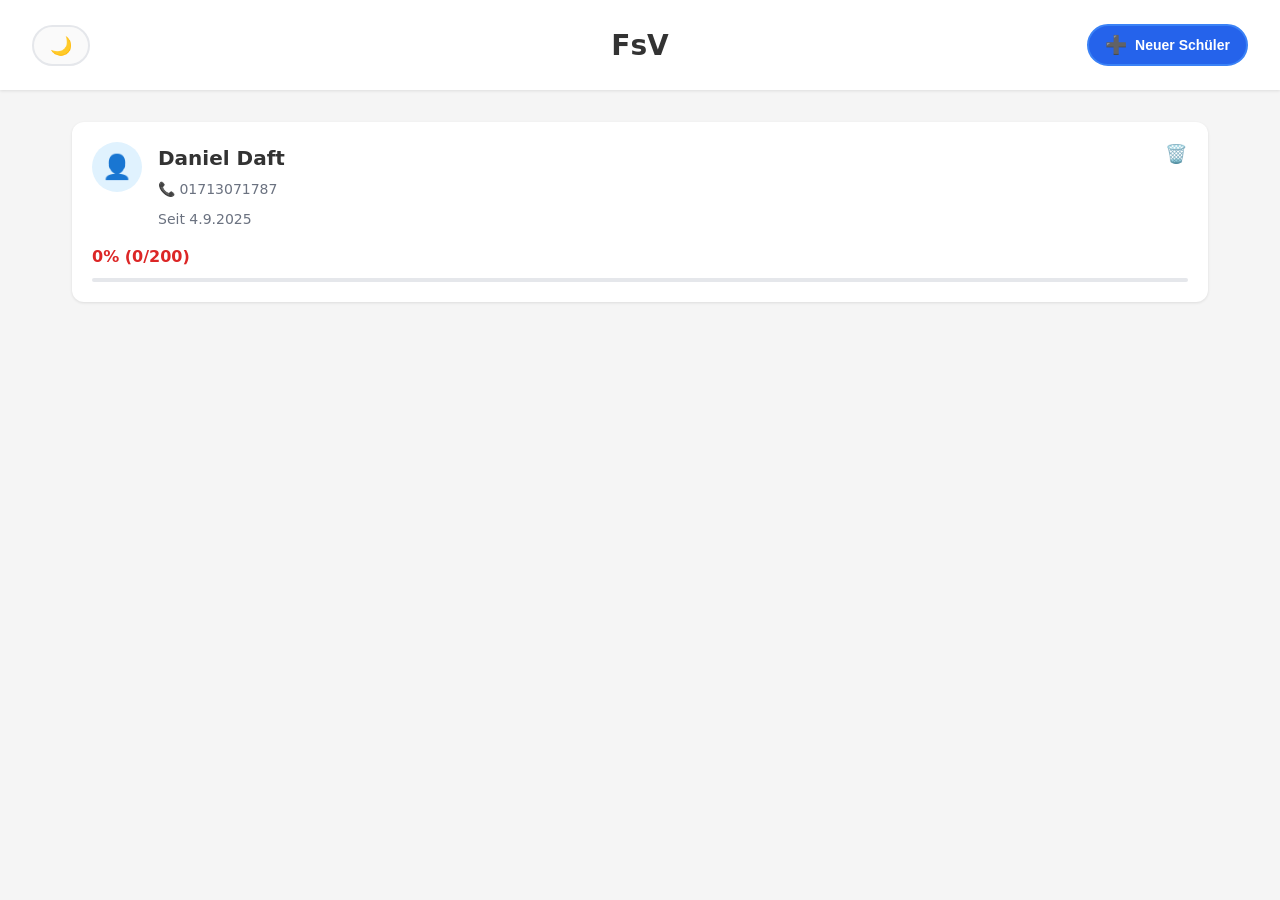
<file: index.html>
<!DOCTYPE html>
<html lang="de">
<head>
<meta charset="UTF-8">
<meta name="viewport" content="width=device-width, initial-scale=1.0, user-scalable=no">
<title>Deutsche Fahrschul-App</title>

<!-- PWA Manifest -->
<link rel="manifest" href="frontend/public/manifest.json">

<!-- iOS Safari spezifische Meta-Tags -->
<meta name="apple-mobile-web-app-capable" content="yes">
<meta name="apple-mobile-web-app-status-bar-style" content="default">
<meta name="apple-mobile-web-app-title" content="Fahrschul-App">
<meta name="format-detection" content="telephone=no">

<!-- iOS Touch Icons - Verschiedene Größen für alle Apple Devices -->
<link rel="apple-touch-icon" sizes="180x180" href="[data-uri]">
<link rel="apple-touch-icon" sizes="152x152" href="[data-uri]">
<link rel="apple-touch-icon" sizes="120x120" href="[data-uri]">

<!-- Standard Favicon -->
<link rel="icon" type="image/svg+xml" href="[data-uri]">

<!-- Theme Colors -->
<meta name="theme-color" content="#2563eb">
<meta name="msapplication-TileColor" content="#2563eb">

<!-- Preconnects für Performance -->
<link rel="preconnect" href="https://fonts.googleapis.com">


<style>
/* ROOT VARIABLES FÜR LIGHT/DARK MODE */
:root {
  /* LIGHT MODE (Standard) */
  --bg-primary: #f5f5f5;
  --bg-secondary: #ffffff;
  --bg-tertiary: #fafafa;
  --text-primary: #333333;
  --text-secondary: #6b7280;
  --text-tertiary: #9ca3af;
  --border-color: #e5e7eb;
  --shadow-color: rgba(0, 0, 0, 0.1);
  --shadow-hover: rgba(0, 0, 0, 0.15);
  
  /* FARBIGE ELEMENTE BLEIBEN UNBERÜHRT */
  --orange-primary: #f59e0b;
  --orange-secondary: #f97316;
  --red-primary: #dc2626;
  --red-secondary: #ef4444;
  --blue-primary: #2563eb;
  --blue-secondary: #3b82f6;
  --green-primary: #22c55e;
  --yellow-primary: #eab308;
}

/* DARK MODE VARIABLES */
[data-theme="dark"] {
  --bg-primary: #1a1a1a;
  --bg-secondary: #2d2d2d;
  --bg-tertiary: #3a3a3a;
  --text-primary: #ffffff;
  --text-secondary: #e5e5e5;
  --text-tertiary: #b5b5b5;
  --border-color: #4a4a4a;
  --shadow-color: rgba(0, 0, 0, 0.3);
  --shadow-hover: rgba(0, 0, 0, 0.4);
}

/* FORCE ALLE TEXTE IM DARK MODE WEISS */
[data-theme="dark"] .student-phone,
[data-theme="dark"] .student-date,
[data-theme="dark"] .student-details,
[data-theme="dark"] .student-name {
  color: #ffffff !important;
}

/* SMOOTH TRANSITIONS FÜR ALLE FARB-ÄNDERUNGEN */
* {
  transition: background-color 0.3s ease, color 0.3s ease, border-color 0.3s ease, box-shadow 0.3s ease;
}

/* SCROLLBAR STYLING FÜR BEIDE MODI */
/* Webkit Scrollbars (Chrome, Safari, Edge) */
::-webkit-scrollbar {
  width: 8px;
  height: 8px;
}

::-webkit-scrollbar-track {
  background: var(--bg-primary);
}

::-webkit-scrollbar-thumb {
  background: var(--border-color);
  border-radius: 4px;
}

::-webkit-scrollbar-thumb:hover {
  background: var(--text-tertiary);
}

/* Firefox Scrollbars */
* {
  scrollbar-width: thin;
  scrollbar-color: var(--border-color) var(--bg-primary);
}

/* BRUTAL EINFACHE LÖSUNG - ALLE FETTEN TEXTE UNTERSTREICHEN */
*[style*="font-weight: bold"] {
  text-decoration: underline !important;
}

*[style*="font-weight:bold"] {
  text-decoration: underline !important;
}

div[style*="bold"] {
  text-decoration: underline !important;
}

/* ALLE FETTEN TEXTE UNTERSTREICHEN */
/*
*[style*="font-weight: bold"],
*[style*="font-weight: 600"],
.training-info h3,
.section-title,
.info-text,
.progress-text,
.ue-title,
.fahrt-title,
h1, h2, h3, h4, h5, h6 {
  text-decoration: underline;
}
*/

/* DROPDOWN-CONTENT UNTERSTREICHUNG FÜR FETTE TEXTE - ALLE KATEGORIEN */
.training-content h4,
.training-content .font-medium,
.training-items h4,
.training-items .font-medium,
.training-content .mb-2,
.training-items .mb-2,
.training-section h4,
.training-section .font-medium {
  text-decoration: underline !important;
  font-weight: 600;
  color: var(--text-primary);
}

/* ALLE SECTION-NAMEN IN DROPDOWNS UNTERSTREICHEN */
.training-content [class*="mb-2"],
.training-items [class*="mb-2"],
.training-content .section-name,
.training-items .section-name {
  text-decoration: underline !important;
  font-weight: 600;
}

/* SPEZIELLE UNTERSTREICHUNG FÜR ALLE KATEGORIE-ÜBERSCHRIFTEN IM DROPDOWN */
.training-content > .training-items > div > h4,
.training-items > div > h4,
.progress-item + h4,
h4[class*="font-medium"],
h4[class*="text-gray"] {
  text-decoration: underline !important;
  font-weight: 600;
  color: var(--text-primary);
}

/* UTILITY CLASSES FÜR DROPDOWN */
.mb-4 {
  margin-bottom: 1rem;
}

.mb-2 {
  margin-bottom: 0.5rem;
  text-decoration: underline;
  font-weight: 600;
  color: var(--text-primary);
}

.ml-4 {
  margin-left: 1rem;
}

.font-medium {
  font-weight: 500;
}

.text-gray-700 {
  color: var(--text-primary);
}

* {
margin: 0;
padding: 0;
box-sizing: border-box;
}

body {
font-family: -apple-system, BlinkMacSystemFont, 'Segoe UI', system-ui, sans-serif;
background-color: var(--bg-primary);
min-height: 100vh;
-webkit-overflow-scrolling: touch;
color: var(--text-primary);
}

/* GENAU WIE IN IHREN BILDERN - PROFESSIONAL DESIGN */

/* HEADER STYLES */
.main-header {
background: var(--bg-secondary);
padding: 20px 24px;
display: flex;
justify-content: space-between;
align-items: center;
box-shadow: 0 1px 3px var(--shadow-color);
position: relative;
}

.main-header .header-left {
display: flex;
align-items: center;
gap: 16px;
}

.main-header .header-center {
position: absolute;
left: 50%;
transform: translateX(-50%);
}

.main-header .header-right {
display: flex;
align-items: center;
gap: 16px;
}

.main-header h1 {
font-size: 28px;
font-weight: 600;
color: var(--text-primary);
}

.btn-primary {
background: var(--blue-primary);
color: white;
padding: 12px 20px;
border: none;
border-radius: 8px;
font-weight: 600;
font-size: 16px;
cursor: pointer;
display: flex;
align-items: center;
gap: 8px;
transition: all 0.2s;
min-height: 48px;
touch-action: manipulation;
user-select: none;
-webkit-tap-highlight-color: transparent;
}

.btn-primary:hover {
background: var(--blue-secondary);
transform: translateY(-1px);
}

.btn-primary:active {
transform: scale(0.98);
}

/* CONTAINER */
.container {
max-width: 1200px;
margin: 0 auto;
padding: 24px;
}

/* DARK MODE TOGGLE BUTTON */
.theme-toggle {
background: var(--bg-tertiary);
border: 2px solid var(--border-color);
border-radius: 50px;
padding: 8px 16px;
cursor: pointer;
display: flex;
align-items: center;
gap: 8px;
font-size: 14px;
font-weight: 600;
color: var(--text-secondary);
transition: all 0.3s ease;
user-select: none;
-webkit-tap-highlight-color: transparent;
margin-right: 16px;
}

.theme-toggle:hover {
background: var(--bg-secondary);
border-color: var(--text-tertiary);
transform: translateY(-1px);
}

.theme-toggle .icon {
font-size: 18px;
transition: transform 0.3s ease;
}

.theme-toggle:hover .icon {
transform: scale(1.1);
}

/* ELEGANT BUTTON STYLE - BASIEREND AUF TOGGLE DESIGN */
.btn-elegant {
background: var(--bg-tertiary);
border: 2px solid var(--border-color);
border-radius: 50px;
padding: 8px 16px;
cursor: pointer;
display: flex;
align-items: center;
gap: 8px;
font-size: 14px;
font-weight: 600;
color: var(--text-secondary);
transition: all 0.3s ease;
user-select: none;
-webkit-tap-highlight-color: transparent;
text-decoration: none;
}

.btn-elegant:hover {
background: var(--bg-secondary);
border-color: var(--text-tertiary);
transform: translateY(-1px);
}

.btn-elegant .icon {
font-size: 18px;
transition: transform 0.3s ease;
}

.btn-elegant:hover .icon {
transform: scale(1.1);
}

/* VARIANTEN FÜR VERSCHIEDENE BUTTON-TYPEN */
.btn-elegant.primary {
background: var(--blue-primary);
border-color: var(--blue-secondary);
color: white;
}

.btn-elegant.primary:hover {
background: var(--blue-secondary);
border-color: var(--blue-primary);
}

.btn-elegant.pdf {
background: var(--orange-primary);
border-color: var(--orange-secondary);
color: white;
}

.btn-elegant.pdf:hover {
background: var(--orange-secondary);
border-color: var(--orange-primary);
}

/* STUDENT CARDS - GENAU WIE IM BILD */
.student-grid {
display: grid;
gap: 16px;
}

.student-card {
background: var(--bg-secondary);
border-radius: 12px;
padding: 20px;
box-shadow: 0 1px 3px var(--shadow-color);
cursor: pointer;
transition: all 0.2s;
position: relative;
touch-action: manipulation;
user-select: none;
-webkit-tap-highlight-color: transparent;
}

.student-card:hover {
box-shadow: 0 4px 12px var(--shadow-hover);
transform: translateY(-2px);
}

.student-card:active {
transform: scale(0.98);
}

.student-info {
display: flex;
align-items: flex-start;
gap: 16px;
margin-bottom: 16px;
}

.student-avatar {
width: 50px;
height: 50px;
background: #e0f2fe;
border-radius: 50%;
display: flex;
align-items: center;
justify-content: center;
font-size: 24px;
flex-shrink: 0;
}

.student-details {
color: var(--text-primary);
font-size: 14px;
line-height: 1.6;
}

.student-name {
font-size: 20px;
font-weight: 600;
color: var(--text-primary);
margin-bottom: 4px;
}

.student-phone {
color: var(--text-primary);
font-size: 14px;
margin-bottom: 2px;
}

.student-date {
color: var(--text-primary);
font-size: 14px;
}

/* HÖHERE SPEZIFITÄT FÜR DARK MODE */
[data-theme="dark"] .student-phone {
color: #ffffff !important;
}

[data-theme="dark"] .student-date {
color: #ffffff !important;
}

/* ZUSÄTZLICH FÜR ALLE STUDENT DETAILS */
[data-theme="dark"] .student-details {
color: #ffffff !important;
}

.student-phone {
color: #6b7280;
font-size: 14px;
margin-bottom: 8px;
display: flex;
align-items: center;
gap: 6px;
}

.student-date {
color: #6b7280;
font-size: 14px;
}

.student-progress {
color: #dc2626;
font-weight: 600;
font-size: 16px;
}

.progress-bar {
height: 4px;
background: #e5e7eb;
border-radius: 2px;
margin-top: 12px;
overflow: hidden;
}

.progress-fill {
height: 100%;
background: #dc2626;
border-radius: 2px;
transition: width 0.5s ease;
}

/* LÖSCH-BUTTON - ROTES MÜLLEIMER-ICON */
.delete-btn {
position: absolute;
top: 16px;
right: 16px;
width: 32px;
height: 32px;
background: none;
border: none;
cursor: pointer;
color: #dc2626;
font-size: 18px;
display: flex;
align-items: center;
justify-content: center;
border-radius: 6px;
transition: all 0.2s;
touch-action: manipulation;
user-select: none;
-webkit-tap-highlight-color: transparent;
}

.delete-btn:hover {
background: #fee2e2;
}

/* DETAIL VIEW */
.detail-header {
background: var(--bg-secondary);
padding: 16px 24px;
display: flex;
align-items: center;
gap: 16px;
box-shadow: 0 1px 3px var(--shadow-color);
position: relative;
}

.detail-header .header-left {
display: flex;
align-items: center;
gap: 16px;
}

.detail-header .header-center {
position: absolute;
left: 50%;
transform: translateX(-50%);
}

.detail-header .header-right {
display: flex;
align-items: center;
gap: 16px;
margin-left: auto;
}

.back-btn {
width: 40px;
height: 40px;
background: var(--bg-tertiary);
border: 1px solid var(--border-color);
cursor: pointer;
font-size: 20px;
color: var(--text-primary);
display: flex;
align-items: center;
justify-content: center;
border-radius: 8px;
transition: all 0.2s;
touch-action: manipulation;
user-select: none;
-webkit-tap-highlight-color: transparent;
}

.back-btn:hover {
background: #f3f4f6;
}

.detail-title {
font-size: 24px;
font-weight: 600;
color: var(--text-primary);
flex: 1;
}

.edit-btn {
width: 40px;
height: 40px;
background: none;
border: none;
cursor: pointer;
font-size: 18px;
color: #6b7280;
display: flex;
align-items: center;
justify-content: center;
border-radius: 8px;
transition: all 0.2s;
touch-action: manipulation;
user-select: none;
-webkit-tap-highlight-color: transparent;
}

.edit-btn:hover {
background: #f3f4f6;
color: #374151;
}

/* SECTIONS */
.section {
background: var(--bg-secondary);
border-radius: 12px;
padding: 24px;
margin-bottom: 16px;
box-shadow: 0 1px 3px var(--shadow-color);
}

.section-header {
display: flex;
align-items: center;
gap: 12px;
margin-bottom: 20px;
}

.section-icon {
font-size: 20px;
}

.section-title {
font-size: 22px;
font-weight: 600;
color: var(--text-primary);
}

/* PERSONAL INFO */
.info-grid {
display: grid;
gap: 12px;
}

.info-item {
display: flex;
align-items: center;
gap: 12px;
padding: 8px 0;
}

.info-icon {
color: var(--text-secondary);
font-size: 16px;
width: 20px;
}

.info-text {
color: var(--text-primary);
font-size: 15px;
}

/* FAHRT SECTIONS - NEUE KREIS-FUNKTIONALITÄT */
.fahrt-section {
margin-bottom: 24px;
}

.fahrt-title {
font-size: 16px;
font-weight: 600;
color: var(--text-primary);
margin-bottom: 12px;
}

.fahrt-buttons {
display: flex;
flex-wrap: wrap;
gap: 8px;
align-items: center;
}

/* NEUE KREIS-BUTTONS - GENAU WIE IM BILD */
.circle-btn {
width: 44px;
height: 44px;
border-radius: 50%;
border: 3px solid var(--blue-secondary);
cursor: pointer;
display: flex;
align-items: center;
justify-content: center;
transition: all 0.2s;
background: var(--bg-secondary);
position: relative;
touch-action: manipulation;
user-select: none;
-webkit-tap-highlight-color: transparent;
overflow: hidden;
}

.circle-btn:active {
transform: scale(0.95);
}

/* FÜLLSTÄNDE DER KREISE - 0%, 25%, 50%, 75%, 100% - NUR FÜR circle-btn, NICHT quarter-circle */
.circle-btn.fill-0:not(.quarter-circle) {
background: var(--bg-secondary);
}

.circle-btn.fill-25:not(.quarter-circle)::before {
content: '';
position: absolute;
bottom: 0;
left: 0;
right: 0;
height: 25%;
background: var(--blue-secondary);
border-radius: 0 0 50px 50px;
}

.circle-btn.fill-50:not(.quarter-circle)::before {
content: '';
position: absolute;
bottom: 0;
left: 0;
right: 0;
height: 50%;
background: var(--blue-secondary);
border-radius: 0 0 50px 50px;
}

.circle-btn.fill-75:not(.quarter-circle)::before {
content: '';
position: absolute;
bottom: 0;
left: 0;
right: 0;
height: 75%;
background: var(--blue-secondary);
border-radius: 0 0 50px 50px;
}

.circle-btn.fill-100:not(.quarter-circle) {
background: var(--blue-secondary);
}

/* GRÜNE KREISE FÜR GRUNDSTUFE - NUR FÜR circle-btn, NICHT quarter-circle */
.circle-btn.green:not(.quarter-circle) {
border-color: #22c55e;
}

.circle-btn.green.fill-25:not(.quarter-circle)::before {
background: #22c55e;
}

.circle-btn.green.fill-50:not(.quarter-circle)::before {
background: #22c55e;
}

.circle-btn.green.fill-75:not(.quarter-circle)::before {
background: #22c55e;
}

.circle-btn.green.fill-100:not(.quarter-circle) {
background: #22c55e;
}

/* UE-SECTION FÜR GRUNDSTUFE - TEXT LINKS, KREISE RECHTS */
.ue-section {
margin-bottom: 16px;
display: flex;
justify-content: space-between;
align-items: center;
padding: 8px 0;
}

.ue-title {
font-size: 14px;
font-weight: 500;
color: var(--text-primary);
flex: 1;
text-align: left;
}

.ue-circles {
display: flex;
gap: 6px;
align-items: center;
}

.quarter-circles {
display: flex;
gap: 4px;
margin-left: 8px;
}

.quarter-circle {
width: 20px;
height: 20px;
border-radius: 50%;
border: 2px solid #22c55e;
cursor: pointer;
background: white;
position: relative;
overflow: hidden;
touch-action: manipulation;
}

/* TORTENSTÜCK-FÜLLUNG FÜR QUARTER-CIRCLES - GRAU/GRÜN STATT WEISS/GRÜN */
.quarter-circle.pie-0 {
background: var(--bg-secondary);
}

.quarter-circle.pie-25 {
background: conic-gradient(#22c55e 0deg 90deg, var(--bg-secondary) 90deg 360deg);
}

.quarter-circle.pie-50 {
background: conic-gradient(#22c55e 0deg 180deg, var(--bg-secondary) 180deg 360deg);
}

.quarter-circle.pie-75 {
background: conic-gradient(#22c55e 0deg 270deg, var(--bg-secondary) 270deg 360deg);
}

.quarter-circle.pie-100 {
background: #22c55e;
}

.fahrt-status {
margin-left: 12px;
color: #6b7280;
font-size: 14px;
}

/* ADD BUTTONS - BEHALTEN WIR FÜR ÜBUNGSSTUNDEN */
.fahrt-btn.add {
background: #2563eb;
color: white;
font-size: 20px;
font-weight: bold;
width: 44px;
height: 44px;
border-radius: 50%;
border: none;
cursor: pointer;
display: flex;
align-items: center;
justify-content: center;
}

.fahrt-btn.add-green {
background: #22c55e;
color: white;
font-size: 20px;
font-weight: bold;
width: 44px;
height: 44px;
border-radius: 50%;
border: none;
cursor: pointer;
display: flex;
align-items: center;
justify-content: center;
}

/* AUSBILDUNGSFORTSCHRITT - GENAU WIE IM BILD */
.training-section {
background: var(--bg-secondary);
border-radius: 12px;
margin-bottom: 16px;
overflow: hidden;
box-shadow: 0 1px 3px var(--shadow-color);
}

.training-header {
padding: 20px 24px;
cursor: pointer;
display: flex;
align-items: center;
border-left: 4px solid var(--border-color);
transition: all 0.2s;
touch-action: manipulation;
user-select: none;
-webkit-tap-highlight-color: transparent;
background: var(--bg-secondary);
}

.training-header:hover {
background: var(--bg-secondary);
}

/* BANNER LAYOUT: [Streifen] [Text] [Kreise] ........ [Fortschritt] */
.training-header-content {
display: flex;
align-items: center;
width: 100%;
gap: 16px;
}

.training-header-content .training-info {
flex: 0 0 auto; /* Text nimmt nur benötigten Platz */
}

.training-header-content .training-circles-container {
flex: 0 0 auto; /* Kreise direkt nach Text */
display: flex;
flex-direction: column;
gap: 4px;
}

.training-header-content .training-progress {
flex: 0 0 auto; /* Fortschritt */
margin-left: auto; /* Schiebt ihn ganz nach rechts */
display: flex;
align-items: center;
gap: 12px;
}

/* FÜR KATEGORIEN OHNE KREISE */
.training-info-without-circles {
display: flex;
align-items: center;
flex: 1;
}

.training-info-without-circles .training-info {
flex: 0 0 auto; /* Text nimmt nur benötigten Platz */
}

/* FARBIGE SEITENBALKEN - GENAU WIE IM BILD */
.training-header.grundstufe {
border-left-color: #f59e0b;
}

/* EINHEITLICHES TRAINING HEADER LAYOUT FÜR ALLE KATEGORIEN */
.training-info-with-circles {
display: flex;
align-items: center;
gap: 16px;
flex: 1;
}

.training-info-with-circles .training-info {
flex: 0 0 auto; /* Text nimmt nur benötigten Platz */
}

.training-info-with-circles .grundstufe-circles {
flex: 0 0 auto; /* Kreise direkt nach Text */
display: flex;
flex-direction: column;
gap: 4px;
}

/* UNIVERSELLES VERTIKALES DESIGN - FÜR ALLE BILDSCHIRMGRÖSSEN */
/* TRAINING-HEADER IMMER VERTIKAL */
.training-header {
  display: flex !important;
  flex-direction: column !important;
  align-items: stretch !important;
  gap: 0 !important;
  padding: 20px 24px;
}

.training-info-with-circles {
  display: flex !important;
  flex-direction: column !important;
  align-items: stretch !important;
  gap: 0 !important;
  order: 1 !important;
}

.training-info-with-circles .training-info {
  flex: none !important;
  width: 100% !important;
  text-align: center !important;
  margin-bottom: 12px !important;
  padding: 16px !important;
}

.training-info-with-circles .grundstufe-circles {
  flex: none !important;
  width: 100% !important;
  display: flex !important;
  flex-direction: column !important;
  justify-content: center !important;
  align-items: center !important;
  margin-bottom: 12px !important;
  padding: 16px !important;
  gap: 8px !important;
}

/* PROGRESS IMMER ZENTRIERT UNTER SUBTITEL */
.training-header .training-progress {
  order: 2 !important;
  width: 100% !important;
  display: flex !important;
  justify-content: center !important;
  align-items: center !important;
  margin-left: 0 !important;
  padding: 16px !important;
  gap: 12px !important;
}

/* ALLE TRAINING INFO TEXTE ZENTRIERT */
.training-info h3,
.training-subtitle {
  word-wrap: break-word !important;
  overflow-wrap: break-word !important;
  hyphens: auto !important;
  white-space: normal !important;
  text-align: center !important;
}

.training-subtitle {
  max-width: 100% !important;
  padding: 0 8px !important;
  margin-top: 4px !important;
}

/* KREISE IMMER ZENTRIERT */
.circle-row {
  display: flex !important;
  justify-content: center !important;
  align-items: center !important;
  flex-wrap: wrap !important;
  gap: 8px !important;
  width: 100% !important;
  margin: 6px 0 !important;
}

/* MOBILE SPEZIFISCHE ANPASSUNGEN - NUR FÜR KLEINERE PADDINGS/FONTS */
@media (max-width: 768px) {
.container {
  padding: 16px;
}

.main-header {
  padding: 16px 20px;
}

.main-header h1 {
  font-size: 24px;
}

.training-header {
  padding: 16px 20px !important;
}

.training-info-with-circles .training-info {
  padding: 12px !important;
  margin-bottom: 8px !important;
}

.training-info-with-circles .grundstufe-circles {
  padding: 12px !important;
  margin-bottom: 8px !important;
}

.training-header .training-progress {
  padding: 12px !important;
  gap: 8px !important;
}
}

.circle-row {
display: flex;
gap: 4px;
align-items: center;
}

.ue-circle {
width: 24px;
height: 24px;
border-radius: 50%;
border: 2px solid var(--green-primary);
background: var(--green-primary);
color: white;
display: flex;
align-items: center;
justify-content: center;
font-size: 10px;
font-weight: bold;
transition: all 0.2s;
touch-action: manipulation;
cursor: pointer;
}

/* LEERE UE-KREISE */
.ue-circle.empty {
background: var(--bg-secondary);
color: var(--green-primary);
}

.ue-circle:hover {
transform: scale(1.1);
}

/* BLAUE KREISE FÜR ÜBERLANDFAHRTEN */
.ue-circle.blue-empty {
background: var(--bg-secondary);
border-color: var(--blue-secondary);
color: var(--blue-secondary);
}

.ue-circle.blue-filled {
background: var(--blue-secondary);
border-color: var(--blue-secondary);
color: white;
}

.quarter-circle {
width: 24px;
height: 24px;
border-radius: 50%;
border: 2px solid #22c55e;
background: var(--bg-secondary);
cursor: pointer;
position: relative;
overflow: hidden;
transition: all 0.2s;
touch-action: manipulation;
}

.quarter-circle:hover {
transform: scale(1.1);
}

/* QUARTER-CIRCLE FÜLLUNGEN - GRÜN VON UNTEN NACH OBEN */
.quarter-circle.fill-25::before {
content: '';
position: absolute;
bottom: 0;
left: 0;
right: 0;
height: 25%;
background: #22c55e !important;
border-radius: 0 0 20px 20px;
z-index: 1;
}

.quarter-circle.fill-50::before {
content: '';
position: absolute;
bottom: 0;
left: 0;
right: 0;
height: 50%;
background: #22c55e !important;
border-radius: 0 0 20px 20px;
z-index: 1;
}

.quarter-circle.fill-75::before {
content: '';
position: absolute;
bottom: 0;
left: 0;
right: 0;
height: 75%;
background: #22c55e !important;
border-radius: 0 0 20px 20px;
z-index: 1;
}

.quarter-circle.fill-100 {
background: #22c55e !important;
}

.add-circle-btn {
width: 24px;
height: 24px;
border-radius: 50%;
border: 2px solid var(--green-primary);
background: var(--bg-secondary);
color: var(--green-primary);
cursor: pointer;
display: flex;
align-items: center;
justify-content: center;
font-size: 16px;
font-weight: bold;
transition: all 0.2s;
touch-action: manipulation;
}

.add-circle-btn:hover {
background: var(--bg-tertiary);
transform: scale(1.1);
}

.training-header.aufbaustufe {
border-left-color: #f97316;
}

.training-header.leistungsstufe {
border-left-color: #ef4444;
}

.training-header.grundfahraufgaben {
border-left-color: #f59e0b;
}

.training-header.uberlandfahrten {
border-left-color: #eab308;
}

.training-header.autobahn {
border-left-color: #eab308;
}

.training-header.dammerung_dunkelheit {
border-left-color: #eab308;
}

.training-header.reife_teststufe {
border-left-color: #22c55e;
}

.training-header.situative_bausteine {
border-left-color: #60a5fa;
}

.training-header.fahrerassistenzsysteme {
border-left-color: #60a5fa;
}

.training-header.beim_fahrer {
border-left-color: #60a5fa;
}

.training-header.heizung_luftung {
border-left-color: #60a5fa;
}

.training-header.betriebs_verkehrssicherheit {
border-left-color: #60a5fa;
}

.training-header.witterung {
border-left-color: #60a5fa;
}

.training-info h3 {
font-size: 22px;
font-weight: 600;
color: var(--text-primary);
margin-bottom: 4px;
}

.training-subtitle {
color: var(--text-secondary);
font-size: 14px;
line-height: 1.4;
}

.training-progress {
display: flex;
align-items: center;
gap: 12px;
}

/* ROTE FORTSCHRITTS-PUNKTE - GENAU WIE IM BILD */
.progress-circle {
width: 12px;
height: 12px;
border-radius: 50%;
background: var(--red-primary);
}

.progress-text {
color: var(--red-primary);
font-weight: 600;
}

.progress-count {
color: var(--text-secondary);
font-size: 13px;
}

/* DROPDOWN-PFEILE */
.dropdown-arrow {
color: #9ca3af;
font-size: 16px;
transition: transform 0.2s;
}

.training-content {
max-height: 0;
overflow: hidden;
transition: max-height 0.3s ease;
}

.training-content.expanded {
max-height: 2500px;
}

.training-content.expanded .dropdown-arrow {
transform: rotate(180deg);
}

.training-items {
padding: 20px 24px;
border-top: 1px solid var(--border-color);
}

.progress-item {
display: flex;
align-items: center;
gap: 12px;
padding: 8px 0;
}

.comment-btn {
background: none;
border: none;
font-size: 16px;
cursor: pointer;
opacity: 0.5;
transition: opacity 0.2s;
padding: 4px;
border-radius: 4px;
margin-left: auto;
}

.comment-btn:hover {
opacity: 1;
background: #f3f4f6;
}

.comment-btn.has-comment {
opacity: 1;
background: #dbeafe;
color: #1d4ed8;
}

.progress-checkbox {
width: 24px;
height: 24px;
border: 2px solid #d1d5db;
border-radius: 4px;
display: flex;
align-items: center;
justify-content: center;
cursor: pointer;
transition: all 0.2s;
font-size: 14px;
font-weight: bold;
background: white;
touch-action: manipulation;
user-select: none;
-webkit-tap-highlight-color: transparent;
}

.progress-checkbox:hover {
border-color: #9ca3af;
transform: scale(1.05);
}

.progress-checkbox.once {
background: #fef3c7;
color: #a16207;
border-color: #f59e0b;
}

.progress-checkbox.twice {
background: #dbeafe;
color: #1d4ed8;
border-color: #3b82f6;
}

.progress-checkbox.thrice {
background: #dcfce7;
color: #15803d;
border-color: #22c55e;
}

.progress-item-text {
color: var(--text-primary);
font-size: 15px;
line-height: 1.4;
}

/* SECTION DIVIDER FOR TRAINING ITEMS */
.section-divider {
  height: 1px;
  background: linear-gradient(to right, var(--border-color) 50%, transparent 50%);
  background-size: 8px 1px;
  margin: 16px 0;
  opacity: 0.6;
}

/* DIALOG STYLES - NEUER SCHÜLER */
.dialog-overlay {
position: fixed;
top: 0;
left: 0;
right: 0;
bottom: 0;
background: rgba(0,0,0,0.5);
display: flex;
align-items: center;
justify-content: center;
z-index: 1000;
opacity: 0;
animation: fadeIn 0.2s ease forwards;
}

@keyframes fadeIn {
to { opacity: 1; }
}

.dialog {
background: var(--bg-secondary);
border-radius: 16px;
padding: 24px;
max-width: 400px;
width: 90%;
max-height: 80vh;
overflow-y: auto;
box-shadow: 0 20px 40px rgba(0,0,0,0.3);
transform: scale(0.9);
animation: scaleIn 0.2s ease forwards;
}

@keyframes scaleIn {
to { transform: scale(1); }
}

.dialog h2 {
margin-bottom: 20px;
color: var(--text-primary);
font-size: 20px;
font-weight: 600;
}

.form-group {
margin-bottom: 16px;
}

.form-group label {
display: block;
margin-bottom: 6px;
font-weight: 500;
color: var(--text-primary);
font-size: 14px;
}

.form-group input {
width: 100%;
padding: 12px;
border: 2px solid var(--border-color);
border-radius: 8px;
font-size: 16px;
transition: border-color 0.2s;
background: var(--bg-tertiary);
color: var(--text-primary);
}

.form-group input[type="checkbox"] {
width: auto;
padding: 0;
margin-right: 8px;
accent-color: var(--blue-primary);
}

.form-group input:focus {
outline: none;
border-color: var(--blue-primary);
}

.dialog-buttons {
display: flex;
gap: 12px;
margin-top: 24px;
}

.btn-secondary {
background: var(--bg-tertiary);
color: var(--text-primary);
padding: 12px 20px;
border: 1px solid var(--border-color);
border-radius: 8px;
cursor: pointer;
flex: 1;
font-weight: 500;
font-size: 16px;
transition: all 0.2s;
}

.btn-secondary:hover {
background: var(--bg-primary);
border-color: var(--text-tertiary);
}

/* LOADING */
.loading {
display: flex;
flex-direction: column;
align-items: center;
justify-content: center;
min-height: 100vh;
text-align: center;
}

.spinner {
width: 48px;
height: 48px;
border: 4px solid #e5e7eb;
border-left: 4px solid #2563eb;
border-radius: 50%;
animation: spin 1s linear infinite;
margin-bottom: 16px;
}

@keyframes spin {
0% { transform: rotate(0deg); }
100% { transform: rotate(360deg); }
}

.loading-title {
font-size: 18px;
font-weight: 500;
color: #6b7280;
margin-bottom: 8px;
}

.loading-subtitle {
font-size: 14px;
color: #9ca3af;
}

/* PRINT-CSS FÜR PDF-EXPORT - MOBILE OPTIMIERT */
@media print {
  /* Verstecke alle normalen UI-Elemente */
  * {
    -webkit-print-color-adjust: exact !important;
    color-adjust: exact !important;
  }
  
  body > *:not(.print-document) {
    display: none !important;
  }
  
  /* Print-Dokument Styling */
  .print-document {
    display: block !important;
    visibility: visible !important;
    margin: 0 !important;
    padding: 15px !important;
    font-family: Arial, sans-serif !important;
    font-size: 11pt !important;
    line-height: 1.3 !important;
    color: black !important;
    background: white !important;
    width: 100% !important;
    min-height: 100vh !important;
  }
  
  .print-header {
    text-align: center;
    margin-bottom: 30px;
    border-bottom: 2px solid black;
    padding-bottom: 15px;
  }
  
  .print-title {
    font-size: 18pt;
    font-weight: bold;
    margin-bottom: 10px;
  }
  
  .print-student-info {
    margin-bottom: 25px;
  }
  
  .print-info-table {
    width: 100%;
    border-collapse: collapse;
    margin-bottom: 20px;
  }
  
  .print-info-table td {
    padding: 5px 10px;
    border: 1px solid #ccc;
    vertical-align: top;
  }
  
  .print-info-table .label {
    font-weight: bold;
    background-color: #f5f5f5;
    width: 30%;
  }
  
  .print-category {
    margin-bottom: 20px;
    page-break-inside: avoid;
  }
  
  .print-category-title {
    font-size: 14pt;
    font-weight: bold;
    background-color: #e0f2fe;
    padding: 8px;
    border: 2px solid #0369a1;
    margin-bottom: 10px;
  }
  
  .print-items {
    margin-left: 20px;
    margin-bottom: 15px;
  }
  
  .print-item {
    margin-bottom: 3px;
    display: flex;
    align-items: center;
  }
  
  .print-checkbox {
    width: 15px;
    height: 15px;
    border: 2px solid black;
    margin-right: 10px;
    display: inline-flex;
    align-items: center;
    justify-content: center;
    font-weight: bold;
    font-size: 10pt;
  }
  
  .print-checkbox.checked-once { background-color: #fef3c7; }
  .print-checkbox.checked-twice { background-color: #dbeafe; }
  .print-checkbox.checked-thrice { background-color: #dcfce7; }
  
  .print-summary {
    margin-top: 30px;
    page-break-inside: avoid;
  }
  
  .print-summary-title {
    font-size: 14pt;
    font-weight: bold;
    margin-bottom: 15px;
    text-align: center;
    background-color: #f0f9ff;
    padding: 10px;
    border: 2px solid #0369a1;
  }
  
  .print-summary-table {
    width: 100%;
    border-collapse: collapse;
    margin-bottom: 30px;
  }
  
  .print-summary-table th,
  .print-summary-table td {
    padding: 8px 12px;
    border: 2px solid black;
    text-align: center;
  }
  
  .print-summary-table th {
    background-color: #f5f5f5;
    font-weight: bold;
  }
  
  .print-signatures {
    margin-top: 40px;
    page-break-inside: avoid;
  }
  
  .print-signature-text {
    margin-bottom: 20px;
    text-align: center;
    font-style: italic;
  }
  
  .print-signature-fields {
    display: flex;
    justify-content: space-between;
    margin-top: 30px;
  }
  
  .print-signature-field {
    width: 45%;
    text-align: center;
  }
  
  .print-signature-line {
    border-bottom: 2px solid black;
    height: 40px;
    margin-bottom: 5px;
  }
  
  .print-signature-label {
    font-weight: bold;
  }
  
  .print-date {
    margin-bottom: 20px;
    text-align: right;
  }
  
  .print-date-line {
    display: inline-block;
    border-bottom: 2px solid black;
    width: 150px;
    height: 25px;
  }
}

/* Verstecke Print-Dokument in normaler Ansicht */
.print-document {
  display: none;
}

/* RESPONSIVE */
/* RESPONSIVE - IPHONE & MOBILE OPTIMIERUNGEN */
@media (max-width: 768px) {
.container {
padding: 16px;
}

.main-header {
padding: 16px 20px;
}

.main-header h1 {
font-size: 24px;
}

.detail-header {
padding: 12px 20px;
}

.section {
padding: 20px;
}

/* 3-CONTAINER SYSTEM - WIE IM DIAGRAMM */

/* HAUPT-CONTAINER: TRAINING-HEADER WIRD ZU FLEXBOX */
.training-header-content,
.training-info-with-circles {
  display: flex !important;
  flex-direction: column !important;
  align-items: stretch !important;
  gap: 0 !important;
  width: 100% !important;
}

/* CONTAINER 1: TEXT-BEREICH (TITEL + SUBTITEL) */
.training-header-content .training-info,
.training-info-with-circles .training-info {
  width: 100% !important;
  text-align: center !important;
  padding: 12px !important;
  margin: 0 0 8px 0 !important;
  order: 1 !important;
}

.training-header-content .training-info h3,
.training-info-with-circles .training-info h3 {
  font-size: 20px !important;
  line-height: 1.3 !important;
  word-wrap: break-word !important;
  overflow-wrap: break-word !important;
  white-space: normal !important;
  margin: 0 0 4px 0 !important;
  text-align: center !important;
}

.training-header-content .training-subtitle,
.training-info-with-circles .training-subtitle {
  font-size: 13px !important;
  line-height: 1.4 !important;
  word-wrap: break-word !important;
  overflow-wrap: break-word !important;
  white-space: normal !important;
  hyphens: auto !important;
  text-align: center !important;
  margin: 0 !important;
}

/* CONTAINER 2: KREISE-BEREICH */
.training-header-content .training-circles-container,
.training-header-content .grundstufe-circles,
.training-info-with-circles .grundstufe-circles {
  width: 100% !important;
  padding: 12px !important;
  margin: 0 0 8px 0 !important;
  order: 2 !important;
  display: flex !important;
  flex-direction: column !important;
  align-items: center !important;
  justify-content: center !important;
  gap: 8px !important;
}

/* KREISE-REIHEN ZENTRIERT */
.circle-row {
  display: flex !important;
  justify-content: center !important;
  align-items: center !important;
  gap: 8px !important;
  flex-wrap: wrap !important;
  width: 100% !important;
}

/* CONTAINER 3: FORTSCHRITT-BEREICH - MOBILE ZENTRIERT */
.training-header-content .training-progress,
.training-info-with-circles + .training-progress,
.training-header .training-progress {
  width: 100% !important;
  padding: 12px !important;
  margin: 0 !important;
  margin-left: 0 !important;
  order: 3 !important;
  display: flex !important;
  justify-content: center !important;
  align-items: center !important;
  gap: 8px !important;
}

/* FÜR KATEGORIEN OHNE KREISE */
.training-info-without-circles {
  display: flex !important;
  flex-direction: column !important;
  align-items: center !important;
  text-align: center !important;
  width: 100% !important;
}

/* ALLE TRAINING-INFO TEXTE RESPONSIVE */
.training-info h3,
.training-subtitle {
  word-wrap: break-word !important;
  overflow-wrap: break-word !important;
  hyphens: auto !important;
  white-space: normal !important;
  text-align: center !important;
}

/* SPEZIELLE REGEL FÜR SEHR LANGE SUBTITEL */
.training-subtitle {
  max-width: 100% !important;
  padding: 0 8px !important;
}

/* NUCLEAR OPTION - HÖCHSTE SPEZIFITÄT - 3-CONTAINER SYSTEM */
body .training-header {
  display: flex !important;
  flex-direction: column !important;
  align-items: stretch !important;
  gap: 0 !important;
}

body .training-header .training-info-with-circles {
  display: flex !important;
  flex-direction: column !important;
  align-items: stretch !important;
  gap: 0 !important;
  width: 100% !important;
  order: 1 !important;
}

/* CONTAINER 1: TEXT - OHNE BORDER */
body .training-header .training-info-with-circles .training-info {
  width: 100% !important;
  text-align: center !important;
  padding: 12px !important;
  margin: 0 0 8px 0 !important;
  order: 1 !important;
}

/* CONTAINER 2: KREISE - OHNE BORDER */
body .training-header .training-info-with-circles .grundstufe-circles {
  width: 100% !important;
  display: flex !important;
  flex-direction: column !important;
  justify-content: center !important;
  align-items: center !important;
  padding: 12px !important;
  margin: 0 0 8px 0 !important;
  gap: 8px !important;
  order: 2 !important;
}

/* CONTAINER 3: FORTSCHRITT - MOBILE ZENTRIERT */
body .training-header .training-progress {
  width: 100% !important;
  display: flex !important;
  justify-content: center !important;
  align-items: center !important;
  margin: 0 !important;
  margin-left: 0 !important;
  margin-top: 0 !important;
  padding: 12px !important;
  gap: 8px !important;
  order: 3 !important;
}

/* TABLET PORTRAIT NUCLEAR OPTION */
@media (min-width: 769px) and (max-width: 1024px) and (orientation: portrait) {
body .training-header {
  display: flex !important;
  flex-direction: column !important;
  align-items: stretch !important;
  gap: 0 !important;
  padding: 20px 24px !important;
}

body .training-header .training-info-with-circles {
  display: flex !important;
  flex-direction: column !important;
  align-items: stretch !important;
  gap: 0 !important;
  order: 1 !important;
}

body .training-header .training-info-with-circles .training-info {
  padding: 16px !important;
  margin-bottom: 12px !important;
}

body .training-header .training-info-with-circles .grundstufe-circles {
  padding: 16px !important;
  margin-bottom: 12px !important;
  gap: 10px !important;
}

/* ALLE PROGRESS-ANZEIGEN SICHTBAR UND POSITIONIERT */
body .training-header .training-progress {
  padding: 16px !important;
  gap: 12px !important;
  order: 2 !important;
  width: 100% !important;
  display: flex !important;
  position: relative !important;
  z-index: 10 !important;
  min-height: 40px !important;
}

/* SPEZIFISCHE AUSRICHTUNG DURCH KLASSEN */
body .training-header .training-progress.has-circles {
  justify-content: center !important;
}

body .training-header .training-progress.no-circles {
  justify-content: center !important;
  padding-right: 0 !important;
}
}



/* HAUPT-CONTAINER MUSS VERTICAL FLEX SEIN */
body .training-header .training-info-with-circles {
  display: flex !important;
  flex-direction: column !important;
  align-items: stretch !important;
  width: 100% !important;
  gap: 0 !important;
}

/* KREISE UMBRECHEN LASSEN */
.circle-row {
  justify-content: center !important;
  flex-wrap: wrap !important;
  gap: 8px !important;
}
}

/* TABLET PORTRAIT - NUR FÜR GRÖSSERE SCHRIFT/PADDING */
@media (min-width: 769px) and (max-width: 1024px) and (orientation: portrait) {
.container {
  padding: 24px;
  max-width: 100%;
}

.main-header {
  padding: 20px 24px;
}

.main-header h1 {
  font-size: 26px;
}

.training-header {
  padding: 20px 24px !important;
}

.training-info-with-circles .training-info {
  padding: 16px !important;
  margin-bottom: 12px !important;
}

.training-info-with-circles .grundstufe-circles {
  padding: 16px !important;
  margin-bottom: 12px !important;
  gap: 10px !important;
}

.training-header .training-progress {
  padding: 16px !important;
  gap: 12px !important;
}

/* KREISE GRÖßER FÜR TABLET */
.ue-circle {
  width: 36px !important;
  height: 36px !important;
  font-size: 12px !important;
}

.quarter-circle {
  width: 32px !important;
  height: 32px !important;
}
}

/* DESKTOP - NUR FÜR GRÖSSERE FONTS UND PADDING */
@media (min-width: 1025px) {
.container {
  padding: 32px;
  max-width: 1200px;
}

.main-header {
  padding: 24px 32px;
}

.main-header h1 {
  font-size: 28px;
}

.training-header {
  padding: 24px 32px !important;
}

.training-info-with-circles .training-info {
  padding: 20px !important;
  margin-bottom: 16px !important;
}

.training-info-with-circles .grundstufe-circles {
  padding: 20px !important;
  margin-bottom: 16px !important;
  gap: 12px !important;
}

.training-header .training-progress {
  padding: 20px !important;
  gap: 16px !important;
}

/* GRÖSSERE KREISE FÜR DESKTOP */
.ue-circle {
  width: 40px !important;
  height: 40px !important;
  font-size: 14px !important;
}

.quarter-circle {
  width: 36px !important;
  height: 36px !important;
}

.training-info h3 {
  font-size: 24px !important;
}

.training-subtitle {
  font-size: 16px !important;
}
}


/* MOBILE QUERFORMAT - NUR FÜR KLEINE HANDYS */
@media (max-height: 500px) and (orientation: landscape) and (max-width: 900px) {
/* ALLE MOBILE-REGELN ÜBERNEHMEN */
.container {
padding: 16px;
}

.main-header {
padding: 16px 20px;
}

.main-header h1 {
font-size: 24px;
}

.detail-header {
padding: 12px 20px;
}

.section {
padding: 20px;
}

/* TRAINING-HEADERS AUCH IM QUERFORMAT VERTIKAL */
.training-header {
  display: flex !important;
  flex-direction: column !important;
  align-items: stretch !important;
  gap: 0 !important;
}

.training-info-with-circles {
  display: flex !important;
  flex-direction: column !important;
  align-items: stretch !important;
  gap: 0 !important;
  order: 1 !important;
}

.training-info-with-circles .training-info {
  flex: none !important;
  width: 100% !important;
  margin-bottom: 8px !important;
}

.training-info-with-circles .grundstufe-circles {
  flex: none !important;
  width: 100% !important;
  justify-content: center !important;
  align-items: center !important;
  margin-bottom: 8px !important;
}

.training-header .training-progress {
  order: 2 !important;
  width: 100% !important;
  justify-content: center !important;
  margin-left: 0 !important;
}

/* ALLE MOBILE CSS-REGELN WIEDERHOLEN */
.training-header-content,
.training-info-with-circles {
  display: flex !important;
  flex-direction: column !important;
  align-items: stretch !important;
  gap: 0 !important;
  width: 100% !important;
}

.training-header-content .training-info,
.training-info-with-circles .training-info {
  width: 100% !important;
  text-align: center !important;
  padding: 12px !important;
  margin: 0 0 8px 0 !important;
  order: 1 !important;
}

.training-header-content .training-info h3,
.training-info-with-circles .training-info h3 {
  font-size: 18px !important;
  line-height: 1.3 !important;
  word-wrap: break-word !important;
  overflow-wrap: break-word !important;
  white-space: normal !important;
  margin-bottom: 4px !important;
  text-align: center !important;
}

.training-header-content .training-subtitle,
.training-info-with-circles .training-subtitle {
  font-size: 13px !important;
  line-height: 1.4 !important;
  word-wrap: break-word !important;
  overflow-wrap: break-word !important;
  white-space: normal !important;
  hyphens: auto !important;
  text-align: center !important;
  margin: 0 !important;
}

.training-header-content .training-circles-container,
.training-header-content .grundstufe-circles,
.training-info-with-circles .grundstufe-circles {
  width: 100% !important;
  padding: 12px !important;
  margin: 0 0 8px 0 !important;
  order: 2 !important;
  display: flex !important;
  flex-direction: column !important;
  align-items: center !important;
  justify-content: center !important;
  gap: 8px !important;
}

.circle-row {
  display: flex !important;
  justify-content: center !important;
  align-items: center !important;
  gap: 8px !important;
  flex-wrap: wrap !important;
  width: 100% !important;
}

.training-header-content .training-progress,
.training-info-with-circles + .training-progress,
.training-header .training-progress {
  width: 100% !important;
  padding: 12px !important;
  margin: 0 !important;
  order: 3 !important;
  display: flex !important;
  justify-content: center !important;
  align-items: center !important;
  gap: 8px !important;
}

/* NUCLEAR OPTION FÜR QUERFORMAT */
body .training-header {
  display: flex !important;
  flex-direction: column !important;
  align-items: stretch !important;
  gap: 0 !important;
}

body .training-header .training-info-with-circles {
  display: flex !important;
  flex-direction: column !important;
  align-items: stretch !important;
  gap: 0 !important;
  width: 100% !important;
  order: 1 !important;
}
}

/* EXTRA KLEINE DISPLAYS (IPHONE PORTRAIT) */
@media (max-width: 393px) {
.container {
  padding: 12px;
}

.main-header {
  padding: 12px 16px;
  flex-direction: column;
  gap: 12px;
  text-align: center;
}

.main-header h1 {
  font-size: 20px;
}

.btn-primary {
  width: 100%;
  min-height: 48px;
}

.training-header {
  padding: 16px 20px;
}

.training-header-content .training-info h3 {
  font-size: 17px !important;
}

.training-header-content .training-subtitle {
  font-size: 12px !important;
  line-height: 1.4 !important;
  word-wrap: break-word !important;
  overflow-wrap: break-word !important;
  hyphens: auto !important;
  white-space: normal !important;
}

/* KREISE UND BUTTONS GRÖßER FÜR TOUCH */
.circle-btn {
  width: 48px !important;
  height: 48px !important;
}

.ue-circle {
  width: 32px !important;
  height: 32px !important;
}

.quarter-circle {
  width: 28px !important;
  height: 28px !important;
}
}
}
</style>
</head>
<body>

<!-- React Mount Point - DISABLED -->
<div id="root" style="display: none !important;"></div>

<div id="app">
<!-- Loading Screen -->
<div id="loading" class="loading">
<div class="spinner"></div>
<div class="loading-title">Deutsche Fahrschul-App wird geladen...</div>
<div class="loading-subtitle">✅ Vollständig optimierte Version - Alle Features aktiv</div>
</div>

<!-- Main Content -->
<div id="main-content" style="display: none;">
<!-- Content wird hier eingefügt -->
</div>
</div>

<script>
// DARK MODE FUNCTIONALITY
const ThemeManager = {
  init() {
    // Theme aus LocalStorage laden oder System-Präferenz nutzen
    const savedTheme = localStorage.getItem('fahrschul-theme');
    const systemPrefersDark = window.matchMedia('(prefers-color-scheme: dark)').matches;
    const initialTheme = savedTheme || (systemPrefersDark ? 'dark' : 'light');
    
    this.setTheme(initialTheme);
    
    // Warte bis DOM komplett geladen ist, dann Toggle hinzufügen
    setTimeout(() => {
      this.createToggleButton();
    }, 500);
    
    // System-Präferenz-Änderungen überwachen
    window.matchMedia('(prefers-color-scheme: dark)').addListener(e => {
      if (!localStorage.getItem('fahrschul-theme')) {
        this.setTheme(e.matches ? 'dark' : 'light');
      }
    });
  },

  setTheme(theme) {
    document.documentElement.setAttribute('data-theme', theme);
    localStorage.setItem('fahrschul-theme', theme);
    this.currentTheme = theme;
    this.updateToggleButton();
  },

  toggleTheme() {
    const newTheme = this.currentTheme === 'light' ? 'dark' : 'light';
    this.setTheme(newTheme);
  },

  createToggleButton() {
    // Prüfe, ob Toggle bereits existiert
    if (document.querySelector('.theme-toggle')) {
      console.log('Toggle bereits vorhanden');
      return;
    }
    
    const toggleButton = document.createElement('div');
    toggleButton.className = 'theme-toggle';
    toggleButton.innerHTML = `
      <span class="icon">🌙</span>
    `;
    toggleButton.addEventListener('click', () => this.toggleTheme());
    
    // Suche nach header-left Container (priorisiert) - für konsistente Position links
    const headerLeft = document.querySelector('.header-left');
    if (headerLeft) {
      // Füge als erstes Element in header-left ein
      headerLeft.insertBefore(toggleButton, headerLeft.firstChild);
      console.log('✅ Toggle oben links in header-left eingefügt');
      this.updateToggleButton();
      return;
    }
    
    // Fallback: Suche nach Header und füge links hinzu
    const possibleHeaders = [
      document.querySelector('.main-header'),
      document.querySelector('.detail-header'),
      document.querySelector('header'),
      document.querySelector('[class*="header"]')
    ];
    
    let headerFound = false;
    for (const header of possibleHeaders) {
      if (header) {
        console.log('Header gefunden:', header.className);
        // Füge als erstes Element hinzu (ganz links)
        header.insertBefore(toggleButton, header.firstChild);
        headerFound = true;
        console.log('✅ Toggle als Fallback links zu Header hinzugefügt');
        break;
      }
    }
    
    if (!headerFound) {
      // Als letzter Ausweg: Am Anfang der body einfügen
      document.body.insertBefore(toggleButton, document.body.firstChild);
      console.log('⚠️ Toggle als Fallback zu body hinzugefügt');
    }
    
    this.updateToggleButton();
  },

  updateToggleButton() {
    const toggleButton = document.querySelector('.theme-toggle');
    if (toggleButton) {
      const icon = toggleButton.querySelector('.icon');
      
      if (this.currentTheme === 'dark') {
        icon.textContent = '☀️';
      } else {
        icon.textContent = '🌙';
      }
    }
  }
};

// Demo-Daten - MIT DANIEL DAFT DATEN - OPTIMIERT FÜR 2025
const DEMO_STUDENTS = [
  {
    id: 'daniel-daft-001',
    name: 'Daniel',
    surname: 'Daft',
    date_of_birth: '1995-07-12',
    address: 'Friedrich-Engels-Str. 2',
    postal_code: '10785',
    city: 'Berlin',
    phone: '01713071787',
    start_date: '2025-09-04',
    theory_exam_date: '2025-10-10',
    practical_exam_date: '2025-10-25',
    theory_exam_passed: true,
    practical_exam_passed: true,
    wears_glasses: false,
    ueberlandfahrten: [0,0,0,0,0], // 0-4 Füllstände statt boolean
    autobahnfahrten: [0,0,0,0], // 0-4 Füllstände statt boolean
    nachtfahrten: [0,0,0], // 0-4 Füllstände statt boolean
    uebungsfahrten_ganz: [false,false,false,false,false,false,false,false],
    uebungsfahrten_halb: [false,false,false,false,false],
    created_at: '2025-09-04T10:00:00Z',
    updated_at: new Date().toISOString()
  }
];

// Training Categories (VOLLSTÄNDIG aus Backend)
const TRAINING_CATEGORIES = {
  "grundstufe": {
    "name": "Grundstufe",
    "subtitle": "Einweisung und Bedienung",
    "color": "#F59E0B",
    "sections": {
      "besonderheiten_einsteigen": {
        "name": "Besonderheiten beim Einsteigen",
        "items": ["Besonderheiten beim Einsteigen"]
      },
      "einstellen": {
        "name": "Einstellen",
        "items": ["Sitz", "Spiegel", "Lenkrad", "Kopfstütze"]
      },
      "lenkradhaltung": {
        "name": "Lenkradhaltung",
        "items": ["Lenkradhaltung"]
      },
      "pedale": {
        "name": "Pedale",
        "items": ["Pedale"]
      },
      "gurt_anlegen": {
        "name": "Gurt anlegen/anpassen",
        "items": ["Gurt anlegen/anpassen"]
      },
      "schalt_wahlhebel": {
        "name": "Schalt-/Wählhebel",
        "items": ["Schalt-/Wählhebel"]
      },
      "zundschloss": {
        "name": "Zündschloss",
        "items": ["Zündschloss"]
      },
      "motor_anlassen": {
        "name": "Motor anlassen",
        "items": ["Motor anlassen"]
      },
      "anfahren": {
        "name": "Anfahren/Anhalteübungen",
        "items": ["Anfahren/Anhalteübungen"]
      },
      "schaltubungen": {
        "name": "Schaltübungen (umweltschonend)",
        "items": ["hoch: 1-2", "2-3", "3-4", "...", "runter: 4-3", "3-2", "2-1", "...", "runter: 4-2", "4-1", "3-1"]
      },
      "lenkubungen": {
        "name": "Lenkübungen",
        "items": ["Lenkübungen"]
      }
    }
  },
  "aufbaustufe": {
    "name": "Aufbaustufe",
    "subtitle": "Umweltschonendes, vorausschauendes Fahren, Blickschulung",
    "color": "#F97316",
    "sections": {
      "rollen_schalten": {
        "name": "Rollen und Schalten",
        "items": ["Rollen und Schalten"]
      },
      "abbremsen_schalten": {
        "name": "Abbremsen und Schalten",
        "items": ["Abbremsen und Schalten"]
      },
      "bremsubungen": {
        "name": "Bremsübungen",
        "items": ["degressiv", "Zielbremsungen", "Gefahrsituationen"]
      },
      "gefalle": {
        "name": "Gefälle",
        "items": ["Anhalten", "Anfahren", "Rückwärts", "Sichern", "Schalten"]
      },
      "steigung": {
        "name": "Steigung",
        "items": ["Anhalten", "Anfahren", "Rückwärts", "Sichern", "Schalten"]
      },
      "tastgeschwindigkeit": {
        "name": "Tastgeschwindigkeit",
        "items": ["Tastgeschwindigkeit"]
      },
      "bedienungs_kontrolleinrichtungen": {
        "name": "Bedienungs- und Kontrolleinrichtungen",
        "items": ["Bedienungs- und Kontrolleinrichtungen"]
      },
      "ortliche_besonderheiten": {
        "name": "Örtliche Besonderheiten",
        "items": ["Örtliche Besonderheiten"]
      }
    }
  },
  "leistungsstufe": {
    "name": "Leistungsstufe",
    "subtitle": "Schwierige Verkehrssituationen, umweltschonendes, vorausschauendes Fahren, Blickschulung/Bremsbereitschaft",
    "color": "#EF4444",
    "sections": {
      "fahrbahnabutzung": {
        "name": "Fahrbahnbenutzung",
        "items": ["Einordnen", "Markierungen"]
      },
      "fahrstreifenwechsel": {
        "name": "Fahrstreifenwechsel",
        "items": ["links", "rechts"]
      },
      "vorbeifahren": {
        "name": "Vorbeifahren/Überholen",
        "items": ["Vorbeifahren/Überholen"]
      },
      "abbiegen": {
        "name": "Abbiegen",
        "items": ["rechts", "links", "mehrspurig", "Radweg", "Sonderstreifen", "Straßenbahnen", "Einbahnstraßen"]
      },
      "vorfahrt": {
        "name": "Vorfahrt",
        "items": ["rechts vor links", "Grünpfeil", "Polizeibeamte", "Grünpfeil-Schild"]
      },
      "geschwindigkeit_abstand": {
        "name": "Geschwindigkeit/Abstand",
        "items": ["Geschwindigkeit/Abstand"]
      },
      "situationen_verkehrsteilnehmer": {
        "name": "Situationen mit anderen Verkehrsteilnehmern",
        "items": ["Fußgängerüberwege", "Kinder", "Öffentl. Verkehrsmittel", "Schulbus", "Ältere/Behinderte", "Radfahrer/Mofa", "Einbahnstr./Radfahrer", "Verk.-beruh. Bereich"]
      },
      "schwierige_verkehrsfuhrung": {
        "name": "Schwierige Verkehrsführung",
        "items": ["Schwierige Verkehrsführung"]
      },
      "engpass": {
        "name": "Engpass",
        "items": ["Engpass"]
      },
      "kreisverkehr": {
        "name": "Kreisverkehr",
        "items": ["Kreisverkehr"]
      },
      "bahnubergang": {
        "name": "Bahnübergang (warten)",
        "items": ["Bahnübergang (warten)"]
      },
      "kritische_verkehrssituationen": {
        "name": "Kritische Verkehrssituationen",
        "items": ["Hauptverkehrszeiten", "Partnerschaftliches Verhalten (Kommunikation, Verzicht auf Vorfahrt)", "Schwung nutzen"]
      },
      "fussganger_schutzbereich": {
        "name": "Fußgänger Schutzbereich",
        "items": ["Fußgänger Schutzbereich"]
      }
    }
  },
  "grundfahraufgaben": {
    "name": "Grundfahraufgaben",
    "color": "#F59E0B",
    "sections": {
      "ruckwartsfahren": {
        "name": "Rückwärtsfahren",
        "items": ["Rückwärtsfahren"]
      },
      "umkehren": {
        "name": "Umkehren",
        "items": ["Umkehren"]
      },
      "gefahrbremsung": {
        "name": "Gefahrbremsung",
        "items": ["Gefahrbremsung"]
      },
      "einparken_langs": {
        "name": "Einparken längs",
        "items": ["vorwärts rechts", "vorwärts links", "rückwärts rechts", "rückwärts links"]
      },
      "einparken_quer": {
        "name": "Einparken quer",
        "items": ["vorwärts rechts", "vorwärts links", "rückwärts rechts", "rückwärts links"]
      }
    }
  },
  "uberlandfahrten": {
    "name": "Überlandfahrten",
    "subtitle": "Sicheres und umweltschonendes Fahren außerhalb geschlossener Ortschaften",
    "color": "#EAB308",
    "sections": {
      "geschwindigkeit_gangwahl": {
        "name": "Angepasste Geschwindigkeit/Gangwahl (alle Gänge)",
        "items": ["Angepasste Geschwindigkeit/Gangwahl (alle Gänge)"]
      },
      "abstand": {
        "name": "Abstand",
        "items": ["vorne", "hinten", "seitlich"]
      },
      "beobachtung_spiegel": {
        "name": "Beobachtung/Spiegel",
        "items": ["Beobachtung/Spiegel"]
      },
      "verkehrszeichen": {
        "name": "Verkehrszeichen",
        "items": ["Verkehrszeichen"]
      },
      "kreuzungen_einmuendungen": {
        "name": "Kreuzungen/Einmündungen",
        "items": ["Kreuzungen/Einmündungen"]
      },
      "kurven": {
        "name": "Kurven",
        "items": ["Kurven"]
      },
      "steigungen": {
        "name": "Steigungen",
        "items": ["Steigungen"]
      },
      "gefaelle": {
        "name": "Gefälle",
        "items": ["Gefälle"]
      },
      "alleen": {
        "name": "Alleen",
        "items": ["Alleen"]
      },
      "ueberholen": {
        "name": "Überholen",
        "items": ["Überholen"]
      },
      "besondere_situationen": {
        "name": "Besondere Situationen",
        "items": ["Liegenbleiben u. Absichern", "Fußgänger", "Einfahren in Ortschaften", "Wild/Tiere"]
      },
      "besondere_anforderungen": {
        "name": "Besondere Anforderungen",
        "items": ["Leistungsgrenze", "Ablenkung z.B. Radio", "Orientierung"]
      }
    }
  },
  "autobahn": {
    "name": "Autobahnfahrten",
    "subtitle": "Sicheres Fahren auf Autobahnen und Kraftfahrstraßen",
    "color": "#EAB308",
    "sections": {
      "fahrtplanung": {
        "name": "Fahrtplanung",
        "items": ["Fahrtplanung"]
      },
      "einfahren_bab": {
        "name": "Einfahren in BAB",
        "items": ["Einfahren in BAB"]
      },
      "fahrstreifenwahl": {
        "name": "Fahrstreifenwahl",
        "items": ["Fahrstreifenwahl"]
      },
      "geschwindigkeit": {
        "name": "Geschwindigkeit",
        "items": ["Geschwindigkeit"]
      },
      "abstand": {
        "name": "Abstand",
        "items": ["vorne", "hinten", "seitlich"]
      },
      "ueberholen": {
        "name": "Überholen",
        "items": ["Überholen"]
      },
      "schilder_markierungen": {
        "name": "Schilder/Markierungen",
        "items": ["Schilder/Markierungen"]
      },
      "vorbeifahren_anschlussstellen": {
        "name": "Vorbeifahren/Anschlussstellen",
        "items": ["Vorbeifahren/Anschlussstellen"]
      },
      "rast_parkplaetze": {
        "name": "Rast-/Parkplätze, Tankstellen",
        "items": ["Rast-/Parkplätze, Tankstellen"]
      },
      "verhalten_unfaelle": {
        "name": "Verhalten bei Unfällen",
        "items": ["Verhalten bei Unfällen"]
      },
      "dichter_verkehr": {
        "name": "Dichter Verkehr/Stau",
        "items": ["Dichter Verkehr/Stau"]
      },
      "besondere_situationen": {
        "name": "Besondere Situationen",
        "items": ["Besondere Situationen"]
      },
      "besondere_anforderungen": {
        "name": "Besondere Anforderungen",
        "items": ["Leistungsgrenze", "Ablenkung", "Konfliktsituationen"]
      },
      "verlassen_bab": {
        "name": "Verlassen der BAB",
        "items": ["Verlassen der BAB"]
      }
    }
  },
  "dammerung_dunkelheit": {
    "name": "Dämmerung/Dunkelheit",
    "subtitle": "Fahren bei schlechten Sichtverhältnissen",
    "color": "#EAB308",
    "sections": {
      "beleuchtung": {
        "name": "Beleuchtung",
        "items": ["Kontrolle", "Benutzung", "Einstellen", "Fernlicht"]
      },
      "beleuchtete_strassen": {
        "name": "Beleuchtete Straßen",
        "items": ["Beleuchtete Straßen"]
      },
      "unbeleuchtete_strassen": {
        "name": "Unbeleuchtete Straßen",
        "items": ["Unbeleuchtete Straßen"]
      },
      "parken": {
        "name": "Parken",
        "items": ["Parken"]
      },
      "besondere_situationen": {
        "name": "Besondere Situationen",
        "items": ["Schlechte Witterung", "Bahnübergänge", "Tiere", "Unbeleuchtete Verkehrsteilnehmer"]
      },
      "besondere_anforderungen": {
        "name": "Besondere Anforderungen",
        "items": ["Blendung", "Orientierung"]
      },
      "abschlussbesprechung": {
        "name": "Abschlussbesprechung",
        "items": ["Abschlussbesprechung"]
      }
    }
  },
  "reife_teststufe": {
    "name": "Reife- und Teststufe",
    "subtitle": "Vorbereitung auf die praktische Prüfung",
    "color": "#22C55E",
    "sections": {
      "selbststaendiges_fahren": {
        "name": "Selbstständiges Fahren",
        "items": ["Innerorts", "Außerorts"]
      },
      "verantwortungsbewusstes_fahren": {
        "name": "Verantwortungsbewusstes Fahren",
        "items": ["Verantwortungsbewusstes Fahren"]
      },
      "testfahrt_pruefungsbedingungen": {
        "name": "Testfahrt unter Prüfungsbedingungen",
        "items": ["FAKT", "Andere"]
      },
      "wiederholung_vertiefung": {
        "name": "Wiederholung/Vertiefung",
        "items": ["Wiederholung/Vertiefung"]
      },
      "leistungsbewertung": {
        "name": "Leistungsbewertung",
        "items": ["Leistungsbewertung"]
      }
    }
  },
  "situative_bausteine": {
    "name": "Situative Bausteine",
    "subtitle": "Checkliste zur fahrtechnischen Sicherheit",
    "color": "#60A5FA",
    "sections": {
      "beim_fahrzeug": {
        "name": "Beim Fahrzeug",
        "items": ["Beim Fahrzeug"]
      },
      "reifen": {
        "name": "Reifen (z.B. Beschädigungen, Profiltiefe, Reifendruck)",
        "items": ["Reifen (z.B. Beschädigungen, Profiltiefe, Reifendruck)"]
      },
      "scheinwerfer_leuchten": {
        "name": "Scheinwerfer, Leuchten, Blinker, Hupe Ein- und Ausschalten",
        "items": ["Scheinwerfer, Leuchten, Blinker, Hupe Ein- und Ausschalten"]
      },
      "funktion_pruefen": {
        "name": "Funktion prüfen",
        "items": ["Standlicht", "Abblendlicht", "Fernlicht", "Schlussleuchten m. Kennzeichenbeleuchtung", "Nebelschlussleuchte", "Warnblinkanlage", "Blinker", "Hupe", "Bremsleuchte"]
      },
      "kontrollleuchten_benennen": {
        "name": "Kontrollleuchten benennen",
        "items": ["Kontrollleuchten benennen"]
      },
      "rueckstrahler": {
        "name": "Rückstrahler",
        "items": ["Vorhandensein", "Beschädigung"]
      },
      "lenkung": {
        "name": "Lenkung",
        "items": ["Lenkschloss entriegeln", "Überprüfen des Lenkspiels"]
      },
      "funktionspruefung_bremsen": {
        "name": "Funktionsprüfung der Bremsen",
        "items": ["Betriebsbremse", "Feststellbremse"]
      }
    }
  },
  "fahrerassistenzsysteme": {
    "name": "Fahrerassistenzsysteme",
    "subtitle": "Moderne Assistenzsysteme verstehen und nutzen",
    "color": "#60A5FA",
    "sections": {
      "ein_ausschalten": {
        "name": "Ein- und Ausschalten",
        "items": ["Ein- und Ausschalten"]
      },
      "anwendung": {
        "name": "Anwendung",
        "items": ["Anwendung"]
      }
    }
  },
  "beim_fahrer": {
    "name": "Beim Fahrer",
    "subtitle": "Richtige Sitzposition und Fahrzeugbedienung",
    "color": "#60A5FA",
    "sections": {
      "sitzeinstellung": {
        "name": "Sitzeinstellung",
        "items": ["Sitzhöhe", "Sitzabstand", "Rückenlehne", "Kopfstütze"]
      },
      "fahrzeugbedienung": {
        "name": "Fahrzeugbedienung",
        "items": ["Lenkradhaltung"]
      }
    }
  },
  "heizung_luftung": {
    "name": "Heizung und Lüftung",
    "subtitle": "Klimatechnik im Fahrzeug",
    "color": "#60A5FA",
    "sections": {
      "bedienen_aggregate": {
        "name": "Bedienen der Aggregate",
        "items": ["Heizung", "Lüftung", "Klimaanlage", "Heckscheibenheizung", "Beheizte Sonderausstattungen"]
      },
      "energiesparende_nutzung": {
        "name": "Energiesparende Nutzung",
        "items": ["Keine unnötigen Verbraucher", "Rechtzeitiges Abschalten"]
      }
    }
  },
  "betriebs_verkehrssicherheit": {
    "name": "Betriebs- und Verkehrssicherheit",
    "subtitle": "Technische Überprüfungen des Fahrzeugs",
    "color": "#60A5FA",
    "sections": {
      "motorraum_fluessigkeitsstaende": {
        "name": "Motorraum/Flüssigkeitsstände",
        "items": ["Motoröl", "Kühlmittel", "Scheibenwaschflüssigkeit"]
      },
      "tanken": {
        "name": "Tanken",
        "items": ["Tanken"]
      },
      "sicherungsmittel": {
        "name": "Sicherungsmittel",
        "items": ["Warndreieck", "Verbandskasten", "Bordwerkzeug", "Zusätzliche Ausrüstung"]
      },
      "aussenkontrolle": {
        "name": "Außenkontrolle (Schäden, Sauberkeit)",
        "items": ["Scheiben/Wischer", "Spiegel", "Kennzeichen (HU)", "Beleuchtung"]
      },
      "bremsen": {
        "name": "Bremsen",
        "items": ["Bremsen"]
      },
      "ladung": {
        "name": "Ladung",
        "items": ["Sicherung", "Kenntlichmachung"]
      }
    }
  },
  "witterung": {
    "name": "Witterung",
    "subtitle": "Fahren bei verschiedenen Wetterbedingungen",
    "color": "#60A5FA",
    "sections": {
      "fahren_schlechter_witterung": {
        "name": "Fahren bei schlechter Witterung",
        "items": ["Lüftung", "Beleuchtung", "Scheibenwischer/-wasser", "Regen, Sprühnebel", "Wasserlachen, Aquaplaning", "Wind, Sturm, Böen", "Schnee und Matsch", "Eis"]
      }
    }
  }
};

// Storage Manager - OHNE BACKEND
const StorageManager = {
  getStudents() {
    const stored = localStorage.getItem('fahrschul_students_professional');
    return stored ? JSON.parse(stored) : [];
  },

  saveStudents(students) {
    localStorage.setItem('fahrschul_students_professional', JSON.stringify(students));
  },

  getStudentById(id) {
    const students = this.getStudents();
    return students.find(s => s.id === id);
  },

  updateStudent(updatedStudent) {
    const students = this.getStudents();
    const index = students.findIndex(s => s.id === updatedStudent.id);
    if (index !== -1) {
      students[index] = { ...updatedStudent, updated_at: new Date().toISOString() };
      this.saveStudents(students);
    }
  },

  deleteStudent(id) {
    const students = this.getStudents();
    const filtered = students.filter(s => s.id !== id);
    this.saveStudents(filtered);
  },

  getProgressForStudent(studentId) {
    const stored = localStorage.getItem('fahrschul_progress_professional');
    const allProgress = stored ? JSON.parse(stored) : {};
    return allProgress[studentId] || {};
  },

  saveProgressForStudent(studentId, progress) {
    const stored = localStorage.getItem('fahrschul_progress_professional');
    const allProgress = stored ? JSON.parse(stored) : {};
    allProgress[studentId] = progress;
    localStorage.setItem('fahrschul_progress_professional', JSON.stringify(allProgress));
  },

  initDemoData() {
    const existing = this.getStudents();
    if (existing.length === 0) {
      this.saveStudents(DEMO_STUDENTS);
    }
  }
};

// Helper Functions
function formatGermanDate(dateString) {
  if (!dateString) return '';
  const date = new Date(dateString);
  return date.toLocaleDateString('de-DE');
}

function calculateOverallProgress(student) {
  let totalItems = 0;
  let weightedCompletedPoints = 0; // Gewichtete Punkte statt einfache Zählung

  Object.keys(TRAINING_CATEGORIES).forEach(categoryKey => {
    const category = TRAINING_CATEGORIES[categoryKey];
    totalItems += countTotalItems(category.sections);
  });

  const progress = StorageManager.getProgressForStudent(student.id);
  
  Object.keys(TRAINING_CATEGORIES).forEach(categoryKey => {
    const category = TRAINING_CATEGORIES[categoryKey];
    const categoryProgress = progress[categoryKey] || {};

    function countWeightedProgress(sections) {
      Object.entries(sections).forEach(([sectionKey, section]) => {
        if (section.sections) {
          countWeightedProgress(section.sections);
        } else if (section.items) {
          section.items.forEach(item => {
            const status = categoryProgress[sectionKey] && categoryProgress[sectionKey][item];
            
            // 3-STUFEN GEWICHTUNG:
            if (status === 'once') {
              weightedCompletedPoints += 0.3333; // / = 33,33%
            } else if (status === 'twice') {
              weightedCompletedPoints += 0.6667; // X = 66,67%
            } else if (status === 'thrice') {
              weightedCompletedPoints += 1.0;    // ⊗ = 100%
            }
            // 'not_started' = 0% (nichts addieren)
          });
        }
      });
    }

    countWeightedProgress(category.sections);
  });

  return totalItems > 0 ? Math.round((weightedCompletedPoints / totalItems) * 100) : 0;
}

// Bestimme Fortschrittsfarbe für den kleinen Punkt
function getProgressColor(progressPercentage) {
  if (progressPercentage >= 67) {
    return '#22C55E'; // Grün (67-100%)
  } else if (progressPercentage >= 34) {
    return '#EAB308'; // Gelb (34-66%)
  } else {
    return '#EF4444'; // Rot (0-33%)
  }
}

// Gesamtanzahl Items rekursiv zählen
function countTotalItems(sections) {
  let total = 0;
  Object.values(sections).forEach(section => {
    if (section.sections) {
      total += countTotalItems(section.sections);
    } else if (section.items) {
      total += section.items.length;
    }
  });
  return total;
}

// App State
let currentView = 'list';
let selectedStudent = null;

// Render Functions
function renderStudentList() {
  const students = StorageManager.getStudents();
  
  let html = `
    <div class="main-header">
      <div class="header-left">
      </div>
      <div class="header-center">
        <h1>FsV</h1>
      </div>
      <div class="header-right">
        <button class="btn-elegant primary" onclick="showNewStudentDialog()">
          <span class="icon">➕</span>
          <span>Neuer Schüler</span>
        </button>
      </div>
    </div>
    <div class="container">
      <div class="student-grid">
  `;

  students.forEach(student => {
    const progress = calculateOverallProgress(student);
    const totalItems = Object.values(TRAINING_CATEGORIES).reduce((sum, cat) => sum + countTotalItems(cat.sections), 0);
    const completedItems = Math.round((progress / 100) * totalItems);

    html += `
      <div class="student-card" onclick="openStudentDetail('${student.id}')">
        <button class="delete-btn" onclick="event.stopPropagation(); deleteStudent('${student.id}')" title="Schüler löschen">
          🗑️
        </button>
        <div class="student-info">
          <div class="student-avatar">👤</div>
          <div class="student-details">
            <div class="student-name">${student.name} ${student.surname}</div>
            ${student.phone ? `<div class="student-phone">📞 ${student.phone}</div>` : ''}
            <div class="student-date">Seit ${formatGermanDate(student.start_date)}</div>
          </div>
        </div>
        <div class="student-progress">${progress}% (${completedItems}/${totalItems})</div>
        <div class="progress-bar">
          <div class="progress-fill" style="width: ${progress}%"></div>
        </div>
      </div>
    `;
  });

  html += `
      </div>
    </div>
  `;

  document.getElementById('main-content').innerHTML = html;
  currentView = 'list';
  
  // Toggle Button nach dem Rendering wieder hinzufügen
  setTimeout(() => {
    ThemeManager.createToggleButton();
  }, 100);
}

function renderStudentDetail(studentId) {
  const student = StorageManager.getStudentById(studentId);
  if (!student) {
    renderStudentList();
    return;
  }

  selectedStudent = student;

  let html = `
    <div class="detail-header">
      <div class="header-left">
        <button class="back-btn" onclick="renderStudentList()">←</button>
      </div>
      <div class="header-center">
        <div class="detail-title">${student.name} ${student.surname}</div>
      </div>
      <div class="header-right">
        <button class="btn-elegant pdf" onclick="exportToPDF('${student.id}')">
          <span class="icon">📄</span>
          <span>PDF exportieren</span>
        </button>
        <button class="edit-btn" onclick="showEditStudentDialog('${student.id}')" title="Bearbeiten">✏️</button>
      </div>
    </div>
    <div class="container">
      ${renderPersonalInfo(student)}
      ${renderFahrtenSection(student)}
      ${renderTrainingProgress(student)}
    </div>
  `;

  document.getElementById('main-content').innerHTML = html;
  currentView = 'detail';
  
  // Toggle Button nach dem Rendering wieder hinzufügen
  setTimeout(() => {
    ThemeManager.createToggleButton();
  }, 100);
}

function renderPersonalInfo(student) {
  const comments = getCommentsForStudent(student.id);
  const hasStudentComment = comments['student_general'] && comments['student_general'].trim();

  return `
    <div class="section">
      <div class="section-header">
        <div class="section-icon">👤</div>
        <div class="section-title">Schülerinformationen</div>
        <button class="comment-btn ${hasStudentComment ? 'has-comment' : ''}" onclick="showStudentCommentDialog('${student.id}')" title="${hasStudentComment ? 'Notizen bearbeiten' : 'Notizen hinzufügen'}">
          💬
        </button>
      </div>
      <div class="info-grid">
        ${student.phone ? `<div class="info-item">
          <div class="info-icon">📞</div>
          <div class="info-text">Telefon: ${student.phone}</div>
        </div>` : ''}
        
        ${student.address ? `<div class="info-item">
          <div class="info-icon">📍</div>
          <div class="info-text">Adresse: ${student.address}${student.postal_code ? `, ${student.postal_code}` : ''}${student.city ? ` ${student.city}` : ''}</div>
        </div>` : ''}
        
        ${student.date_of_birth ? `<div class="info-item">
          <div class="info-icon">🎂</div>
          <div class="info-text">Geburtsdatum: ${formatGermanDate(student.date_of_birth)}</div>
        </div>` : ''}
        
        <div class="info-item">
          <div class="info-icon">📅</div>
          <div class="info-text">Ausbildungsbeginn: ${formatGermanDate(student.start_date)}</div>
        </div>
        
        ${student.wears_glasses !== null ? `<div class="info-item">
          <div class="info-icon">👓</div>
          <div class="info-text">${student.wears_glasses ? 'Brillenträger' : 'Kein Brillenträger'}</div>
        </div>` : ''}
        
        ${student.theory_exam_date ? `<div class="info-item">
          <div class="info-icon">📝</div>
          <div class="info-text">Theorieprüfung: ${formatGermanDate(student.theory_exam_date)}${student.theory_exam_passed ? ' <span style="color: #22c55e; font-weight: 600;">✅ Bestanden</span>' : ''}</div>
        </div>` : (student.theory_exam_passed ? `<div class="info-item">
          <div class="info-icon">📝</div>
          <div class="info-text">Theorieprüfung: <span style="color: #22c55e; font-weight: 600;">✅ Bestanden</span></div>
        </div>` : '')}
        
        ${student.practical_exam_date ? `<div class="info-item">
          <div class="info-icon">🚗</div>
          <div class="info-text">Praktische Prüfung: ${formatGermanDate(student.practical_exam_date)}${student.practical_exam_passed ? ' <span style="color: #22c55e; font-weight: 600;">✅ Bestanden</span>' : ''}</div>
        </div>` : (student.practical_exam_passed ? `<div class="info-item">
          <div class="info-icon">🚗</div>
          <div class="info-text">Praktische Prüfung: <span style="color: #22c55e; font-weight: 600;">✅ Bestanden</span></div>
        </div>` : '')}
      </div>
    </div>
  `;
}

function renderFahrtenSection(student) {
  return `
    <div class="section">
      <div class="section-header">
        <div class="section-icon">🚗</div>
        <div class="section-title">Geleistete Fahrten</div>
      </div>
      ${renderGesamtFortschritt(student.id)}
    </div>
  `;
}

// DYNAMISCHE GESAMTÜBERSICHT ALLER FORTSCHRITTE
function renderGesamtFortschritt(studentId) {
  const progress = StorageManager.getProgressForStudent(studentId);
  
  // Sammle alle UE-Kreise aus allen Kategorien
  let totalUECircles = 0;
  const allCategories = ['grundstufe', 'aufbaustufe', 'leistungsstufe', 'grundfahraufgaben', 'uberlandfahrten', 'autobahn', 'dammerung_dunkelheit'];
  
  allCategories.forEach(categoryKey => {
    const ueCircles = progress[`${categoryKey}_header_ue`] || [];
    totalUECircles += ueCircles.length;
  });
  
  // Sammle alle Viertel-Kreise aus allen Kategorien und rechne sie korrekt um (15min = 0.333 UE)
  let totalQuarterUE = 0; // Als Dezimalzahl (z.B. 1.75 UE)
  allCategories.forEach(categoryKey => {
    const quarterCircles = progress[`${categoryKey}_header_quarters`] || [];
    quarterCircles.forEach(fillLevel => {
      // fillLevel: 0=0%, 1=25%=15min, 2=50%=30min, 3=75%=45min, 4=100%=60min
      // 15min = 15/45 = 0.333 UE
      totalQuarterUE += fillLevel * (15/45); // 15min pro Schritt ÷ 45min pro UE
    });
  });
  
  // Sammle alle blauen PS-Kreise (nur aus Fahrten-Kategorien)
  let totalBlueCircles = 0;
  const fahrtenCategories = ['uberlandfahrten', 'autobahn', 'dammerung_dunkelheit'];
  
  fahrtenCategories.forEach(categoryKey => {
    const blueCircles = progress[`${categoryKey}_blue_circles`] || [];
    totalBlueCircles += blueCircles.filter(circle => circle === true).length;
  });
  
  return `
    <div style="padding: 20px;">
      <!-- Erste Reihe: Grüne UE-Kreise (Gesamtanzahl) -->
      <div class="fahrt-section">
        <div class="fahrt-title">Gesamt UE-Kreise: ${totalUECircles}</div>
        <div class="fahrt-buttons">
          ${Array(totalUECircles).fill(0).map((_, index) => `
            <div class="ue-circle" style="background: #22c55e; border-color: #22c55e; color: white;" title="UE ${index + 1}">
              ${index + 1}
            </div>
          `).join('')}
          <span style="margin-left: 8px; color: #22c55e; font-weight: 600; font-size: 14px;">UE</span>
        </div>
      </div>
      
      <!-- Zweite Reihe: Viertel-Kreise (mit korrekter UE-Berechnung) -->
      <div class="fahrt-section">
        <div class="fahrt-title">Gesamt Viertel-UE: ${totalQuarterUE.toFixed(2).replace('.00', '')}</div>
        <div class="fahrt-buttons">
          ${allCategories.map(categoryKey => {
            const quarterCircles = progress[`${categoryKey}_header_quarters`] || [];
            return quarterCircles.map((fillLevel, index) => `
              <div class="quarter-circle ${getFillLevelClass(fillLevel)}" title="${categoryKey} Viertel ${index + 1} - ${fillLevel * 15}min = ${(fillLevel * (15/45)).toFixed(2)} UE"></div>
            `).join('');
          }).join('')}
          ${totalQuarterUE > 0 ? '<span style="margin-left: 8px; color: #22c55e; font-weight: 600; font-size: 14px;">UE</span>' : ''}
        </div>
      </div>
      
      <!-- Dritte Reihe: Blaue PS-Kreise (nur gefüllte) -->
      <div class="fahrt-section">
        <div class="fahrt-title">Gesamt PS-Fahrten: ${totalBlueCircles}</div>
        <div class="fahrt-buttons">
          ${Array(totalBlueCircles).fill(0).map((_, index) => `
            <div class="ue-circle blue-filled" title="PS-Fahrt ${index + 1}">
              ${index + 1}
            </div>
          `).join('')}
          ${totalBlueCircles > 0 ? '<span style="margin-left: 8px; color: #3b82f6; font-weight: 600; font-size: 14px;">PS</span>' : ''}
        </div>
      </div>
    </div>
  `;
}

// NEUE FUNKTION: Pflichtfahrten als Kreise mit Füllständen
function renderPflichtfahrtenWithCircles(student, title, category, maxCount) {
  const fahrten = student[category] || [];
  
  // Erweitere Array auf maxCount mit Füllständen (0-4)
  const fahrtStands = [];
  for (let i = 0; i < maxCount; i++) {
    fahrtStands[i] = fahrten[i] || 0; // 0 = leer, 1-4 = 25%-100%
  }

  const completedFull = fahrtStands.filter(stand => stand >= 4).length;

  let html = `
    <div class="fahrt-section">
      <div class="fahrt-title">${title}</div>
      <div class="fahrt-buttons" id="buttons-${category}">
  `;

  fahrtStands.forEach((fillLevel, index) => {
    const fillClass = getFillClass(fillLevel);
    html += `
      <button class="circle-btn ${fillClass}" 
              onclick="toggleCircleFill('${student.id}', '${category}', ${index})"
              data-category="${category}" data-index="${index}" title="Fahrt ${index + 1}">
      </button>
    `;
  });

  html += `
        <span class="fahrt-status">(${completedFull}/${maxCount})</span>
      </div>
    </div>
  `;

  return html;
}

function getFillClass(fillLevel) {
  switch (fillLevel) {
    case 0: return 'fill-0';
    case 1: return 'fill-25';
    case 2: return 'fill-50';
    case 3: return 'fill-75';
    case 4: return 'fill-100';
    default: return 'fill-0';
  }
}

function renderFahrtType(student, title, category, maxCount, canAddRemove) {
  const fahrten = student[category] || [];
  const completed = fahrten.filter(Boolean).length;
  const total = fahrten.length;
  const statusText = maxCount ? `(${completed}/${maxCount})` : `(${completed}/${total})`;

  let html = `
    <div class="fahrt-section">
      <div class="fahrt-title">${title}</div>
      <div class="fahrt-buttons" id="buttons-${category}">
  `;

  fahrten.forEach((completed, index) => {
    html += `
      <button class="fahrt-btn ${completed ? 'completed' : 'incomplete'}"
              onclick="toggleFahrt('${student.id}', '${category}', ${index})"
              data-category="${category}" data-index="${index}">
        ${index + 1}  
      </button>
    `;
  });

  if (canAddRemove) {
    const addButtonClass = category === 'uebungsfahrten_halb' ? 'fahrt-btn add-green' : 'fahrt-btn add';
    html += `
      <button class="${addButtonClass}" onclick="addFahrt('${student.id}', '${category}')">
        +
      </button>
    `;
  }

  html += `
        <span class="fahrt-status">${statusText}</span>
      </div>
    </div>
  `;

  return html;
}

function renderTrainingProgress(student) {
  let html = `
    <div class="section">
      <div class="section-header">
        <div class="section-icon">📋</div>
        <div class="section-title">Ausbildungsfortschritt</div>
      </div>
    </div>
  `;

  Object.entries(TRAINING_CATEGORIES).forEach(([key, category]) => {
    const progress = StorageManager.getProgressForStudent(student.id);
    const categoryProgress = progress[key] || {};
    
    let completedItems = 0;
    const totalItems = countTotalItems(category.sections);

    function countCompletedItems(sections) {
      Object.entries(sections).forEach(([sectionKey, section]) => {
        if (section.sections) {
          countCompletedItems(section.sections);
        } else if (section.items) {
          section.items.forEach(item => {
            const status = categoryProgress[sectionKey] && categoryProgress[sectionKey][item];
            if (status && status !== 'not_started') {
              completedItems++;
            }
          });
        }
      });
    }

    countCompletedItems(category.sections);

    // VERWENDE DIE NEUE 3-STUFEN BERECHNUNG
    const percentage = calculateOverallProgress({id: student.id}); // Nutze die verbesserte Berechnung
    const expanded = key === 'grundstufe';

    html += `
      <div class="training-section">
        <div class="training-header ${key}" onclick="toggleTrainingSection('${key}')">
          ${(key === 'grundstufe' || key === 'aufbaustufe' || key === 'leistungsstufe' || key === 'grundfahraufgaben') ? renderCategoryHeaderWithCircles(student.id, category, key, percentage, completedItems, totalItems) : 
            (key === 'uberlandfahrten') ? renderSpecialFahrtenHeader(student.id, category, key, percentage, completedItems, totalItems, 5) :
            (key === 'autobahn') ? renderSpecialFahrtenHeader(student.id, category, key, percentage, completedItems, totalItems, 4) :
            (key === 'dammerung_dunkelheit') ? renderSpecialFahrtenHeader(student.id, category, key, percentage, completedItems, totalItems, 3) : `
            <div class="training-info-with-circles">
              <div class="training-info">
                <h3>${category.name}</h3>
                ${category.subtitle ? `<div class="training-subtitle">${category.subtitle}</div>` : ''}
              </div>
            </div>
            <div class="training-progress">
              <div class="progress-circle" style="background: ${getProgressColor(percentage)};"></div>
              <div class="progress-text">${percentage}%</div>
              <div class="progress-count">(${completedItems}/${totalItems})</div>
              <div class="dropdown-arrow">▼</div>
            </div>
          `}
        </div>
        <div id="section-${key}" class="training-content ${expanded ? 'expanded' : ''}">
          <div class="training-items">
            ${renderTrainingItems(category.sections, key, student.id)}
          </div>
        </div>
      </div>
    `;
  });

  return html;
}

function renderTrainingItems(sections, categoryKey, studentId) {
  const progress = StorageManager.getProgressForStudent(studentId);
  const categoryProgress = progress[categoryKey] || {};
  const comments = getCommentsForStudent(studentId);
  
  // Hole die Kategorie-Farbe
  const category = TRAINING_CATEGORIES[categoryKey];
  const categoryColor = category ? category.color : '#6b7280';

  function renderSection(sections, level = 0) {
    return Object.entries(sections).map(([sectionKey, section], index) => {
      if (section.sections) {
        return `
          <div class="mb-4 ${level > 0 ? 'ml-4' : ''}">
            ${section.name ? `<h4 class="font-medium text-gray-700 mb-2">${section.name}</h4>` : ''}
            ${renderSection(section.sections, level + 1)}
          </div>
        `;
      } else if (section.items) {
        const sectionProgress = categoryProgress[sectionKey] || {};

        // Prüfe ob es sich um redundante Überschrift handelt (nur 1 Item mit gleichem Namen)
        const isRedundantHeader = section.items.length === 1 && section.items[0] === section.name;
        
        if (isRedundantHeader) {
          // Render direkt als Checkbox ohne Überschrift
          const item = section.items[0];
          const status = sectionProgress[item] || 'not_started';
          const symbol = getStatusSymbol(status);
          const statusClass = status !== 'not_started' ? status : '';
          const commentKey = `${categoryKey}_${sectionKey}_${item}`;
          const hasComment = comments[commentKey] && comments[commentKey].trim();

          return `
            <div class="mb-4 ${level > 0 ? 'ml-4' : ''}">
              <div class="progress-item">
                <div class="progress-checkbox ${statusClass}" 
                     onclick="toggleProgressItem('${studentId}', '${categoryKey}', '${sectionKey}', '${item}', event)"
                     data-category="${categoryKey}" data-item="${item}">
                  ${symbol}
                </div>
                <span class="progress-item-text">${item}</span>
                <button class="comment-btn ${hasComment ? 'has-comment' : ''}" onclick="showCommentDialog('${studentId}', '${categoryKey}', '${sectionKey}', '${item}', event)" title="${hasComment ? 'Kommentar bearbeiten' : 'Kommentar hinzufügen'}">
                  💬
                </button>
              </div>
              ${index < Object.entries(sections).length - 1 ? `<div class="section-divider" style="background: linear-gradient(to right, ${categoryColor} 50%, transparent 50%); background-size: 8px 1px;"></div>` : ''}
            </div>
          `;
        } else {
          // Normale Sektion mit Überschrift und mehreren Items
          return `
            <div class="mb-4 ${level > 0 ? 'ml-4' : ''}">
              ${section.name ? `<h4 class="font-medium text-gray-700 mb-2">${section.name}</h4>` : ''}
              ${section.items.map(item => {
                const status = sectionProgress[item] || 'not_started';
                const symbol = getStatusSymbol(status);
                const statusClass = status !== 'not_started' ? status : '';
                const commentKey = `${categoryKey}_${sectionKey}_${item}`;
                const hasComment = comments[commentKey] && comments[commentKey].trim();

                return `
                  <div class="progress-item">
                    <div class="progress-checkbox ${statusClass}" 
                         onclick="toggleProgressItem('${studentId}', '${categoryKey}', '${sectionKey}', '${item}', event)"
                         data-category="${categoryKey}" data-item="${item}">
                      ${symbol}
                    </div>
                    <span class="progress-item-text">${item}</span>
                    <button class="comment-btn ${hasComment ? 'has-comment' : ''}" onclick="showCommentDialog('${studentId}', '${categoryKey}', '${sectionKey}', '${item}', event)" title="${hasComment ? 'Kommentar bearbeiten' : 'Kommentar hinzufügen'}">
                      💬
                    </button>
                  </div>
                `;
              }).join('')}
              ${index < Object.entries(sections).length - 1 ? `<div class="section-divider" style="background: linear-gradient(to right, ${categoryColor} 50%, transparent 50%); background-size: 8px 1px;"></div>` : ''}
            </div>
          `;
        }
      }
      
      return '';
    }).join('');
  }
  
  return renderSection(sections);
}

// SPEZIAL-RENDERING FÜR GRUNDSTUFE MIT UE-KREISEN
function renderGrundstufeItem(studentId, sectionKey, item, hasComment) {
  const progress = StorageManager.getProgressForStudent(studentId);
  const ueProgress = progress.grundstufe_ue || {};
  const quarterProgress = progress.grundstufe_quarters || {};
  
  const ueKey = `${sectionKey}_${item}`;
  const currentUE = ueProgress[ueKey] || 0; // Anzahl volle UE-Kreise
  const quarters = quarterProgress[ueKey] || [false, false, false, false]; // 4 Viertel-Kreise

  return `
    <div class="ue-section">
      <div class="ue-title">${item}</div>
      <div style="display: flex; gap: 8px; align-items: center;">
        <div class="ue-circles">
          ${renderUECircles(studentId, ueKey, currentUE)}
          <button class="circle-btn green fill-0" onclick="addUECircle('${studentId}', '${ueKey}')" title="UE hinzufügen">+</button>
        </div>
        <div class="quarter-circles">
          ${quarters.map((filled, qIndex) => `
            <div class="quarter-circle ${getQuarterFillClass(quarters, qIndex)}" 
                 onclick="toggleQuarterCircle('${studentId}', '${ueKey}', ${qIndex})"
                 title="Viertel ${qIndex + 1}"></div>
          `).join('')}
        </div>
        <button class="comment-btn ${hasComment ? 'has-comment' : ''}" onclick="showCommentDialog('${studentId}', 'grundstufe', '${sectionKey}', '${item}', event)" title="Kommentar">💬</button>
      </div>
    </div>
  `;
}

function getQuarterFillClass(quarters, index) {
  const filledCount = quarters.slice(0, index + 1).filter(q => q).length;
  if (!quarters[index]) return '';

  switch (filledCount) {
    case 1: return 'fill-25';
    case 2: return 'fill-50';
    case 3: return 'fill-75';
    case 4: return 'fill-100';
    default: return 'filled';
  }
}

function renderUECircles(studentId, ueKey, count) {
  let html = '';
  for (let i = 0; i < count; i++) {
    html += `<button class="circle-btn green fill-100" onclick="removeUECircle('${studentId}', '${ueKey}', ${i})" title="UE ${i + 1} - Klick zum Entfernen"></button>`;
  }
  return html;
}

// NEUE FUNKTIONEN FÜR KREIS-SYSTEM

// Pflichtfahrten-Kreise togglen (0-4 Füllstände)
function toggleCircleFill(studentId, category, index) {
  const student = StorageManager.getStudentById(studentId);
  if (!student) return;

  // Stelle sicher, dass fahrten als Array von Zahlen (0-4) existiert
  let updatedFahrten = [...(student[category] || [])];
  
  // Erweitere Array falls nötig
  while (updatedFahrten.length <= index) {
    updatedFahrten.push(0);
  }

  // Zyklisch durch Füllstände: 0 -> 1 -> 2 -> 3 -> 4 -> 0
  updatedFahrten[index] = (updatedFahrten[index] + 1) % 5;

  const updatedStudent = {
    ...student,
    [category]: updatedFahrten
  };

  StorageManager.updateStudent(updatedStudent);

  // Nur den geklickten Button aktualisieren
  const button = document.querySelector(`button[data-category="${category}"][data-index="${index}"]`);
  if (button) {
    const newFillClass = getFillClass(updatedFahrten[index]);
    button.className = `circle-btn ${newFillClass}`;
  }

  // Status Text aktualisieren
  const statusSpan = document.querySelector(`#buttons-${category} .fahrt-status`);
  if (statusSpan) {
    const completedFull = updatedFahrten.filter(level => level >= 4).length;
    const maxCount = category === 'ueberlandfahrten' ? 5 : category === 'autobahnfahrten' ? 4 : 3;
    statusSpan.textContent = `(${completedFull}/${maxCount})`;
  }
}

// UE-Kreis hinzufügen (Grundstufe)
function addUECircle(studentId, ueKey) {
  const progress = StorageManager.getProgressForStudent(studentId);
  if (!progress.grundstufe_ue) progress.grundstufe_ue = {};
  
  progress.grundstufe_ue[ueKey] = (progress.grundstufe_ue[ueKey] || 0) + 1;
  
  StorageManager.saveProgressForStudent(studentId, progress);
  
  // Grundstufe-Bereich neu rendern
  renderStudentDetail(studentId);
}

// UE-Kreis entfernen (Grundstufe)
function removeUECircle(studentId, ueKey, index) {
  const progress = StorageManager.getProgressForStudent(studentId);  
  if (!progress.grundstufe_ue) progress.grundstufe_ue = {};
  
  if (progress.grundstufe_ue[ueKey] > 0) {
    progress.grundstufe_ue[ueKey]--;
    if (progress.grundstufe_ue[ueKey] === 0) {
      delete progress.grundstufe_ue[ueKey];
    }
  }
  
  StorageManager.saveProgressForStudent(studentId, progress);
  
  // Grundstufe-Bereich neu rendern
  renderStudentDetail(studentId);
}

// Viertel-Kreis togglen (Grundstufe)
function toggleQuarterCircle(studentId, ueKey, quarterIndex) {
  const progress = StorageManager.getProgressForStudent(studentId);
  if (!progress.grundstufe_quarters) progress.grundstufe_quarters = {};
  if (!progress.grundstufe_quarters[ueKey]) progress.grundstufe_quarters[ueKey] = [false, false, false, false];
  
  progress.grundstufe_quarters[ueKey][quarterIndex] = !progress.grundstufe_quarters[ueKey][quarterIndex];
  
  StorageManager.saveProgressForStudent(studentId, progress);
  
  // Nur das angeklickte Viertel aktualisieren
  const quarterElement = event.target;
  if (progress.grundstufe_quarters[ueKey][quarterIndex]) {
    quarterElement.classList.add('filled');
  } else {
    quarterElement.classList.remove('filled');
  }
}

function getStatusSymbol(status) {
  switch (status) {
    case 'once': return '/';
    case 'twice': return '×';
    case 'thrice': return '⊗';
    default: return '';
  }
}

function getNextStatus(currentStatus) {
  const statusCycle = ['not_started', 'once', 'twice', 'thrice'];
  const currentIndex = statusCycle.indexOf(currentStatus || 'not_started');
  return statusCycle[(currentIndex + 1) % statusCycle.length];
}

// GENERALISIERTE HEADER MIT KREISEN - KORRIGIERT WIE ÜBERLANDFAHRTEN
function renderCategoryHeaderWithCircles(studentId, category, categoryKey, percentage, completedItems, totalItems) {
  const progress = StorageManager.getProgressForStudent(studentId);
  const ueCircles = progress[`${categoryKey}_header_ue`] || [];
  const quarterCircles = progress[`${categoryKey}_header_quarters`] || [];

  return `
    <div class="training-info-with-circles">
      <div class="training-info">
        <h3>${category.name}</h3>
        ${category.subtitle ? `<div class="training-subtitle">${category.subtitle}</div>` : ''}
      </div>
      <div class="grundstufe-circles" onclick="event.stopPropagation()">
        <div class="circle-row">
          ${ueCircles.map((circle, index) => `
            <div class="ue-circle" onclick="event.stopPropagation(); removeCategoryUECircle('${studentId}', '${categoryKey}', ${index})" title="UE ${index + 1} - Klick zum Entfernen">
              ${index + 1}
            </div>
          `).join('')}
          <div class="add-circle-btn" onclick="event.stopPropagation(); addCategoryUECircle('${studentId}', '${categoryKey}')" title="UE hinzufügen">+</div>
          ${ueCircles.length > 0 ? '<span style="margin-left: 8px; color: #22c55e; font-weight: 600; font-size: 14px;">UE</span>' : ''}
        </div>
        <div class="circle-row">
          ${quarterCircles.map((fillLevel, index) => `
            <div class="quarter-circle ${getFillLevelClass(fillLevel)}"
                 onclick="event.stopPropagation(); toggleCategoryQuarterCircle('${studentId}', '${categoryKey}', ${index})"
                 title="Klicken: 0% → 25% → 50% → 75% → Löschen"></div>
          `).join('')}
          <div class="add-circle-btn" onclick="event.stopPropagation(); addCategoryQuarterCircle('${studentId}', '${categoryKey}')" title="Viertel-Kreis hinzufügen">+</div>
          ${quarterCircles.length > 0 ? '<span style="margin-left: 8px; color: #22c55e; font-weight: 600; font-size: 14px;">UE</span>' : ''}
        </div>
      </div>
    </div>
    <div class="training-progress">
      <div class="progress-circle" style="background: ${getProgressColor(percentage)};"></div>
      <div class="progress-text">${percentage}%</div>
      <div class="progress-count">(${completedItems}/${totalItems})</div>
      <div class="dropdown-arrow">▼</div>
    </div>
  `;
}

// GENERALISIERTE HEADER FÜR SPEZIAL-FAHRTEN (ÜBERLAND, AUTOBAHN, NACHT)
function renderSpecialFahrtenHeader(studentId, category, categoryKey, percentage, completedItems, totalItems, numCircles) {
  const progress = StorageManager.getProgressForStudent(studentId);
  const blueCircles = progress[`${categoryKey}_blue_circles`] || Array(numCircles).fill(false);
  const quarterCircles = progress[`${categoryKey}_header_quarters`] || [];

  return `
    <div class="training-info-with-circles">
      <div class="training-info">
        <h3>${category.name}</h3>
        ${category.subtitle ? `<div class="training-subtitle">${category.subtitle}</div>` : ''}
      </div>
      <div class="grundstufe-circles" onclick="event.stopPropagation()">
        <div class="circle-row">
          ${blueCircles.map((filled, index) => `
            <div class="ue-circle ${filled ? 'blue-filled' : 'blue-empty'}" onclick="event.stopPropagation(); toggleBlueCircle('${studentId}', '${categoryKey}', ${index})" title="${category.name} ${index + 1} - Klick zum Füllen/Leeren">
              ${index + 1}
            </div>
          `).join('')}
          <span style="margin-left: 8px; color: #3b82f6; font-weight: 600; font-size: 14px;">PS</span>
        </div>
        <div class="circle-row">
          ${quarterCircles.map((fillLevel, index) => `
            <div class="quarter-circle ${getFillLevelClass(fillLevel)}"
                 onclick="event.stopPropagation(); toggleCategoryQuarterCircle('${studentId}', '${categoryKey}', ${index})"
                 title="Klicken: 0% → 25% → 50% → 75% → Löschen"></div>
          `).join('')}
          <div class="add-circle-btn" onclick="event.stopPropagation(); addCategoryQuarterCircle('${studentId}', '${categoryKey}')" title="Viertel-Kreis hinzufügen">+</div>
          ${quarterCircles.length > 0 ? '<span style="margin-left: 8px; color: #22c55e; font-weight: 600; font-size: 14px;">UE</span>' : ''}
        </div>
      </div>
    </div>
    <div class="training-progress">
      <div class="progress-circle" style="background: ${getProgressColor(percentage)};"></div>
      <div class="progress-text">${percentage}%</div>
      <div class="progress-count">(${completedItems}/${totalItems})</div>
      <div class="dropdown-arrow">▼</div>
    </div>
  `;
}

// SPEZIELLE HEADER FÜR ÜBERLANDFAHRTEN MIT BLAUEN UND GRÜNEN KREISEN (für Rückwärtskompatibilität)
function renderUberlandfahrtenHeader(studentId, category, categoryKey, percentage, completedItems, totalItems) {
  return renderSpecialFahrtenHeader(studentId, category, categoryKey, percentage, completedItems, totalItems, 5);
}

function getFillLevelClass(fillLevel) {
  switch (fillLevel) {
    case 1: return 'pie-25';
    case 2: return 'pie-50';
    case 3: return 'pie-75';
    case 4: return 'pie-100';
    default: return 'pie-0';
  }
}

// LIVE-UPDATE DER GESAMTÜBERSICHT
function updateGesamtFortschritt(studentId) {
  // Finde die "Geleistete Fahrten" Sektion
  const sectionTitles = document.querySelectorAll('.section-title');
  let gesamtSection = null;
  
  sectionTitles.forEach(title => {
    if (title.textContent.includes('Geleistete Fahrten')) {
      gesamtSection = title.closest('.section');
    }
  });
  
  if (!gesamtSection) return;
  
  // Finde das Content-Element (alles nach dem section-header)
  const sectionHeader = gesamtSection.querySelector('.section-header');
  const contentElement = sectionHeader.nextElementSibling;
  
  if (contentElement) {
    // Generiere neuen Inhalt und entferne die äußeren div-Tags
    const newContent = renderGesamtFortschritt(studentId);
    const tempDiv = document.createElement('div');
    tempDiv.innerHTML = newContent;
    const innerContent = tempDiv.firstElementChild;
    
    // Ersetze den Inhalt
    contentElement.innerHTML = innerContent.innerHTML;
  }
}

// GENERISCHE KATEGORIE HEADER FUNKTIONEN FÜR ALLE KATEGORIEN (mit Live-Update)
function addCategoryUECircle(studentId, categoryKey) {
  const progress = StorageManager.getProgressForStudent(studentId);
  const headerKey = `${categoryKey}_header_ue`;
  if (!progress[headerKey]) progress[headerKey] = [];
  
  progress[headerKey].push(true);
  
  StorageManager.saveProgressForStudent(studentId, progress);
  updateCategoryHeaderOnly(studentId, categoryKey);
  updateGesamtFortschritt(studentId); // Live-Update!
}

function removeCategoryUECircle(studentId, categoryKey, index) {
  const progress = StorageManager.getProgressForStudent(studentId);
  const headerKey = `${categoryKey}_header_ue`;
  if (!progress[headerKey]) return;
  
  progress[headerKey].splice(index, 1);
  
  StorageManager.saveProgressForStudent(studentId, progress);
  updateCategoryHeaderOnly(studentId, categoryKey);
  updateGesamtFortschritt(studentId); // Live-Update!
}

function addCategoryQuarterCircle(studentId, categoryKey) {
  const progress = StorageManager.getProgressForStudent(studentId);
  const headerKey = `${categoryKey}_header_quarters`;
  if (!progress[headerKey]) progress[headerKey] = [];
  
  progress[headerKey].push(0);
  
  StorageManager.saveProgressForStudent(studentId, progress);
  updateCategoryHeaderOnly(studentId, categoryKey);
  updateGesamtFortschritt(studentId); // Live-Update!
}

function toggleCategoryQuarterCircle(studentId, categoryKey, index) {
  const progress = StorageManager.getProgressForStudent(studentId);
  const headerKey = `${categoryKey}_header_quarters`;
  
  if (!progress[headerKey]) return;
  
  const currentLevel = progress[headerKey][index];
  
  if (currentLevel === 4) { 
    // Bei 100% (4. Klick): Nächster Klick löscht den Kreis komplett
    progress[headerKey].splice(index, 1); // Viertel-Kreis komplett entfernen
  } else { 
    // Normal: 0 → 1 (25%) → 2 (50%) → 3 (75%) → 4 (100%), dann Löschen
    progress[headerKey][index] = currentLevel + 1;
  }
  
  StorageManager.saveProgressForStudent(studentId, progress);
  updateCategoryHeaderOnly(studentId, categoryKey);
  updateGesamtFortschritt(studentId); // Live-Update!
}

function updateCategoryHeaderOnly(studentId, categoryKey) {
  const category = TRAINING_CATEGORIES[categoryKey];
  if (!category) return;
  
  const progress = StorageManager.getProgressForStudent(studentId);
  const [completedItems, totalItems] = [0, 0]; // Dummy values für Header
  const percentage = 0; // Dummy value für Header
  
  let headerHtml;
  if (categoryKey === 'uberlandfahrten') {
    headerHtml = renderSpecialFahrtenHeader(studentId, category, categoryKey, percentage, completedItems, totalItems, 5);
  } else if (categoryKey === 'autobahn') {
    headerHtml = renderSpecialFahrtenHeader(studentId, category, categoryKey, percentage, completedItems, totalItems, 4);
  } else if (categoryKey === 'dammerung_dunkelheit') {
    headerHtml = renderSpecialFahrtenHeader(studentId, category, categoryKey, percentage, completedItems, totalItems, 3);
  } else {
    headerHtml = renderCategoryHeaderWithCircles(studentId, category, categoryKey, percentage, completedItems, totalItems);
  }
  
  const headerElement = document.querySelector(`.training-header.${categoryKey}`);
  if (headerElement) {
    headerElement.innerHTML = headerHtml;
  }
}

// GRUNDSTUFE HEADER FUNKTIONEN (für Rückwärtskompatibilität) - mit Live-Update
function addGrundstufeUECircle(studentId) {
  addCategoryUECircle(studentId, 'grundstufe');
}

function removeGrundstufeUECircle(studentId, index) {
  removeCategoryUECircle(studentId, 'grundstufe', index);
}

function addGrundstufeQuarterCircle(studentId) {
  addCategoryQuarterCircle(studentId, 'grundstufe');
}

function toggleGrundstufeQuarterCircle(studentId, index) {
  toggleCategoryQuarterCircle(studentId, 'grundstufe', index);
}

function removeGrundstufeQuarterCircle(studentId, index) {
  const progress = StorageManager.getProgressForStudent(studentId);
  if (!progress.grundstufe_header_quarters) return;
  
  progress.grundstufe_header_quarters.splice(index, 1);
  
  StorageManager.saveProgressForStudent(studentId, progress);
  updateCategoryHeaderOnly(studentId, 'grundstufe');
  updateGesamtFortschritt(studentId); // Live-Update!
}

// FUNKTIONEN FÜR BLAUE KREISE (ÜBERLAND, AUTOBAHN, NACHT) - mit Live-Update
function toggleBlueCircle(studentId, categoryKey, index) {
  const progress = StorageManager.getProgressForStudent(studentId);
  const blueKey = `${categoryKey}_blue_circles`;
  
  // Bestimme Anzahl der Kreise basierend auf Kategorie
  let circleCount = 5; // Standard: Überlandfahrten
  if (categoryKey === 'autobahn') circleCount = 4;
  if (categoryKey === 'dammerung_dunkelheit') circleCount = 3;
  
  if (!progress[blueKey]) progress[blueKey] = Array(circleCount).fill(false);
  
  // Toggle den Kreis
  progress[blueKey][index] = !progress[blueKey][index];
  
  StorageManager.saveProgressForStudent(studentId, progress);
  updateCategoryHeaderOnly(studentId, categoryKey);
  updateGesamtFortschritt(studentId); // Live-Update!
}

// GRUNDSTUFE HEADER MIT KREISEN (für Rückwärtskompatibilität)
function renderGrundstufeHeader(studentId, category, percentage, completedItems, totalItems) {
  return renderCategoryHeaderWithCircles(studentId, category, 'grundstufe', percentage, completedItems, totalItems);
}

// PDF-EXPORT FUNKTIONEN (EINFACH FÜR MOBILE)
function exportToPDF(studentId) {
  // Hole die aktuellsten Daten direkt aus dem Storage
  const student = StorageManager.getStudentById(studentId);
  if (!student) {
    alert('Schüler nicht gefunden!');
    return;
  }

  // Debug: Zeige die aktuellen Daten
  console.log('PDF-Export für:', student.name, student.surname);
  console.log('Theorieprüfung:', student.theory_exam_date, student.theory_exam_passed);
  console.log('Praktische Prüfung:', student.practical_exam_date, student.practical_exam_passed);

  // Erstelle Print-Dokument mit aktuellen Daten
  const printDocument = createPrintDocument(student);
  
  // Füge es zum Body hinzu
  document.body.appendChild(printDocument);
  
  // Einfacher Ansatz für Mobile - längere Wartezeit
  setTimeout(() => {
    try {
      window.print();
    } catch (error) {
      alert('PDF-Export fehlgeschlagen. Versuchen Sie es erneut.');
      console.error('PDF-Export Fehler:', error);
    }
    
    // Cleanup
    setTimeout(() => {
      if (document.body.contains(printDocument)) {
        document.body.removeChild(printDocument);
      }
    }, 3000);
  }, 1000);
}

function createPrintDocument(student) {
  const progress = StorageManager.getProgressForStudent(student.id);
  
  const printDiv = document.createElement('div');
  printDiv.className = 'print-document';
  
  printDiv.innerHTML = `
    <!-- HEADER -->
    <div class="print-header">
      <div class="print-title">FAHRSCHUL-AUSBILDUNGSNACHWEIS</div>
      <div>Vollständige Dokumentation der Ausbildungsinhalte</div>
    </div>
    
    <!-- SCHÜLERINFORMATIONEN -->
    <div class="print-student-info">
      <table class="print-info-table">
        <tr>
          <td class="label">Name:</td>
          <td>${student.name} ${student.surname}</td>
          <td class="label">Geburtsdatum:</td>
          <td>${formatGermanDate(student.date_of_birth) || 'Nicht angegeben'}</td>
        </tr>
        <tr>
          <td class="label">Adresse:</td>
          <td colspan="3">${formatFullAddress(student)}</td>
        </tr>
        <tr>
          <td class="label">Telefon:</td>
          <td>${student.phone || 'Nicht angegeben'}</td>
          <td class="label">Brillenträger:</td>
          <td>${student.wears_glasses ? 'Ja' : 'Nein'}</td>
        </tr>
        <tr>
          <td class="label">Ausbildungsbeginn:</td>
          <td>${formatGermanDate(student.start_date)}</td>
          <td class="label">Theorieprüfung:</td>
          <td>${student.theory_exam_date ? formatGermanDate(student.theory_exam_date) : 'Nicht absolviert'}${student.theory_exam_passed ? ' ✅ Bestanden' : ''}</td>
        </tr>
        <tr>
          <td class="label">Praktische Prüfung:</td>
          <td colspan="3">${student.practical_exam_date ? formatGermanDate(student.practical_exam_date) : 'Nicht absolviert'}${student.practical_exam_passed ? ' ✅ Bestanden' : ''}</td>
        </tr>
      </table>
    </div>
    
    <!-- AUSBILDUNGSINHALTE -->
    <div class="print-categories">
      ${generatePrintCategories(student.id)}
    </div>
    
    <!-- GESAMTÜBERSICHT -->
    <div class="print-summary">
      <div class="print-summary-title">GESAMTÜBERSICHT GELEISTETER STUNDEN</div>
      ${generatePrintSummary(student.id)}
    </div>
    
    <!-- UNTERSCHRIFTEN -->
    <div class="print-signatures">
      <div class="print-date">
        Datum: <span class="print-date-line"></span>
      </div>
      
      <div class="print-signature-text">
        Mit meiner Unterschrift bestätige ich, dass alle aufgeführten Ausbildungsinhalte ordnungsgemäß mit mir durchgeführt wurden.
      </div>
      
      <div class="print-signature-fields">
        <div class="print-signature-field">
          <div class="print-signature-line"></div>
          <div class="print-signature-label">Fahrschüler/in<br>${student.name} ${student.surname}</div>
        </div>
        <div class="print-signature-field">
          <div class="print-signature-line"></div>
          <div class="print-signature-label">Fahrlehrer/in</div>
        </div>
      </div>
    </div>
  `;
  
  return printDiv;
}

function formatFullAddress(student) {
  let address = student.address || '';
  if (student.postal_code) address += (address ? ', ' : '') + student.postal_code;
  if (student.city) address += (address ? ' ' : '') + student.city;
  return address || 'Nicht angegeben';
}

function generatePrintCategories(studentId) {
  const progress = StorageManager.getProgressForStudent(studentId);
  
  return Object.entries(TRAINING_CATEGORIES).map(([categoryKey, category]) => {
    const categoryProgress = progress[categoryKey] || {};
    
    return `
      <div class="print-category">
        <div class="print-category-title">${category.name.toUpperCase()}</div>
        ${generatePrintSections(category.sections, categoryKey, categoryProgress)}
      </div>
    `;
  }).join('');
}

function generatePrintSections(sections, categoryKey, categoryProgress) {
  function renderSection(sections, level = 0) {
    return Object.entries(sections).map(([sectionKey, section]) => {
      if (section.sections) {
        return `
          <div style="margin-left: ${level * 20}px;">
            ${section.name ? `<div style="font-weight: bold; margin: 10px 0 5px 0;">${section.name}</div>` : ''}
            ${renderSection(section.sections, level + 1)}
          </div>
        `;
      } else if (section.items) {
        const sectionProgress = categoryProgress[sectionKey] || {};
        
        return `
          <div style="margin-left: ${level * 20}px;">
            ${section.name ? `<div style="font-weight: bold; margin: 10px 0 5px 0;">${section.name}</div>` : ''}
            <div class="print-items">
              ${section.items.map(item => {
                const status = sectionProgress[item] || 'not_started';
                const symbol = getStatusSymbol(status);
                const statusClass = status !== 'not_started' ? `checked-${status}` : '';
                
                return `
                  <div class="print-item">
                    <div class="print-checkbox ${statusClass}">${symbol}</div>
                    <span>${item}</span>
                  </div>
                `;
              }).join('')}
            </div>
          </div>
        `;
      }
      return '';
    }).join('');
  }
  
  return renderSection(sections);
}

function generatePrintSummary(studentId) {
  const progress = StorageManager.getProgressForStudent(studentId);
  
  // Sammle alle UE-Kreise
  let totalUECircles = 0;
  const allCategories = ['grundstufe', 'aufbaustufe', 'leistungsstufe', 'grundfahraufgaben', 'uberlandfahrten', 'autobahn', 'dammerung_dunkelheit'];
  
  allCategories.forEach(categoryKey => {
    const ueCircles = progress[`${categoryKey}_header_ue`] || [];
    totalUECircles += ueCircles.length;
  });
  
  // Sammle alle Viertel-Kreise und rechne sie korrekt um (15min-Schritte)
  let totalQuarterUE = 0;
  allCategories.forEach(categoryKey => {
    const quarterCircles = progress[`${categoryKey}_header_quarters`] || [];
    quarterCircles.forEach(fillLevel => {
      // 15min pro Schritt ÷ 45min pro UE = 0.333 UE pro Schritt
      totalQuarterUE += fillLevel * (15/45);
    });
  });
  
  // Sammle alle blauen PS-Kreise
  let totalBlueCircles = 0;
  const fahrtenCategories = ['uberlandfahrten', 'autobahn', 'dammerung_dunkelheit'];
  
  fahrtenCategories.forEach(categoryKey => {
    const blueCircles = progress[`${categoryKey}_blue_circles`] || [];
    totalBlueCircles += blueCircles.filter(circle => circle === true).length;
  });
  
  return `
    <table class="print-summary-table">
      <thead>
        <tr>
          <th>Art der Stunden</th>
          <th>Anzahl</th>
          <th>Bemerkung</th>
        </tr>
      </thead>
      <tbody>
        <tr>
          <td>UE-Stunden gesamt</td>
          <td><strong>${totalUECircles}</strong></td>
          <td>Vollständige Unterrichtseinheiten</td>
        </tr>
        <tr>
          <td>Viertel-UE gesamt</td>
          <td><strong>${totalQuarterUE.toFixed(2).replace('.00', '')}</strong></td>
          <td>15-Minuten-Einheiten (15min = 0.33 UE)</td>
        </tr>
        <tr>
          <td>PS-Fahrten gesamt</td>
          <td><strong>${totalBlueCircles}</strong></td>
          <td>Pflichtfahrten (Überland, Autobahn, Nacht)</td>
        </tr>
      </tbody>
    </table>
  `;
}

// Event Handlers (optimiert ohne Blinken)
function openStudentDetail(studentId) {
  renderStudentDetail(studentId);
}

function deleteStudent(studentId) {
  const student = StorageManager.getStudentById(studentId);
  if (student && confirm(`${student.name} ${student.surname} wirklich löschen?`)) {
    StorageManager.deleteStudent(studentId);
    renderStudentList();
  }
}

function toggleFahrt(studentId, category, index) {
  const student = StorageManager.getStudentById(studentId);
  if (!student) return;

  const updatedFahrten = [...student[category]];
  
  // Wenn es eine Übungsfahrt ist und bereits completed ist, dann löschen
  if ((category === 'uebungsfahrten_ganz' || category === 'uebungsfahrten_halb') && updatedFahrten[index]) {
    // Löschen statt toggle
    updatedFahrten.splice(index, 1);
  } else {
    // Normales Toggle für Pflichtfahrten oder leere Übungsfahrten
    updatedFahrten[index] = !updatedFahrten[index];
  }

  const updatedStudent = {
    ...student,
    [category]: updatedFahrten
  };

  StorageManager.updateStudent(updatedStudent);

  // Bereich neu rendern für Übungsfahrten, nur Button updaten für Pflichtfahrten
  if (category === 'uebungsfahrten_ganz' || category === 'uebungsfahrten_halb') {
    renderStudentDetail(studentId);
  } else {
    // Nur den Button aktualisieren - KEIN BLINKEN!
    const button = document.querySelector(`button[data-category="${category}"][data-index="${index}"]`);
    if (button) {
      if (updatedFahrten[index]) {
        button.className = 'fahrt-btn completed';
      } else {
        button.className = 'fahrt-btn incomplete';
      }
    }
  }
}

function addFahrt(studentId, category) {
  const student = StorageManager.getStudentById(studentId);
  if (!student) return;

  const updatedFahrten = [...(student[category] || []), false];

  const updatedStudent = {
    ...student,
    [category]: updatedFahrten
  };

  StorageManager.updateStudent(updatedStudent);

  // Nur den Fahrt-Bereich neu rendern
  const buttonsContainer = document.getElementById(`buttons-${category}`);
  if (buttonsContainer) {
    const newIndex = updatedFahrten.length - 1;
    const addButton = buttonsContainer.querySelector('.add, .add-green');
    const statusSpan = buttonsContainer.querySelector('.fahrt-status');

    const newButton = document.createElement('button');
    newButton.className = 'fahrt-btn incomplete';
    newButton.onclick = () => toggleFahrt(studentId, category, newIndex);
    newButton.setAttribute('data-category', category);
    newButton.setAttribute('data-index', newIndex);
    newButton.textContent = newIndex + 1;

    buttonsContainer.insertBefore(newButton, addButton);

    // Status aktualisieren
    if (statusSpan) {
      const completed = updatedFahrten.filter(Boolean).length;
      statusSpan.textContent = `(${completed}/${updatedFahrten.length})`;
    }
  }
}

function toggleTrainingSection(sectionId) {
  const section = document.getElementById(`section-${sectionId}`);
  const arrow = section.parentElement.querySelector('.dropdown-arrow');
  
  if (section.classList.contains('expanded')) {
    section.classList.remove('expanded');
    arrow.style.transform = 'rotate(0deg)';
  } else {
    section.classList.add('expanded');
    arrow.style.transform = 'rotate(180deg)';
  }
}

function toggleProgressItem(studentId, categoryKey, sectionKey, itemKey, event) {
  const progress = StorageManager.getProgressForStudent(studentId);
  
  if (!progress[categoryKey]) progress[categoryKey] = {};
  if (!progress[categoryKey][sectionKey]) progress[categoryKey][sectionKey] = {};
  
  const currentStatus = progress[categoryKey][sectionKey][itemKey] || 'not_started';
  const nextStatus = getNextStatus(currentStatus);
  
  progress[categoryKey][sectionKey][itemKey] = nextStatus;
  
  StorageManager.saveProgressForStudent(studentId, progress);

  // Nur das angeklickte Element aktualisieren
  const element = event.target;
  const symbol = getStatusSymbol(nextStatus);
  const statusClass = nextStatus !== 'not_started' ? nextStatus : '';
  
  element.textContent = symbol;
  element.className = `progress-checkbox ${statusClass}`;

  // Kategorie-Fortschritt aktualisieren
  updateCategoryProgress(categoryKey, studentId);
}

function updateCategoryProgress(categoryKey, studentId) {
  const category = TRAINING_CATEGORIES[categoryKey];
  if (!category) return;

  const progress = StorageManager.getProgressForStudent(studentId);
  const categoryProgress = progress[categoryKey] || {};
  
  let completedItems = 0;
  const totalItems = countTotalItems(category.sections);

  function countCompletedItems(sections) {
    Object.entries(sections).forEach(([sectionKey, section]) => {
      if (section.sections) {
        countCompletedItems(section.sections);
      } else if (section.items) {
        section.items.forEach(item => {
          const status = categoryProgress[sectionKey] && categoryProgress[sectionKey][item];
          if (status && status !== 'not_started') {
            completedItems++;
          }
        });
      }
    });
  }

  countCompletedItems(category.sections);

  const percentage = totalItems > 0 ? Math.round((completedItems / totalItems) * 100) : 0;

  // UI aktualisieren
  const progressText = document.querySelector(`#section-${categoryKey}`).parentElement.querySelector('.progress-text');
  const progressCount = document.querySelector(`#section-${categoryKey}`).parentElement.querySelector('.progress-count');
  
  if (progressText) progressText.textContent = `${percentage}%`;
  if (progressCount) progressCount.textContent = `(${completedItems}/${totalItems})`;
}

// Neuer Fahrschüler Dialog
function showNewStudentDialog() {
  const dialog = document.createElement('div');
  dialog.className = 'dialog-overlay';
  dialog.innerHTML = `
    <div class="dialog">
      <h2>Neuer Schüler</h2>
      <div class="form-group">
        <label>Vorname *</label>
        <input type="text" id="new-name" placeholder="z.B. Max" required>
      </div>
      <div class="form-group">
        <label>Nachname *</label>
        <input type="text" id="new-surname" placeholder="z.B. Mustermann" required>
      </div>
      <div class="form-group">
        <label>Telefon</label>
        <input type="tel" id="new-phone" placeholder="01234567890">
      </div>
      <div class="form-group">
        <label>Straße, Hausnummer</label>
        <input type="text" id="new-address" placeholder="z.B. Musterstraße 123">
      </div>
      <div class="form-group">
        <label>Postleitzahl</label>
        <input type="text" id="new-postal-code" placeholder="z.B. 12345" maxlength="5">
      </div>
      <div class="form-group">
        <label>Stadt</label>
        <input type="text" id="new-city" placeholder="z.B. Berlin">
      </div>
      <div class="form-group">
        <label>Geburtsdatum</label>
        <input type="date" id="new-birth">
      </div>
      <div class="form-group">
        <label>Ausbildungsbeginn</label>
        <input type="date" id="new-start" value="${new Date().toISOString().split('T')[0]}">
      </div>
      <div class="form-group">
        <label>
          <input type="checkbox" id="new-glasses">
          Brillenträger
        </label>
      </div>
      <div class="form-group">
        <label>Theorieprüfung Datum</label>
        <input type="date" id="new-theory-date">
      </div>
      <div class="form-group">
        <label>
          <input type="checkbox" id="new-theory-passed">
          Theorieprüfung bestanden
        </label>
      </div>
      <div class="form-group">
        <label>Praktische Prüfung Datum</label>
        <input type="date" id="new-practical-date">
      </div>
      <div class="form-group">
        <label>
          <input type="checkbox" id="new-practical-passed">
          Praktische Prüfung bestanden
        </label>
      </div>
      <div class="dialog-buttons">
        <button class="btn-secondary" onclick="closeNewStudentDialog()">Abbrechen</button>
        <button class="btn-primary" onclick="createNewStudent()">Erstellen</button>
      </div>
    </div>
  `;

  document.body.appendChild(dialog);
  
  // Focus auf erstes Eingabefeld
  setTimeout(() => {
    document.getElementById('new-name').focus();
  }, 100);
}

function closeNewStudentDialog() {
  const dialog = document.querySelector('.dialog-overlay');
  if (dialog) {
    dialog.remove();
  }
}

function createNewStudent() {
  const name = document.getElementById('new-name').value.trim();
  const surname = document.getElementById('new-surname').value.trim();

  if (!name || !surname) {
    alert('Bitte Vor- und Nachname eingeben!');
    return;
  }

  const newStudent = {
    id: 'student-' + Date.now() + '-' + Math.random().toString(36).substr(2, 9),
    name: name,
    surname: surname,
    date_of_birth: document.getElementById('new-birth').value || null,
    phone: document.getElementById('new-phone').value.trim() || null,
    address: document.getElementById('new-address').value.trim() || null,
    postal_code: document.getElementById('new-postal-code').value.trim() || null,
    city: document.getElementById('new-city').value.trim() || null,
    start_date: document.getElementById('new-start').value || new Date().toISOString().split('T')[0],
    theory_exam_date: document.getElementById('new-theory-date').value || null,
    practical_exam_date: document.getElementById('new-practical-date').value || null,
    theory_exam_passed: document.getElementById('new-theory-passed').checked,
    practical_exam_passed: document.getElementById('new-practical-passed').checked,
    wears_glasses: document.getElementById('new-glasses').checked,
    ueberlandfahrten: [0,0,0,0,0], // 0-4 Füllstände
    autobahnfahrten: [0,0,0,0], // 0-4 Füllstände
    nachtfahrten: [0,0,0], // 0-4 Füllstände
    uebungsfahrten_ganz: [],
    uebungsfahrten_halb: [],
    created_at: new Date().toISOString(),
    updated_at: new Date().toISOString()
  };

  const students = StorageManager.getStudents();
  students.push(newStudent);
  StorageManager.saveStudents(students);

  closeNewStudentDialog();
  renderStudentList();

  // Erfolgsmeldung
  setTimeout(() => {
    alert(`✅ ${name} ${surname} wurde erfolgreich hinzugefügt!`);
  }, 100);
}

function showAlert(message) {
  alert(message);
}

// SCHÜLER BEARBEITEN FUNKTION
function showEditStudentDialog(studentId) {
  const student = StorageManager.getStudentById(studentId);
  if (!student) return;

  const dialogHtml = `
    <div class="dialog-overlay" onclick="closeEditDialog(event)">
      <div class="dialog" onclick="event.stopPropagation()">
        <h2>Schüler bearbeiten</h2>
        <form onsubmit="updateStudent(event, '${studentId}')">
          <div class="form-group">
            <label for="edit-name">Vorname *</label>
            <input type="text" id="edit-name" value="${student.name}" required>
          </div>
          <div class="form-group">
            <label for="edit-surname">Nachname *</label>
            <input type="text" id="edit-surname" value="${student.surname}" required>
          </div>
          <div class="form-group">
            <label for="edit-phone">Telefon</label>
            <input type="tel" id="edit-phone" value="${student.phone || ''}" placeholder="01234567890">
          </div>
          <div class="form-group">
            <label for="edit-address">Straße, Hausnummer</label>
            <input type="text" id="edit-address" value="${student.address || ''}" placeholder="z.B. Musterstraße 123">
          </div>
          <div class="form-group">
            <label for="edit-postal-code">Postleitzahl</label>
            <input type="text" id="edit-postal-code" value="${student.postal_code || ''}" placeholder="z.B. 12345" maxlength="5">
          </div>
          <div class="form-group">
            <label for="edit-city">Stadt</label>
            <input type="text" id="edit-city" value="${student.city || ''}" placeholder="z.B. Berlin">
          </div>
          <div class="form-group">
            <label for="edit-birth">Geburtsdatum</label>
            <input type="date" id="edit-birth" value="${student.date_of_birth || ''}">
          </div>
          <div class="form-group">
            <label for="edit-start">Ausbildungsbeginn</label>
            <input type="date" id="edit-start" value="${student.start_date || ''}">
          </div>
          <div class="form-group">
            <label>
              <input type="checkbox" id="edit-glasses" ${student.wears_glasses ? 'checked' : ''} style="margin-right: 8px;">
              Brillenträger
            </label>
          </div>
          <div class="form-group">
            <label for="edit-theory-date">Theorieprüfung Datum</label>
            <input type="date" id="edit-theory-date" value="${student.theory_exam_date || ''}">
          </div>
          <div class="form-group">
            <label>
              <input type="checkbox" id="edit-theory-passed" ${student.theory_exam_passed ? 'checked' : ''} style="margin-right: 8px;">
              Theorieprüfung bestanden
            </label>
          </div>
          <div class="form-group">
            <label for="edit-practical-date">Praktische Prüfung Datum</label>
            <input type="date" id="edit-practical-date" value="${student.practical_exam_date || ''}">
          </div>
          <div class="form-group">
            <label>
              <input type="checkbox" id="edit-practical-passed" ${student.practical_exam_passed ? 'checked' : ''} style="margin-right: 8px;">
              Praktische Prüfung bestanden
            </label>
          </div>
          <div class="dialog-buttons">
            <button type="button" class="btn-secondary" onclick="closeEditDialog()">Abbrechen</button>
            <button type="submit" class="btn-primary">Speichern</button>
          </div>
        </form>
      </div>
    </div>
  `;

  document.body.insertAdjacentHTML('beforeend', dialogHtml);
}

function closeEditDialog(event) {
  if (event && event.target !== event.currentTarget) return;
  const dialog = document.querySelector('.dialog-overlay');
  if (dialog) dialog.remove();
}

function updateStudent(event, studentId) {
  event.preventDefault();

  const name = document.getElementById('edit-name').value.trim();
  const surname = document.getElementById('edit-surname').value.trim();
  const phone = document.getElementById('edit-phone').value.trim();
  const address = document.getElementById('edit-address').value.trim();
  const postalCode = document.getElementById('edit-postal-code').value.trim();
  const city = document.getElementById('edit-city').value.trim();
  const dateBirth = document.getElementById('edit-birth').value;
  const startDate = document.getElementById('edit-start').value;
  const wearsGlasses = document.getElementById('edit-glasses').checked;
  const theoryExamDate = document.getElementById('edit-theory-date').value;
  const theoryExamPassed = document.getElementById('edit-theory-passed').checked;
  const practicalExamDate = document.getElementById('edit-practical-date').value;
  const practicalExamPassed = document.getElementById('edit-practical-passed').checked;

  if (!name || !surname) {
    alert('❌ Vor- und Nachname sind erforderlich!');
    return;
  }

  const student = StorageManager.getStudentById(studentId);
  const updatedStudent = {
    ...student,
    name,
    surname,
    phone: phone || null,
    address: address || null,
    postal_code: postalCode || null,
    city: city || null,
    date_of_birth: dateBirth || null,
    start_date: startDate || student.start_date,
    wears_glasses: wearsGlasses,
    theory_exam_date: theoryExamDate || null,
    theory_exam_passed: theoryExamPassed,
    practical_exam_date: practicalExamDate || null,
    practical_exam_passed: practicalExamPassed,
    updated_at: new Date().toISOString()
  };

  StorageManager.updateStudent(updatedStudent);
  
  closeEditDialog();
  
  // Ansicht aktualisieren
  if (currentView === 'detail') {
    renderStudentDetail(studentId);
  } else {
    renderStudentList();
  }

  alert(`✅ ${name} ${surname} wurde erfolgreich aktualisiert!`);
}

// KOMMENTAR-FUNKTIONEN
function showCommentDialog(studentId, categoryKey, sectionKey, itemKey, event) {
  event.stopPropagation();

  const comments = getCommentsForStudent(studentId);
  const commentKey = `${categoryKey}_${sectionKey}_${itemKey}`;
  const existingComment = comments[commentKey] || '';

  const dialogHtml = `
    <div class="dialog-overlay" onclick="closeCommentDialog(event)">
      <div class="dialog" onclick="event.stopPropagation()">
        <h2>Kommentar</h2>
        <p style="margin-bottom: 16px; color: #6b7280;">${itemKey}</p>
        <div class="form-group">
          <label for="comment-text">Notiz / Kommentar:</label>
          <textarea id="comment-text" rows="4" style="width: 100%; padding: 12px; border: 2px solid #e5e7eb; border-radius: 8px; resize: vertical;">${existingComment}</textarea>
        </div>
        <div class="dialog-buttons">
          <button type="button" class="btn-secondary" onclick="closeCommentDialog()">Abbrechen</button>
          <button type="button" class="btn-primary" onclick="saveComment('${studentId}', '${commentKey}')">Speichern</button>
        </div>
      </div>
    </div>
  `;

  document.body.insertAdjacentHTML('beforeend', dialogHtml);
}

function showStudentCommentDialog(studentId) {
  const comments = getCommentsForStudent(studentId);
  const existingComment = comments['student_general'] || '';

  const dialogHtml = `
    <div class="dialog-overlay" onclick="closeCommentDialog(event)">
      <div class="dialog" onclick="event.stopPropagation()">
        <h2>Schüler-Notizen</h2>
        <p style="margin-bottom: 16px; color: #6b7280;">Allgemeine Notizen zum Schüler</p>
        <div class="form-group">
          <label for="comment-text">Notiz / Kommentar:</label>
          <textarea id="comment-text" rows="6" style="width: 100%; padding: 12px; border: 2px solid #e5e7eb; border-radius: 8px; resize: vertical;">${existingComment}</textarea>
        </div>
        <div class="dialog-buttons">
          <button type="button" class="btn-secondary" onclick="closeCommentDialog()">Abbrechen</button>
          <button type="button" class="btn-primary" onclick="saveComment('${studentId}', 'student_general')">Speichern</button>
        </div>
      </div>
    </div>
  `;

  document.body.insertAdjacentHTML('beforeend', dialogHtml);
}

function closeCommentDialog(event) {
  if (event && event.target !== event.currentTarget) return;
  const dialog = document.querySelector('.dialog-overlay');
  if (dialog) dialog.remove();
}

function saveComment(studentId, commentKey) {
  const commentText = document.getElementById('comment-text').value.trim();
  const comments = getCommentsForStudent(studentId);

  if (commentText) {
    comments[commentKey] = commentText;
  } else {
    delete comments[commentKey];
  }

  saveCommentsForStudent(studentId, comments);
  closeCommentDialog();

  // Ansicht aktualisieren um Kommentar-Icons zu zeigen
  if (currentView === 'detail') {
    renderStudentDetail(studentId);
  }

  if (commentText) {
    alert('✅ Kommentar gespeichert!');
  } else {
    alert('✅ Kommentar gelöscht!');
  }
}

function getCommentsForStudent(studentId) {
  const stored = localStorage.getItem('fahrschul_comments_professional');
  const allComments = stored ? JSON.parse(stored) : {};
  return allComments[studentId] || {};
}

function saveCommentsForStudent(studentId, comments) {
  const stored = localStorage.getItem('fahrschul_comments_professional');
  const allComments = stored ? JSON.parse(stored) : {};
  allComments[studentId] = comments;
  localStorage.setItem('fahrschul_comments_professional', JSON.stringify(allComments));
}

// App Initialization
function initApp() {
  try {
    console.log('🚗 Deutsche Fahrschul-App wird initialisiert...');
    
    // SICHERHEITSCHECK: KRITISCHE DOM-ELEMENTE
    const loadingElement = document.getElementById('loading');
    const mainContentElement = document.getElementById('main-content');
    
    if (!loadingElement || !mainContentElement) {
      throw new Error('Kritische DOM-Elemente fehlen: loading oder main-content');
    }
    
    // Demo-Daten initialisieren
    StorageManager.initDemoData();
    console.log('✅ Demo-Daten geladen');

    // Loading Screen ausblenden
    loadingElement.style.display = 'none';
    mainContentElement.style.display = 'block';

    // Student List anzeigen
    renderStudentList();

    console.log('✅ Professionelle Version gestartet nach Ihren Bildern!');

  } catch (error) {
    console.error('❌ Fehler beim Initialisieren:', error);
    const loadingElement = document.getElementById('loading');
    if (loadingElement) {
      loadingElement.innerHTML = `
        <div class="loading-title">Fehler beim Laden</div>
        <div class="loading-subtitle">Bitte Seite neu laden</div>
        <div style="margin-top: 20px; font-size: 12px; color: #ef4444;">
          Fehler: ${error.message}
        </div>
      `;
    }
  }
}

// App starten
// 3-CONTAINER RESPONSIVE LAYOUT-OPTIMIERUNG
function optimizeMobileLayouts() {
  const isTabletPortrait = window.innerWidth >= 769 && window.innerWidth <= 1024 && window.innerHeight > window.innerWidth;
  const isMobile = window.innerWidth <= 768;
  const isMobileLandscape = window.innerHeight <= 500 && window.innerWidth > window.innerHeight && window.innerWidth <= 900;
  
  if (isMobile || isTabletPortrait || isMobileLandscape) {
    let deviceType = 'Mobile';
    if (isTabletPortrait) deviceType = 'Tablet Portrait';
    if (isMobileLandscape) deviceType = 'Mobile Landscape';
    
    console.log(`📱 Starte ${deviceType} Layout-Optimierung...`);
    console.log('📱 Starte 3-Container Mobile Layout-Optimierung...');
    
    // TRAINING-HEADERS ZU FLEXBOX MACHEN
    const trainingHeaders = document.querySelectorAll('.training-header');
    trainingHeaders.forEach((header, index) => {
      header.style.display = 'flex';
      header.style.flexDirection = 'column';
      header.style.alignItems = 'stretch';
      header.style.gap = '0';
      
      console.log(`✅ Training-Header ${index + 1} zu Flexbox gemacht`);
    });
    
    // CONTAINER 1: TEXT-BEREICHE
    const textContainers = document.querySelectorAll('.training-info');
    textContainers.forEach((container, index) => {
      container.style.width = '100%';
      container.style.textAlign = 'center';
      container.style.padding = isTabletPortrait ? '16px' : '12px';
      container.style.margin = isTabletPortrait ? '0 0 12px 0' : '0 0 8px 0';
      
      console.log(`✅ Text-Container ${index + 1} optimiert für ${deviceType}`);
    });
    
    // CONTAINER 2: KREISE-BEREICHE  
    const circleContainers = document.querySelectorAll('.grundstufe-circles');
    circleContainers.forEach((container, index) => {
      container.style.width = '100%';
      container.style.display = 'flex';
      container.style.flexDirection = 'column';
      container.style.alignItems = 'center';
      container.style.justifyContent = 'center';
      container.style.padding = isTabletPortrait ? '16px' : '12px';
      container.style.margin = isTabletPortrait ? '0 0 12px 0' : '0 0 8px 0';
      container.style.gap = isTabletPortrait ? '10px' : '8px';
      
      // Kreise-Reihen zentrieren
      const circleRows = container.querySelectorAll('.circle-row');
      circleRows.forEach(row => {
        row.style.display = 'flex';
        row.style.justifyContent = 'center';
        row.style.alignItems = 'center';
        row.style.gap = isTabletPortrait ? '12px' : '8px';
        row.style.flexWrap = 'wrap';
        row.style.width = '100%';
        row.style.margin = isTabletPortrait ? '6px 0' : '4px 0';
      });
      
      console.log(`✅ Kreise-Container ${index + 1} zentriert`);
    });
    
    // CONTAINER 3: FORTSCHRITT-BEREICHE - UNTERSCHIEDLICHE BEHANDLUNG
    const progressElements = document.querySelectorAll('.training-progress');
    progressElements.forEach((progress, index) => {
      progress.style.width = '100%';
      progress.style.display = 'flex';
      progress.style.alignItems = 'center';
      progress.style.padding = isTabletPortrait ? '16px' : '12px';
      progress.style.margin = '0';
      progress.style.marginLeft = '0';
      progress.style.gap = isTabletPortrait ? '12px' : '8px';
      
      // SICHTBARKEIT UND POSITIONIERUNG SICHERSTELLEN
      progress.style.display = 'flex';
      progress.style.width = '100%';
      progress.style.position = 'relative';
      progress.style.zIndex = '10';
      
      // PRÜFE OB HEADER KREISE HAT
      const parentHeader = progress.closest('.training-header');
      const hasCircles = parentHeader && parentHeader.querySelector('.training-info-with-circles');
      
      if (isTabletPortrait) {
        if (hasCircles) {
          // MIT KREISEN: ZENTRIERT
          progress.style.justifyContent = 'center';
          progress.classList.add('has-circles');
          console.log(`✅ Progress ${index + 1} MIT Kreisen - zentriert`);
        } else {
          // OHNE KREISE: ZENTRIERT UNTER SUBTITEL  
          progress.style.justifyContent = 'center';
          progress.style.paddingRight = '0';
          progress.classList.add('no-circles');
          console.log(`✅ Progress ${index + 1} OHNE Kreise - zentriert unter Subtitel`);
        }
      } else {
        // MOBILE: IMMER ZENTRIERT
        progress.style.justifyContent = 'center';
        console.log(`✅ Progress ${index + 1} Mobile - zentriert`);
      }
      
      console.log(`✅ Fortschritt-Container ${index + 1} zentriert`);
    });
    
    console.log(`📱 ${deviceType} Layout-Optimierung abgeschlossen!`);
  }
}

// BEOBACHTER FÜR DYNAMISCHE INHALTE
function initMobileLayoutObserver() {
  const isTabletPortrait = window.innerWidth >= 769 && window.innerWidth <= 1024 && window.innerHeight > window.innerWidth;
  const isMobile = window.innerWidth <= 768;
  const isMobileLandscape = window.innerHeight <= 500 && window.innerWidth > window.innerHeight && window.innerWidth <= 900;
  
  if (isMobile || isTabletPortrait || isMobileLandscape) {
    const observer = new MutationObserver(function(mutations) {
      let shouldOptimize = false;
      
      mutations.forEach(function(mutation) {
        if (mutation.type === 'childList') {
          const target = mutation.target;
          if (target.classList && target.classList.contains('training-header')) {
            shouldOptimize = true;
          }
        }
      });
      
      if (shouldOptimize) {
        console.log('🔄 Training-Header verändert, re-optimiere...');
        setTimeout(optimizeMobileLayouts, 50);
      }
    });

    observer.observe(document.body, {
      childList: true,
      subtree: true
    });
    
    console.log('👁️ Responsive Layout Observer aktiviert für Mobile/Tablet');
  }
}

document.addEventListener('DOMContentLoaded', function() {
  console.log('📱 DOM geladen, starte professionelle App nach Ihren Bildern...');
  
  // PWA Service Worker registrieren (iOS & Android)
  if ('serviceWorker' in navigator) {
    navigator.serviceWorker.register('frontend/public/sw.js')
      .then((registration) => {
        console.log('✅ PWA: Service Worker registered', registration);
        
        // iOS Installation Prompt nach App-Start
        setTimeout(() => showIOSInstallPrompt(), 5000);
      })
      .catch((error) => {
        console.log('❌ PWA: Service Worker registration failed', error);
      });
  }
  
  // Standard Installation Prompt (Android)
  let deferredPrompt;
  window.addEventListener('beforeinstallprompt', (e) => {
    e.preventDefault();
    deferredPrompt = e;
    setTimeout(() => showInstallPrompt(deferredPrompt), 3000);
  });
  
  // DIREKTE LÖSUNG: APP SOFORT STARTEN
  const directStart = () => {
    console.log('🚀 Direkter Start der App...');
    
    // Theme Manager initialisieren
    ThemeManager.init();
    
    try {
      // Loading Screen ausblenden und Main Content anzeigen
      const loading = document.getElementById('loading');
      const mainContent = document.getElementById('main-content');
      
      if (loading) loading.style.display = 'none';
      if (mainContent) mainContent.style.display = 'block';
      
      // Einfache Student-Liste ohne komplexe Logik
      if (mainContent && mainContent.innerHTML.trim() === '') {
        mainContent.innerHTML = `
          <div class="container">
            <div class="main-header">
              <h1>Deutsche Fahrschul-App</h1>
              <button class="btn-primary" onclick="alert('PDF Export')">📄 PDF Export</button>
            </div>
            <div class="student-grid">
              <div class="student-card" onclick="showTrainingView()">
                <div class="student-info">
                  <h3>Daniel Daft</h3>
                  <p class="student-details">
                    📞 01713071787<br>
                    📍 Friedrich-Engels-Str. 2, 10785 Berlin<br>
                    📅 Beginn: 04.09.2025
                  </p>
                </div>
                <div class="student-progress">
                  <div class="progress-bar">
                    <div class="progress-fill" style="width: 75%"></div>
                  </div>
                  <div class="progress-text">75% abgeschlossen</div>
                </div>
              </div>
            </div>
          </div>
        `;
      }
      
      // PROGRESS INDICATOR FIX - DIREKT ANWENDEN
      setTimeout(() => {
        const progressElements = document.querySelectorAll('.training-progress');
        progressElements.forEach((progress, index) => {
          progress.style.display = 'flex';
          progress.style.justifyContent = 'center';
          progress.style.width = '100%';
          progress.style.alignItems = 'center';
          progress.style.gap = '12px';
          progress.style.padding = '16px';
          progress.style.position = 'relative';
          progress.style.zIndex = '10';
          
          console.log(`🔧 Progress-Indikator ${index + 1} direkt zentriert`);
        });
      }, 100);
      
      console.log('✅ Direkte App-Initialisierung erfolgreich');
      
    } catch (error) {
      console.error('❌ Fehler bei direktem Start:', error);
    }
  };
  
  // MEHRFACH-STRATEGIE: Verschiedene Ansätze
  
  // Strategie 1: Sofortiger direkter Start
  directStart();
  
  // Strategie 2: Original initApp versuchen
  setTimeout(() => {
    try {
      if (typeof initApp === 'function') {
        initApp();
      }
    } catch (error) {
      console.warn('initApp fehlgeschlagen, nutze direkten Start:', error);
    }
  }, 100);
  
  // Strategie 3: Mobile Layout Optimierung
  setTimeout(() => {
    try {
      if (typeof optimizeMobileLayouts === 'function') {
        optimizeMobileLayouts();
      }
    } catch (error) {
      console.warn('Mobile Layout fehlgeschlagen:', error);
    }
  }, 500);
  
  // Strategie 4: Final Force-Fix
  setTimeout(() => {
    console.log('🔧 Final Force-Fix für Progress-Indikatoren...');
    
    const progressElements = document.querySelectorAll('.training-progress');
    progressElements.forEach((progress, index) => {
      progress.style.display = 'flex !important';
      progress.style.justifyContent = 'center !important';
      progress.style.width = '100% !important';
      progress.style.alignItems = 'center !important';
      progress.style.gap = '12px !important';
      progress.style.padding = '16px !important';
      progress.style.position = 'relative !important';
      progress.style.zIndex = '10 !important';
      
      console.log(`🔧 Final Progress-Fix ${index + 1} angewendet`);
    });
    
    console.log('✅ Final Force-Fix abgeschlossen');
  }, 2000);
});

// GLOBALE FUNKTION FÜR TRAINING VIEW
function showTrainingView() {
  const mainContent = document.getElementById('main-content');
  if (mainContent) {
    mainContent.innerHTML = `
      <div class="container">
        <div class="main-header">
          <button class="btn-primary" onclick="location.reload()">← Zurück</button>
          <h1>Daniel Daft - Ausbildungsfortschritt</h1>
          <button class="btn-primary">📄 PDF</button>
        </div>
        
        <!-- Grundstufe -->
        <div class="training-section">
          <div class="training-header grundstufe">
            <div class="training-info-with-circles">
              <div class="training-info">
                <h3>Grundstufe</h3>
                <div class="training-subtitle">Einweisung und Bedienung</div>
              </div>
              <div class="grundstufe-circles">
                <div class="circle-row">
                  <div class="ue-circle">1</div>
                  <div class="ue-circle">2</div>
                  <div class="add-circle-btn">+</div>
                  <span style="margin-left: 8px; color: #22c55e; font-weight: 600; font-size: 14px;">UE</span>
                </div>
              </div>
            </div>
            <div class="training-progress" style="display: flex; justify-content: center; width: 100%; align-items: center; gap: 12px; padding: 16px;">
              <div class="progress-circle"></div>
              <div class="progress-text">85%</div>
              <div class="progress-count">(11/13)</div>
              <div class="dropdown-arrow">▼</div>
            </div>
          </div>
        </div>
        
        <!-- Aufbaustufe -->
        <div class="training-section">
          <div class="training-header aufbaustufe">
            <div class="training-info-with-circles">
              <div class="training-info">
                <h3>Aufbaustufe</h3>
                <div class="training-subtitle">Umweltschonendes, vorausschauendes Fahren, Blickschulung</div>
              </div>
            </div>
            <div class="training-progress" style="display: flex; justify-content: center; width: 100%; align-items: center; gap: 12px; padding: 16px;">
              <div class="progress-circle"></div>
              <div class="progress-text">60%</div>
              <div class="progress-count">(5/8)</div>
              <div class="dropdown-arrow">▼</div>
            </div>
          </div>
        </div>
        
        <!-- Leistungsstufe -->
        <div class="training-section">
          <div class="training-header leistungsstufe">
            <div class="training-info-with-circles">
              <div class="training-info">
                <h3>Leistungsstufe</h3>
                <div class="training-subtitle">Schwierige Verkehrssituationen, umweltschonendes, vorausschauendes Fahren, Blickschulung/Bremsbereitschaft</div>
              </div>
            </div>
            <div class="training-progress" style="display: flex; justify-content: center; width: 100%; align-items: center; gap: 12px; padding: 16px;">
              <div class="progress-circle"></div>
              <div class="progress-text">40%</div>
              <div class="progress-count">(6/15)</div>
              <div class="dropdown-arrow">▼</div>
            </div>
          </div>
        </div>
      </div>
    `;
  }
}

// PWA iOS Installation Prompt
function showIOSInstallPrompt() {
  const isIOS = /iPad|iPhone|iPod/.test(navigator.userAgent);
  const isStandalone = window.navigator.standalone;
  
  if (isIOS && !isStandalone) {
    // Prüfe ob Benutzer bereits informiert wurde (heute)
    const lastPrompt = localStorage.getItem('ios-install-prompt-date');
    const today = new Date().toDateString();
    
    if (lastPrompt !== today) {
      setTimeout(() => {
        const installMsg = `📱 Diese Fahrschul-App kann als native App installiert werden!\n\n👆 Tippe auf das Teilen-Symbol (⤴️) unten\n📋 Wähle "Zum Home-Bildschirm"\n✅ Die App funktioniert dann komplett offline!\n\nSoll ich dir das nochmal zeigen?`;
        
        if (confirm(installMsg)) {
          // Detaillierte Anweisungen
          alert(`📱 INSTALLATION AUF iOS:\n\n1️⃣ Tippe unten auf das Teilen-Symbol ⤴️\n2️⃣ Scrolle nach unten\n3️⃣ Tippe "Zum Home-Bildschirm"\n4️⃣ Tippe "Hinzufügen"\n\n✅ Fertig! Die App ist jetzt offline verfügbar.`);
        }
        
        localStorage.setItem('ios-install-prompt-date', today);
      }, 8000); // Nach 8 Sekunden zeigen
    }
  }
}

// Standard Installation Prompt (Android/Chrome)
function showInstallPrompt(deferredPrompt) {
  const installBanner = document.createElement('div');
  installBanner.style.cssText = `
    position: fixed;
    bottom: 20px;
    left: 20px;
    right: 20px;
    background: linear-gradient(135deg, #2563eb, #3b82f6);
    color: white;
    padding: 16px;
    border-radius: 12px;
    cursor: pointer;
    box-shadow: 0 8px 32px rgba(37, 99, 235, 0.3);
    z-index: 1000;
    font-size: 14px;
    font-weight: 600;
    text-align: center;
    animation: slideUp 0.3s ease;
  `;
  
  installBanner.innerHTML = `
    <div style="margin-bottom: 8px;">📱 Diese App offline installieren?</div>
    <div style="font-size: 12px; opacity: 0.9; margin-bottom: 12px;">Funktioniert ohne Internet!</div>
    <div style="display: flex; gap: 12px; justify-content: center;">
      <button onclick="this.parentElement.parentElement.remove()" style="background: rgba(255,255,255,0.2); border: none; padding: 8px 16px; border-radius: 6px; color: white; cursor: pointer;">Später</button>
      <button id="install-btn" style="background: white; border: none; padding: 8px 16px; border-radius: 6px; color: #2563eb; font-weight: 600; cursor: pointer;">Installieren</button>
    </div>
  `;
  
  // CSS Animation hinzufügen
  const style = document.createElement('style');
  style.textContent = `
    @keyframes slideUp {
      from { transform: translateY(100%); opacity: 0; }
      to { transform: translateY(0); opacity: 1; }
    }
  `;
  document.head.appendChild(style);
  
  document.body.appendChild(installBanner);
  
  // Install Button Event
  document.getElementById('install-btn').onclick = () => {
    if (deferredPrompt) {
      deferredPrompt.prompt();
      deferredPrompt.userChoice.then((choiceResult) => {
        if (choiceResult.outcome === 'accepted') {
          console.log('✅ PWA wurde installiert');
        }
        installBanner.remove();
      });
    }
  };
  
  // Auto-hide nach 15 Sekunden
  setTimeout(() => {
    if (installBanner.parentNode) {
      installBanner.remove();
    }
  }, 15000);
}

// Offline/Online Status Detection
window.addEventListener('online', () => {
  console.log('📶 App ist wieder online');
  showToast('📶 Verbindung wiederhergestellt', 'success');
});

window.addEventListener('offline', () => {
  console.log('📱 App ist offline - funktioniert trotzdem!');
  showToast('📱 Offline-Modus aktiv', 'info');
});

// Toast Notification System
function showToast(message, type = 'info') {
  const toast = document.createElement('div');
  const bgColor = type === 'success' ? '#22c55e' : type === 'error' ? '#ef4444' : '#3b82f6';
  
  toast.style.cssText = `
    position: fixed;
    top: 20px;
    right: 20px;
    background: ${bgColor};
    color: white;
    padding: 12px 20px;
    border-radius: 8px;
    z-index: 1001;
    font-size: 14px;
    font-weight: 500;
    box-shadow: 0 4px 12px rgba(0,0,0,0.2);
    animation: slideInRight 0.3s ease;
  `;
  
  toast.innerHTML = message;
  
  // Animation CSS
  if (!document.querySelector('#toast-styles')) {
    const toastStyles = document.createElement('style');
    toastStyles.id = 'toast-styles';
    toastStyles.textContent = `
      @keyframes slideInRight {
        from { transform: translateX(100%); opacity: 0; }
        to { transform: translateX(0); opacity: 1; }
      }
    `;
    document.head.appendChild(toastStyles);
  }
  
  document.body.appendChild(toast);
  
  // Auto-remove nach 3 Sekunden
  setTimeout(() => {
    if (toast.parentNode) {
      toast.remove();
    }
  }, 3000);
}

</script>
</body>
</html>
</file>
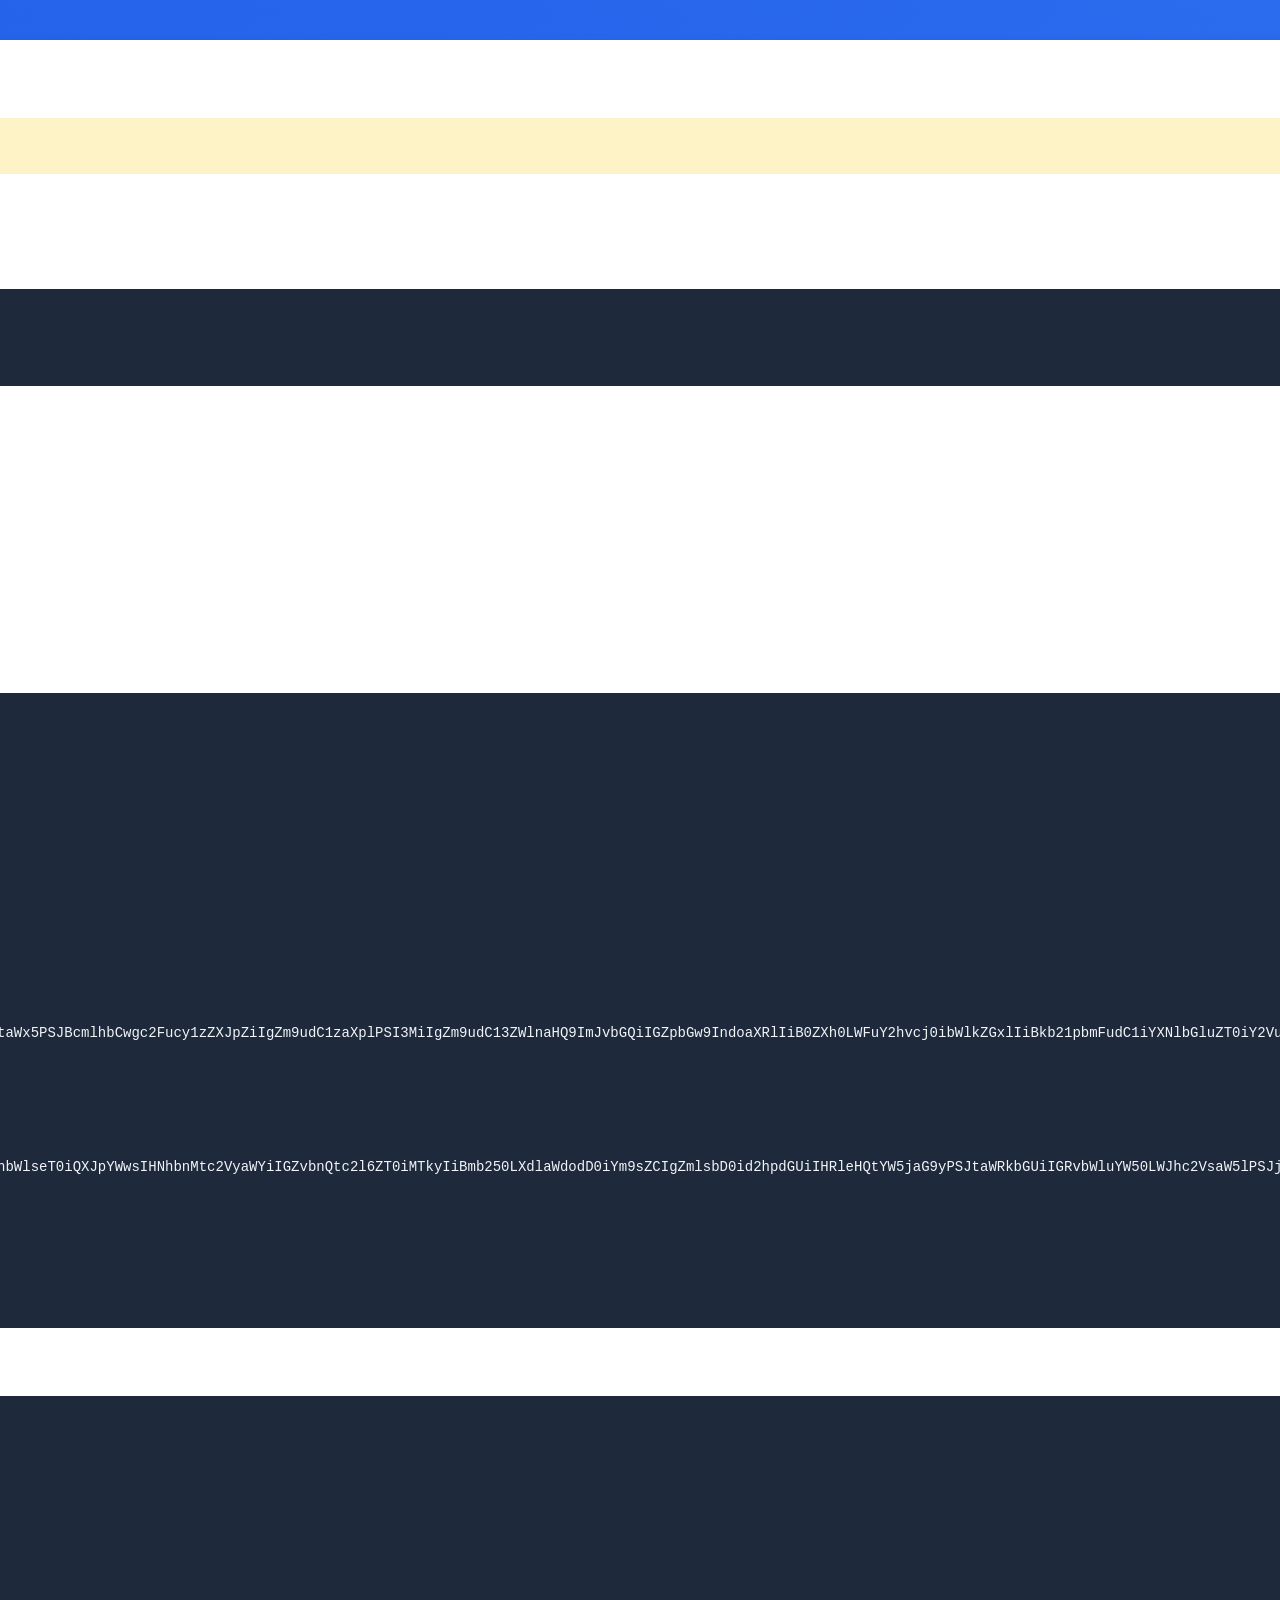
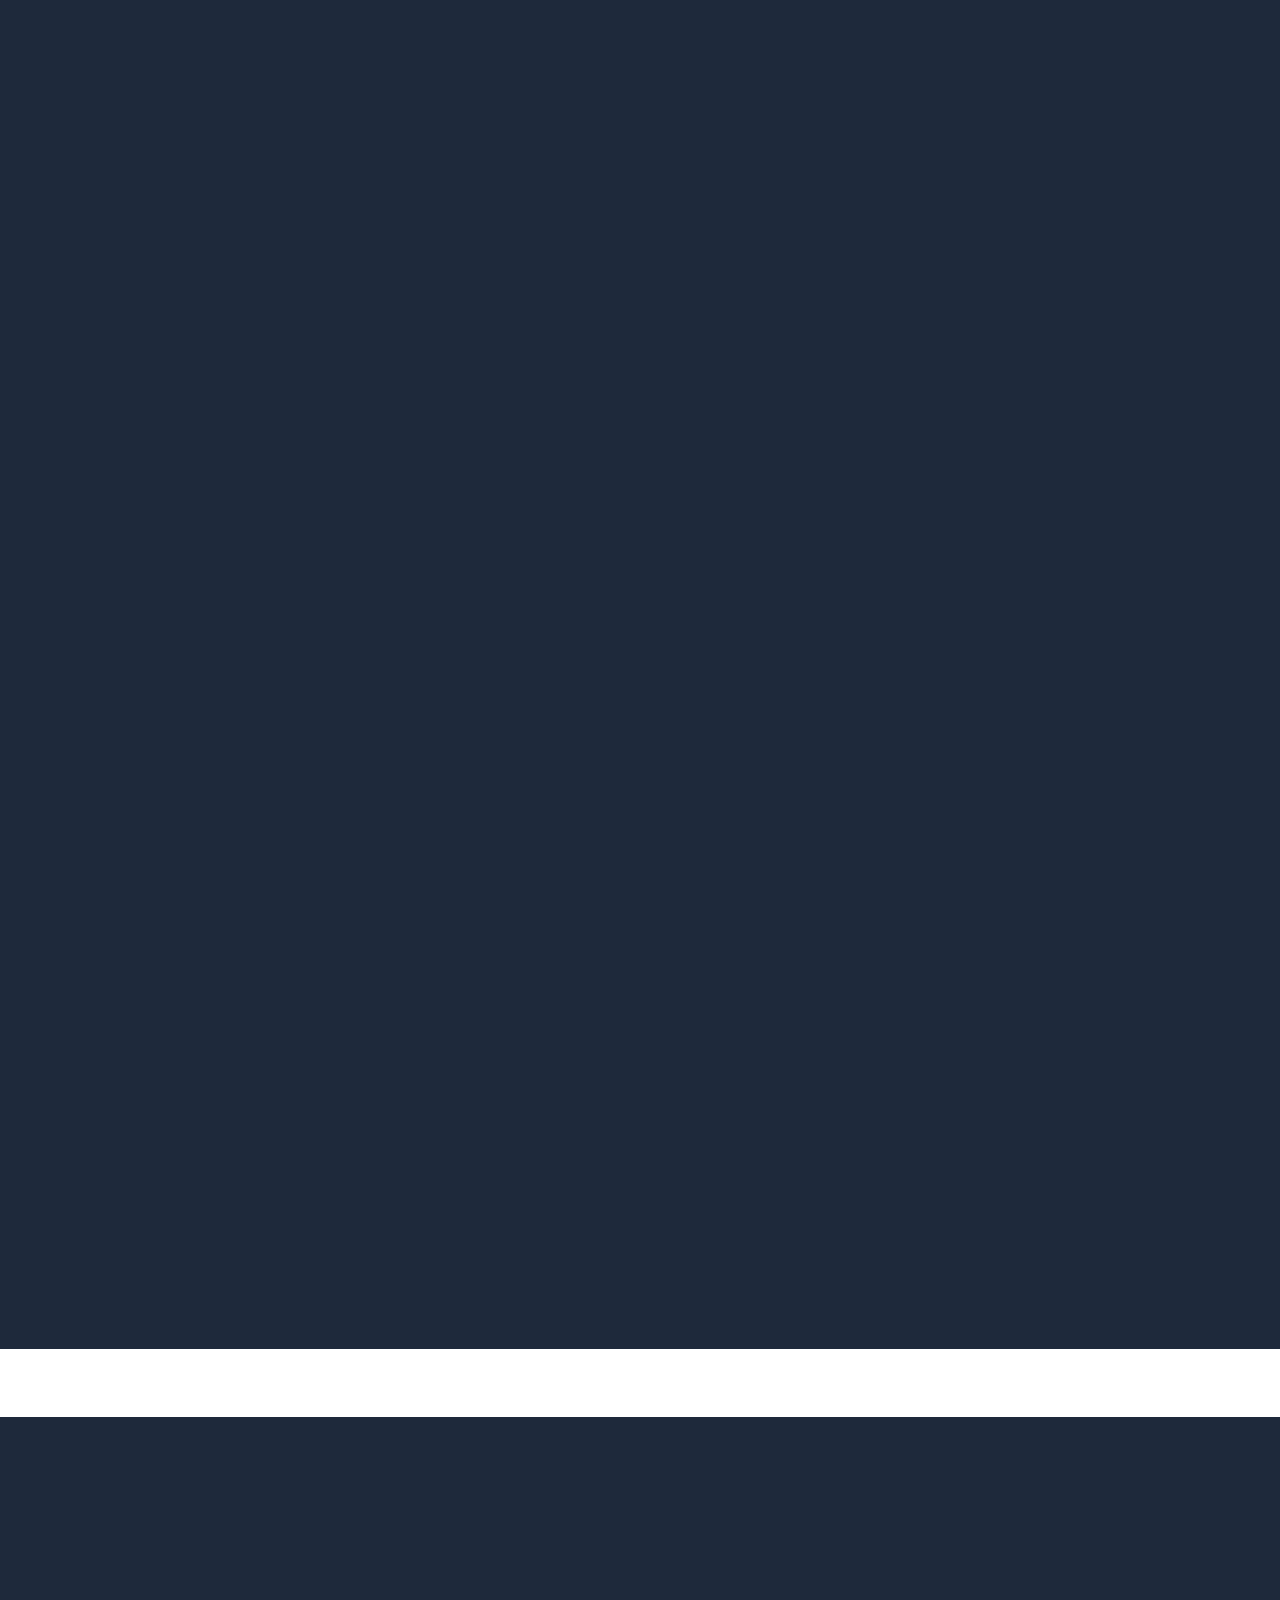
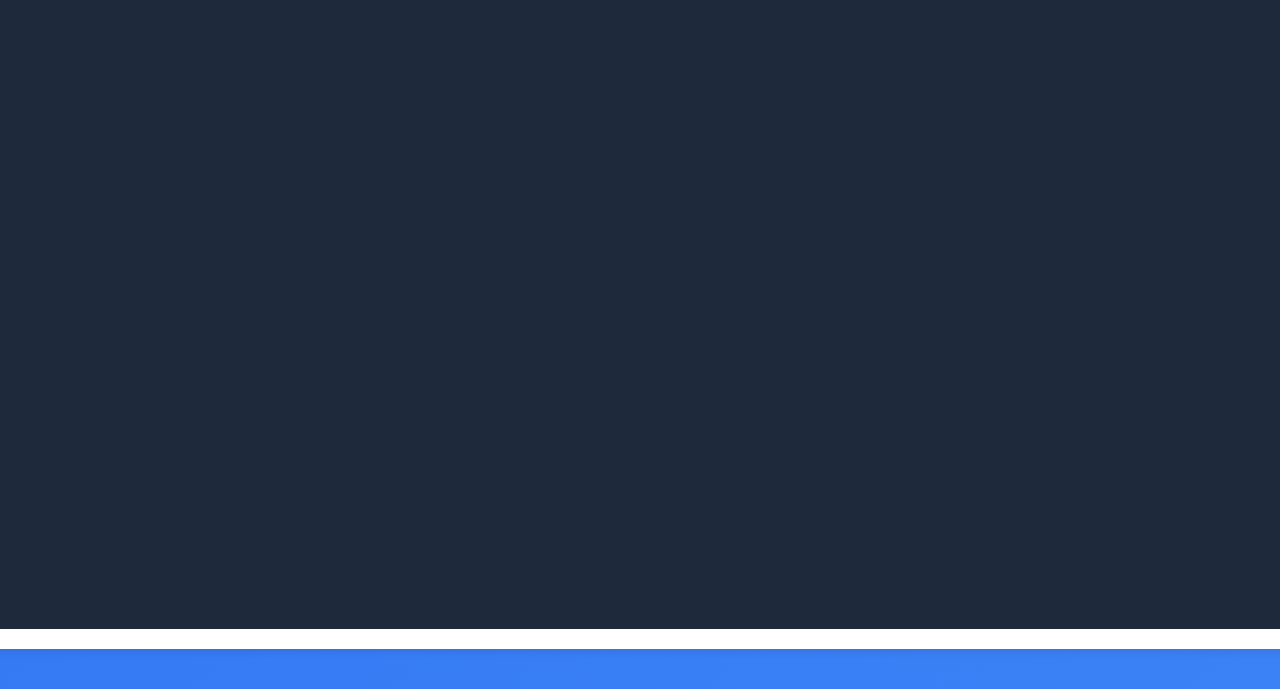
<file: KOMPLETTE_PWA_ANLEITUNG.html>
<!DOCTYPE html>
<html lang="de">
<head>
  <meta charset="UTF-8">
  <meta name="viewport" content="width=device-width, initial-scale=1.0">
  <title>📱 PWA Installation - Deutsche Fahrschul-App</title>
  <style>
    body {
      font-family: -apple-system, BlinkMacSystemFont, 'Segoe UI', system-ui, sans-serif;
      max-width: 800px;
      margin: 0 auto;
      padding: 20px;
      line-height: 1.6;
      background: #f8f9fa;
    }
    .step {
      background: white;
      padding: 20px;
      margin: 20px 0;
      border-radius: 12px;
      box-shadow: 0 2px 8px rgba(0,0,0,0.1);
    }
    .step h2 {
      color: #2563eb;
      margin-top: 0;
    }
    .file-box {
      background: #f1f5f9;
      border: 2px dashed #cbd5e1;
      padding: 15px;
      border-radius: 8px;
      margin: 10px 0;
    }
    .code {
      background: #1e293b;
      color: #f1f5f9;
      padding: 15px;
      border-radius: 6px;
      font-family: 'Courier New', monospace;
      font-size: 14px;
      overflow-x: auto;
      white-space: pre;
    }
    .highlight {
      background: #fef3c7;
      padding: 2px 6px;
      border-radius: 4px;
    }
    .success {
      background: #dcfce7;
      border-left: 4px solid #22c55e;
      padding: 15px;
      margin: 15px 0;
    }
    .warning {
      background: #fef3c7;
      border-left: 4px solid #f59e0b;
      padding: 15px;
      margin: 15px 0;
    }
  </style>
</head>
<body>
  <h1>📱 Deutsche Fahrschul-App - PWA Installation</h1>
  
  <div class="success">
    <strong>🎯 Ziel:</strong> Die Fahrschul-App auf deinem iPad als native App installieren, die komplett offline funktioniert!
  </div>

  <div class="step" id="step1">
    <h2>🗂️ Schritt 1: Ordnerstruktur erstellen</h2>
    <p>Erstelle auf deinem Computer folgende Ordnerstruktur:</p>
    
    <div class="file-box">
      📁 Deutsche-Fahrschul-App/<br>
      ├── 📄 index.html<br>
      └── 📁 frontend/<br>
      &nbsp;&nbsp;&nbsp;&nbsp;└── 📁 public/<br>
      &nbsp;&nbsp;&nbsp;&nbsp;&nbsp;&nbsp;&nbsp;&nbsp;├── 📄 manifest.json<br>
      &nbsp;&nbsp;&nbsp;&nbsp;&nbsp;&nbsp;&nbsp;&nbsp;├── 📄 sw.js<br>
      &nbsp;&nbsp;&nbsp;&nbsp;&nbsp;&nbsp;&nbsp;&nbsp;└── 📄 offline.html
    </div>
  </div>

  <div class="step" id="step2">
    <h2>📄 Schritt 2: Dateien erstellen</h2>
    
    <div class="warning">
      <strong>⚠️ WICHTIG:</strong> Die index.html ist sehr groß (5000+ Zeilen). Ich zeige dir 3 Möglichkeiten sie zu bekommen:
    </div>

    <h3>Option A: GitHub Repository</h3>
    <p>Wenn du das Repository hast:</p>
    <div class="code">git clone https://github.com/DanielDaft/Responsive.git
cd Responsive
# Die index.html ist hier!</div>

    <h3>Option B: Emergent "Save to GitHub"</h3>
    <p>1. Rechtsklick auf diesen Chat<br>
    2. "Save to GitHub" wählen<br>
    3. Repository herunterladen</p>

    <h3>Option C: Copy-Paste (für die PWA-Dateien)</h3>
    <p>Erstelle diese 3 kleinen Dateien manuell:</p>

    <h4>📄 frontend/public/manifest.json</h4>
    <div class="code">{
  "name": "Deutsche Fahrschul-App",
  "short_name": "FahrschulApp",
  "description": "Professionelle Fahrschul-App für die Ausbildung",
  "start_url": "/",
  "display": "standalone",
  "background_color": "#f5f5f5",
  "theme_color": "#2563eb",
  "orientation": "portrait-primary",
  "scope": "/",
  "categories": ["education", "productivity"],
  "lang": "de",
  "icons": [
    {
      "src": "[data-uri]",
      "sizes": "192x192",
      "type": "image/svg+xml",
      "purpose": "any maskable"
    },
    {
      "src": "[data-uri]",
      "sizes": "512x512",
      "type": "image/svg+xml",
      "purpose": "any"
    }
  ]
}</div>

    <h4>📄 frontend/public/sw.js</h4>
    <div class="code">// Deutsche Fahrschul-App Service Worker
const CACHE_NAME = 'fahrschul-app-v1.0';
const OFFLINE_URL = '/offline.html';

const FILES_TO_CACHE = [
  '/',
  '/index.html',
  '/manifest.json',
  OFFLINE_URL
];

self.addEventListener('install', (event) => {
  console.log('[SW] Installing...');
  event.waitUntil(
    caches.open(CACHE_NAME)
      .then((cache) => {
        console.log('[SW] Caching app shell');
        return cache.addAll(FILES_TO_CACHE);
      })
      .then(() => self.skipWaiting())
  );
});

self.addEventListener('activate', (event) => {
  console.log('[SW] Activating...');
  event.waitUntil(
    caches.keys().then((cacheNames) => {
      return Promise.all(
        cacheNames.map((cacheName) => {
          if (cacheName !== CACHE_NAME) {
            return caches.delete(cacheName);
          }
        })
      );
    }).then(() => self.clients.claim())
  );
});

self.addEventListener('fetch', (event) => {
  if (event.request.method !== 'GET') return;
  if (event.request.url.includes('chrome-extension://')) return;
  
  event.respondWith(
    caches.match(event.request)
      .then((cachedResponse) => {
        if (cachedResponse) {
          return cachedResponse;
        }
        return fetch(event.request)
          .then((response) => {
            if (!response || response.status !== 200 || response.type !== 'basic') {
              return response;
            }
            const responseToCache = response.clone();
            caches.open(CACHE_NAME)
              .then((cache) => {
                cache.put(event.request, responseToCache);
              });
            return response;
          })
          .catch(() => {
            if (event.request.destination === 'document') {
              return caches.match(OFFLINE_URL);
            }
          });
      })
  );
});</div>

    <h4>📄 frontend/public/offline.html</h4>
    <div class="code"><!DOCTYPE html>
<html lang="de">
<head>
  <meta charset="UTF-8">
  <meta name="viewport" content="width=device-width, initial-scale=1.0">
  <title>Offline - Deutsche Fahrschul-App</title>
  <style>
    body {
      font-family: -apple-system, BlinkMacSystemFont, 'Segoe UI', system-ui, sans-serif;
      background: linear-gradient(135deg, #2563eb, #3b82f6);
      margin: 0;
      padding: 20px;
      min-height: 100vh;
      display: flex;
      align-items: center;
      justify-content: center;
      color: white;
    }
    .offline-container {
      text-align: center;
      max-width: 400px;
    }
    .icon {
      font-size: 64px;
      margin-bottom: 20px;
    }
    h1 {
      font-size: 24px;
      margin-bottom: 16px;
    }
    p {
      font-size: 16px;
      line-height: 1.5;
      margin-bottom: 24px;
      opacity: 0.9;
    }
    .retry-btn {
      background: white;
      color: #2563eb;
      border: none;
      padding: 12px 24px;
      border-radius: 8px;
      font-size: 16px;
      font-weight: 600;
      cursor: pointer;
    }
  </style>
</head>
<body>
  <div class="offline-container">
    <div class="icon">📱</div>
    <h1>App ist offline bereit!</h1>
    <p>Deine Deutsche Fahrschul-App funktioniert auch ohne Internet.</p>
    <button class="retry-btn" onclick="window.location.reload()">
      App neu laden
    </button>
  </div>
</body>
</html></div>
  </div>

  <div class="step" id="step3">
    <h2>🌐 Schritt 3: Auf Webserver hochladen</h2>
    <p>Du brauchst einen Webserver mit HTTPS für PWAs. Optionen:</p>
    
    <h3>Option A: GitHub Pages (KOSTENLOS)</h3>
    <div class="code">1. GitHub Repository erstellen
2. Dateien hochladen
3. Settings → Pages → Enable
4. Deine URL: https://username.github.io/repository-name</div>

    <h3>Option B: Netlify (KOSTENLOS)</h3>
    <div class="code">1. Netlify.com besuchen
2. Ordner per Drag & Drop hochladen
3. Automatische HTTPS URL</div>

    <h3>Option C: Vercel (KOSTENLOS)</h3>
    <div class="code">1. Vercel.com besuchen  
2. GitHub verbinden oder Dateien hochladen
3. Automatisches Deployment</div>
  </div>

  <div class="step" id="step4">
    <h2>📱 Schritt 4: Auf iPad installieren</h2>
    
    <div class="success">
      <strong>🎉 Fast geschafft!</strong> Jetzt kommt der wichtigste Teil:
    </div>

    <h3>📋 iPad Installation (Safari):</h3>
    <div class="code">1. Safari öffnen
2. Deine App-URL eingeben (z.B. https://username.github.io/fahrschul-app)
3. Warte 8 Sekunden → Automatischer Installation-Prompt
4. Folge den Anweisungen:
   • Tippe auf Teilen-Symbol ⤴️ (unten)
   • Scrolle nach unten
   • Tippe "Zum Home-Bildschirm"
   • Tippe "Hinzufügen"</div>

    <div class="success">
      <strong>✅ FERTIG!</strong> Die App ist jetzt auf deinem Home-Bildschirm und funktioniert komplett offline!
    </div>
  </div>

  <div class="step" id="step5">
    <h2>🧪 Schritt 5: Testen</h2>
    
    <h3>Offline-Test:</h3>
    <div class="code">1. App auf iPad öffnen
2. WiFi ausschalten
3. App schließen und neu öffnen
4. Sollte weiterhin funktionieren! 🎉</div>

    <h3>Features testen:</h3>
    <div class="code">✅ Dark Mode Toggle (🌙/☀️)
✅ Schüler-Daten speichern
✅ Dropdown-Menüs 
✅ Checkboxen markieren
✅ Alle Fahrschul-Kategorien</div>
  </div>

  <div class="step">
    <h2>🆘 Problem? Hier ist Hilfe!</h2>
    
    <h3>❌ "Service Worker Failed"</h3>
    <p><span class="highlight">Lösung:</span> Stelle sicher, dass HTTPS verwendet wird (nicht HTTP)</p>

    <h3>❌ "Manifest nicht gefunden"</h3>
    <p><span class="highlight">Lösung:</span> Überprüfe die Ordnerstruktur: frontend/public/manifest.json</p>

    <h3>❌ "Installation-Prompt erscheint nicht"</h3>
    <p><span class="highlight">Lösung:</span> 
    <br>• Warte 8 Sekunden
    <br>• Aktualisiere die Seite
    <br>• Manuell: Safari → Teilen → Zum Home-Bildschirm</p>

    <h3>❌ "App funktioniert nicht offline"</h3>
    <p><span class="highlight">Lösung:</span> 
    <br>• Service Worker prüfen (Entwicklertools → Application → Service Workers)
    <br>• Cache leeren und neu laden</p>
  </div>

  <div class="success">
    <h2>🚀 Du hast es geschafft!</h2>
    <p>Deine Deutsche Fahrschul-App ist jetzt eine vollwertige PWA, die:</p>
    <ul>
      <li>✅ Komplett offline funktioniert</li>
      <li>✅ Wie eine native App aussieht</li>
      <li>✅ Auf dem Home-Bildschirm steht</li>
      <li>✅ Keine Internet-Verbindung braucht</li>
      <li>✅ Alle deine Daten lokal speichert</li>
    </ul>
    
    <p><strong>🎯 Nächste Schritte:</strong> Du kannst jetzt weitere Features hinzufügen oder die App erweitern!</p>
  </div>

  <script>
    // Einfache Navigation
    document.querySelectorAll('a[href^="#"]').forEach(anchor => {
      anchor.addEventListener('click', function (e) {
        e.preventDefault();
        const target = document.querySelector(this.getAttribute('href'));
        if (target) {
          target.scrollIntoView({ behavior: 'smooth' });
        }
      });
    });
    
    console.log('📱 PWA Anleitung geladen - viel Erfolg bei der Installation!');
  </script>
</body>
</html>
</file>
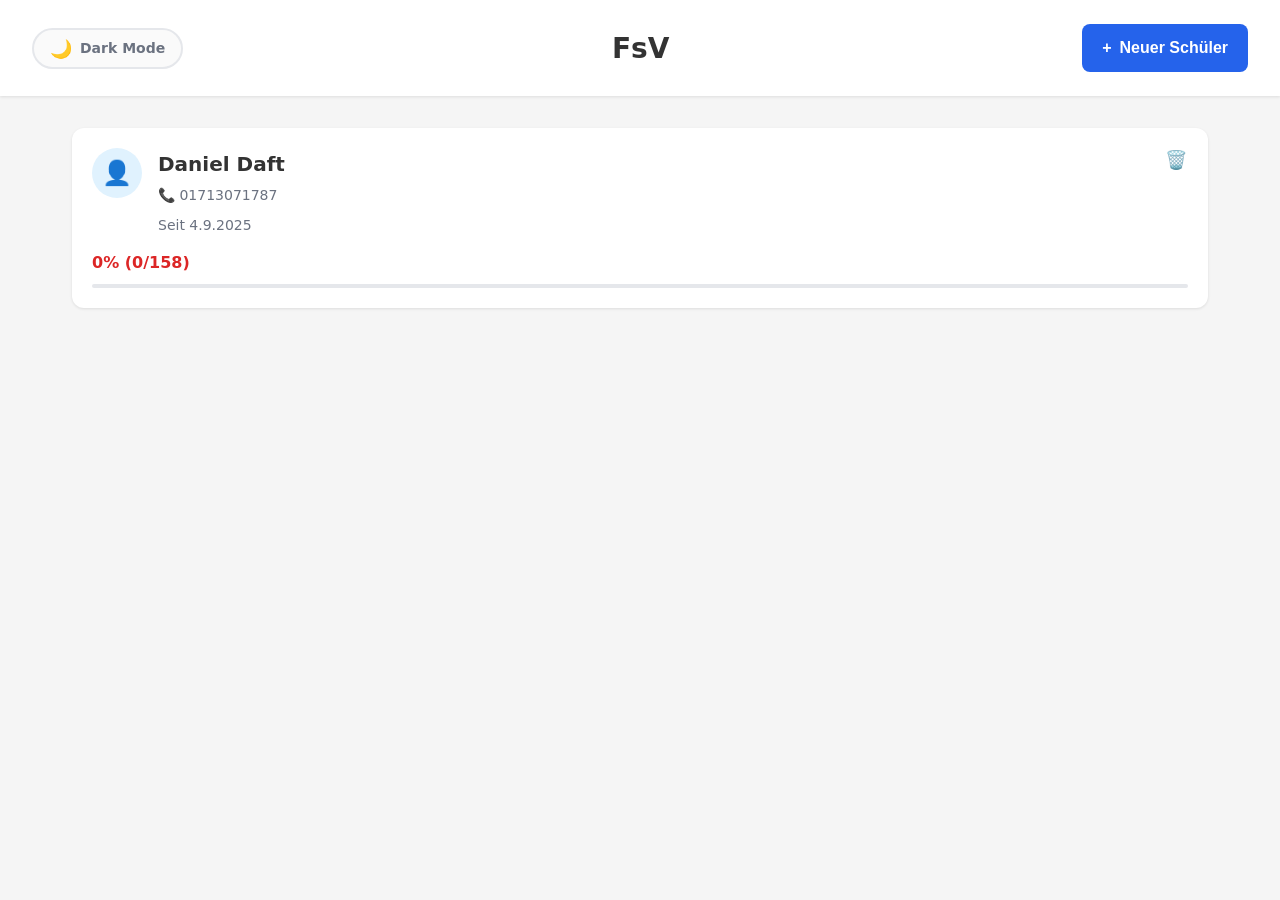
<file: frontend/public/fahrschul.html>
<!DOCTYPE html>
<html lang="de">
<head>
<meta charset="UTF-8">
<meta name="viewport" content="width=device-width, initial-scale=1.0, user-scalable=no">
<title>Deutsche Fahrschul-App</title>
<!-- iOS PWA Meta Tags -->
<meta name="apple-mobile-web-app-capable" content="yes">
<meta name="apple-mobile-web-app-status-bar-style" content="default">
<meta name="apple-mobile-web-app-title" content="Fahrschule">
<meta name="theme-color" content="#2563eb">
<style>
/* ROOT VARIABLES FÜR LIGHT/DARK MODE */
:root {
  /* LIGHT MODE (Standard) */
  --bg-primary: #f5f5f5;
  --bg-secondary: #ffffff;
  --bg-tertiary: #fafafa;
  --text-primary: #333333;
  --text-secondary: #6b7280;
  --text-tertiary: #9ca3af;
  --border-color: #e5e7eb;
  --shadow-color: rgba(0, 0, 0, 0.1);
  --shadow-hover: rgba(0, 0, 0, 0.15);
  
  /* FARBIGE ELEMENTE BLEIBEN UNBERÜHRT */
  --orange-primary: #f59e0b;
  --orange-secondary: #f97316;
  --red-primary: #dc2626;
  --red-secondary: #ef4444;
  --blue-primary: #2563eb;
  --blue-secondary: #3b82f6;
  --green-primary: #22c55e;
  --yellow-primary: #eab308;
}

/* DARK MODE VARIABLES */
[data-theme="dark"] {
  --bg-primary: #1a1a1a;
  --bg-secondary: #2d2d2d;
  --bg-tertiary: #3a3a3a;
  --text-primary: #ffffff;
  --text-secondary: #e5e5e5;
  --text-tertiary: #b5b5b5;
  --border-color: #4a4a4a;
  --shadow-color: rgba(0, 0, 0, 0.3);
  --shadow-hover: rgba(0, 0, 0, 0.4);
}

/* FORCE ALLE TEXTE IM DARK MODE WEISS */
[data-theme="dark"] .student-phone,
[data-theme="dark"] .student-date,
[data-theme="dark"] .student-details,
[data-theme="dark"] .student-name {
  color: #ffffff !important;
}

/* SMOOTH TRANSITIONS FÜR ALLE FARB-ÄNDERUNGEN */
* {
  transition: background-color 0.3s ease, color 0.3s ease, border-color 0.3s ease, box-shadow 0.3s ease;
}

/* BRUTAL EINFACHE LÖSUNG - ALLE FETTEN TEXTE UNTERSTREICHEN */
*[style*="font-weight: bold"] {
  text-decoration: underline !important;
}

*[style*="font-weight:bold"] {
  text-decoration: underline !important;
}

div[style*="bold"] {
  text-decoration: underline !important;
}

/* ALLE FETTEN TEXTE UNTERSTREICHEN */
/*
*[style*="font-weight: bold"],
*[style*="font-weight: 600"],
.training-info h3,
.section-title,
.info-text,
.progress-text,
.ue-title,
.fahrt-title,
h1, h2, h3, h4, h5, h6 {
  text-decoration: underline;
}
*/

* {
margin: 0;
padding: 0;
box-sizing: border-box;
}

body {
font-family: -apple-system, BlinkMacSystemFont, 'Segoe UI', system-ui, sans-serif;
background-color: var(--bg-primary);
min-height: 100vh;
-webkit-overflow-scrolling: touch;
color: var(--text-primary);
}

/* GENAU WIE IN IHREN BILDERN - PROFESSIONAL DESIGN */

/* HEADER STYLES */
.main-header {
background: var(--bg-secondary);
padding: 20px 24px;
display: flex;
justify-content: space-between;
align-items: center;
box-shadow: 0 1px 3px var(--shadow-color);
}

.main-header h1 {
font-size: 28px;
font-weight: 600;
color: var(--text-primary);
}

.btn-primary {
background: var(--blue-primary);
color: white;
padding: 12px 20px;
border: none;
border-radius: 8px;
font-weight: 600;
font-size: 16px;
cursor: pointer;
display: flex;
align-items: center;
gap: 8px;
transition: all 0.2s;
min-height: 48px;
touch-action: manipulation;
user-select: none;
-webkit-tap-highlight-color: transparent;
}

.btn-primary:hover {
background: var(--blue-secondary);
transform: translateY(-1px);
}

.btn-primary:active {
transform: scale(0.98);
}

/* CONTAINER */
.container {
max-width: 1200px;
margin: 0 auto;
padding: 24px;
}

/* DARK MODE TOGGLE BUTTON */
.theme-toggle {
background: var(--bg-tertiary);
border: 2px solid var(--border-color);
border-radius: 50px;
padding: 8px 16px;
cursor: pointer;
display: flex;
align-items: center;
gap: 8px;
font-size: 14px;
font-weight: 600;
color: var(--text-secondary);
transition: all 0.3s ease;
user-select: none;
-webkit-tap-highlight-color: transparent;
margin-right: 16px;
}

.theme-toggle:hover {
background: var(--bg-secondary);
border-color: var(--text-tertiary);
transform: translateY(-1px);
}

.theme-toggle .icon {
font-size: 18px;
transition: transform 0.3s ease;
}

.theme-toggle:hover .icon {
transform: scale(1.1);
}

/* STUDENT CARDS - GENAU WIE IM BILD */
.student-grid {
display: grid;
gap: 16px;
}

.student-card {
background: var(--bg-secondary);
border-radius: 12px;
padding: 20px;
box-shadow: 0 1px 3px var(--shadow-color);
cursor: pointer;
transition: all 0.2s;
position: relative;
touch-action: manipulation;
user-select: none;
-webkit-tap-highlight-color: transparent;
}

.student-card:hover {
box-shadow: 0 4px 12px var(--shadow-hover);
transform: translateY(-2px);
}

.student-card:active {
transform: scale(0.98);
}

.student-info {
display: flex;
align-items: flex-start;
gap: 16px;
margin-bottom: 16px;
}

.student-avatar {
width: 50px;
height: 50px;
background: #e0f2fe;
border-radius: 50%;
display: flex;
align-items: center;
justify-content: center;
font-size: 24px;
flex-shrink: 0;
}

.student-details {
color: var(--text-primary);
font-size: 14px;
line-height: 1.6;
}

.student-name {
font-size: 20px;
font-weight: 600;
color: var(--text-primary);
margin-bottom: 4px;
}

.student-phone {
color: var(--text-primary);
font-size: 14px;
margin-bottom: 2px;
}

.student-date {
color: var(--text-primary);
font-size: 14px;
}

/* HÖHERE SPEZIFITÄT FÜR DARK MODE */
[data-theme="dark"] .student-phone {
color: #ffffff !important;
}

[data-theme="dark"] .student-date {
color: #ffffff !important;
}

/* ZUSÄTZLICH FÜR ALLE STUDENT DETAILS */
[data-theme="dark"] .student-details {
color: #ffffff !important;
}

.student-phone {
color: #6b7280;
font-size: 14px;
margin-bottom: 8px;
display: flex;
align-items: center;
gap: 6px;
}

.student-date {
color: #6b7280;
font-size: 14px;
}

.student-progress {
color: #dc2626;
font-weight: 600;
font-size: 16px;
}

.progress-bar {
height: 4px;
background: #e5e7eb;
border-radius: 2px;
margin-top: 12px;
overflow: hidden;
}

.progress-fill {
height: 100%;
background: #dc2626;
border-radius: 2px;
transition: width 0.5s ease;
}

/* LÖSCH-BUTTON - ROTES MÜLLEIMER-ICON */
.delete-btn {
position: absolute;
top: 16px;
right: 16px;
width: 32px;
height: 32px;
background: none;
border: none;
cursor: pointer;
color: #dc2626;
font-size: 18px;
display: flex;
align-items: center;
justify-content: center;
border-radius: 6px;
transition: all 0.2s;
touch-action: manipulation;
user-select: none;
-webkit-tap-highlight-color: transparent;
}

.delete-btn:hover {
background: #fee2e2;
}

/* DETAIL VIEW */
.detail-header {
background: var(--bg-secondary);
padding: 16px 24px;
display: flex;
align-items: center;
gap: 16px;
box-shadow: 0 1px 3px var(--shadow-color);
}

.back-btn {
width: 40px;
height: 40px;
background: var(--bg-tertiary);
border: 1px solid var(--border-color);
cursor: pointer;
font-size: 20px;
color: var(--text-primary);
display: flex;
align-items: center;
justify-content: center;
border-radius: 8px;
transition: all 0.2s;
touch-action: manipulation;
user-select: none;
-webkit-tap-highlight-color: transparent;
}

.back-btn:hover {
background: #f3f4f6;
}

.detail-title {
font-size: 24px;
font-weight: 600;
color: var(--text-primary);
flex: 1;
}

.edit-btn {
width: 40px;
height: 40px;
background: none;
border: none;
cursor: pointer;
font-size: 18px;
color: #6b7280;
display: flex;
align-items: center;
justify-content: center;
border-radius: 8px;
transition: all 0.2s;
touch-action: manipulation;
user-select: none;
-webkit-tap-highlight-color: transparent;
}

.edit-btn:hover {
background: #f3f4f6;
color: #374151;
}

/* SECTIONS */
.section {
background: var(--bg-secondary);
border-radius: 12px;
padding: 24px;
margin-bottom: 16px;
box-shadow: 0 1px 3px var(--shadow-color);
}

.section-header {
display: flex;
align-items: center;
gap: 12px;
margin-bottom: 20px;
}

.section-icon {
font-size: 20px;
}

.section-title {
font-size: 18px;
font-weight: 600;
color: var(--text-primary);
}

/* PERSONAL INFO */
.info-grid {
display: grid;
gap: 12px;
}

.info-item {
display: flex;
align-items: center;
gap: 12px;
padding: 8px 0;
}

.info-icon {
color: var(--text-secondary);
font-size: 16px;
width: 20px;
}

.info-text {
color: var(--text-primary);
font-size: 15px;
}

/* FAHRT SECTIONS - NEUE KREIS-FUNKTIONALITÄT */
.fahrt-section {
margin-bottom: 24px;
}

.fahrt-title {
font-size: 16px;
font-weight: 600;
color: var(--text-primary);
margin-bottom: 12px;
}

.fahrt-buttons {
display: flex;
flex-wrap: wrap;
gap: 8px;
align-items: center;
}

/* NEUE KREIS-BUTTONS - GENAU WIE IM BILD */
.circle-btn {
width: 44px;
height: 44px;
border-radius: 50%;
border: 3px solid var(--blue-secondary);
cursor: pointer;
display: flex;
align-items: center;
justify-content: center;
transition: all 0.2s;
background: var(--bg-secondary);
position: relative;
touch-action: manipulation;
user-select: none;
-webkit-tap-highlight-color: transparent;
overflow: hidden;
}

.circle-btn:active {
transform: scale(0.95);
}

/* FÜLLSTÄNDE DER KREISE - 0%, 25%, 50%, 75%, 100% - NUR FÜR circle-btn, NICHT quarter-circle */
.circle-btn.fill-0:not(.quarter-circle) {
background: var(--bg-secondary);
}

.circle-btn.fill-25:not(.quarter-circle)::before {
content: '';
position: absolute;
bottom: 0;
left: 0;
right: 0;
height: 25%;
background: var(--blue-secondary);
border-radius: 0 0 50px 50px;
}

.circle-btn.fill-50:not(.quarter-circle)::before {
content: '';
position: absolute;
bottom: 0;
left: 0;
right: 0;
height: 50%;
background: var(--blue-secondary);
border-radius: 0 0 50px 50px;
}

.circle-btn.fill-75:not(.quarter-circle)::before {
content: '';
position: absolute;
bottom: 0;
left: 0;
right: 0;
height: 75%;
background: var(--blue-secondary);
border-radius: 0 0 50px 50px;
}

.circle-btn.fill-100:not(.quarter-circle) {
background: var(--blue-secondary);
}

/* GRÜNE KREISE FÜR GRUNDSTUFE - NUR FÜR circle-btn, NICHT quarter-circle */
.circle-btn.green:not(.quarter-circle) {
border-color: #22c55e;
}

.circle-btn.green.fill-25:not(.quarter-circle)::before {
background: #22c55e;
}

.circle-btn.green.fill-50:not(.quarter-circle)::before {
background: #22c55e;
}

.circle-btn.green.fill-75:not(.quarter-circle)::before {
background: #22c55e;
}

.circle-btn.green.fill-100:not(.quarter-circle) {
background: #22c55e;
}

/* UE-SECTION FÜR GRUNDSTUFE - TEXT LINKS, KREISE RECHTS */
.ue-section {
margin-bottom: 16px;
display: flex;
justify-content: space-between;
align-items: center;
padding: 8px 0;
}

.ue-title {
font-size: 14px;
font-weight: 500;
color: var(--text-primary);
flex: 1;
text-align: left;
}

.ue-circles {
display: flex;
gap: 6px;
align-items: center;
}

.quarter-circles {
display: flex;
gap: 4px;
margin-left: 8px;
}

.quarter-circle {
width: 20px;
height: 20px;
border-radius: 50%;
border: 2px solid #22c55e;
cursor: pointer;
background: white;
position: relative;
overflow: hidden;
touch-action: manipulation;
}

/* TORTENSTÜCK-FÜLLUNG FÜR QUARTER-CIRCLES - GRAU/GRÜN STATT WEISS/GRÜN */
.quarter-circle.pie-0 {
background: var(--bg-secondary);
}

.quarter-circle.pie-25 {
background: conic-gradient(#22c55e 0deg 90deg, var(--bg-secondary) 90deg 360deg);
}

.quarter-circle.pie-50 {
background: conic-gradient(#22c55e 0deg 180deg, var(--bg-secondary) 180deg 360deg);
}

.quarter-circle.pie-75 {
background: conic-gradient(#22c55e 0deg 270deg, var(--bg-secondary) 270deg 360deg);
}

.quarter-circle.pie-100 {
background: #22c55e;
}

.fahrt-status {
margin-left: 12px;
color: #6b7280;
font-size: 14px;
}

/* ADD BUTTONS - BEHALTEN WIR FÜR ÜBUNGSSTUNDEN */
.fahrt-btn.add {
background: #2563eb;
color: white;
font-size: 20px;
font-weight: bold;
width: 44px;
height: 44px;
border-radius: 50%;
border: none;
cursor: pointer;
display: flex;
align-items: center;
justify-content: center;
}

.fahrt-btn.add-green {
background: #22c55e;
color: white;
font-size: 20px;
font-weight: bold;
width: 44px;
height: 44px;
border-radius: 50%;
border: none;
cursor: pointer;
display: flex;
align-items: center;
justify-content: center;
}

/* AUSBILDUNGSFORTSCHRITT - GENAU WIE IM BILD */
.training-section {
background: var(--bg-secondary);
border-radius: 12px;
margin-bottom: 16px;
overflow: hidden;
box-shadow: 0 1px 3px var(--shadow-color);
}

.training-header {
padding: 20px 24px;
cursor: pointer;
display: flex;
align-items: center;
border-left: 4px solid var(--border-color);
transition: all 0.2s;
touch-action: manipulation;
user-select: none;
-webkit-tap-highlight-color: transparent;
background: var(--bg-secondary);
}

.training-header:hover {
background: var(--bg-secondary);
}

/* BANNER LAYOUT: [Streifen] [Text] [Kreise] ........ [Fortschritt] */
.training-header-content {
display: flex;
align-items: center;
width: 100%;
gap: 16px;
}

.training-header-content .training-info {
flex: 0 0 auto; /* Text nimmt nur benötigten Platz */
}

.training-header-content .training-circles-container {
flex: 0 0 auto; /* Kreise direkt nach Text */
display: flex;
flex-direction: column;
gap: 4px;
}

.training-header-content .training-progress {
flex: 0 0 auto; /* Fortschritt */
margin-left: auto; /* Schiebt ihn ganz nach rechts */
display: flex;
align-items: center;
gap: 12px;
}

/* FÜR KATEGORIEN OHNE KREISE */
.training-info-without-circles {
display: flex;
align-items: center;
flex: 1;
}

.training-info-without-circles .training-info {
flex: 0 0 auto; /* Text nimmt nur benötigten Platz */
}

/* FARBIGE SEITENBALKEN - GENAU WIE IM BILD */
.training-header.grundstufe {
border-left-color: #f59e0b;
}

/* EINHEITLICHES TRAINING HEADER LAYOUT FÜR ALLE KATEGORIEN */
.training-info-with-circles {
display: flex;
align-items: center;
gap: 16px;
flex: 1;
}

.training-info-with-circles .training-info {
flex: 0 0 auto; /* Text nimmt nur benötigten Platz */
}

.training-info-with-circles .grundstufe-circles {
flex: 0 0 auto; /* Kreise direkt nach Text */
display: flex;
flex-direction: column;
gap: 4px;
}

/* UNIVERSELLES VERTIKALES DESIGN - FÜR ALLE BILDSCHIRMGRÖSSEN */
/* TRAINING-HEADER IMMER VERTIKAL */
.training-header {
  display: flex !important;
  flex-direction: column !important;
  align-items: stretch !important;
  gap: 0 !important;
  padding: 20px 24px;
}

.training-info-with-circles {
  display: flex !important;
  flex-direction: column !important;
  align-items: stretch !important;
  gap: 0 !important;
  order: 1 !important;
}

.training-info-with-circles .training-info {
  flex: none !important;
  width: 100% !important;
  text-align: center !important;
  margin-bottom: 12px !important;
  padding: 16px !important;
}

.training-info-with-circles .grundstufe-circles {
  flex: none !important;
  width: 100% !important;
  display: flex !important;
  flex-direction: column !important;
  justify-content: center !important;
  align-items: center !important;
  margin-bottom: 12px !important;
  padding: 16px !important;
  gap: 8px !important;
}

/* PROGRESS IMMER ZENTRIERT UNTER SUBTITEL */
.training-header .training-progress {
  order: 2 !important;
  width: 100% !important;
  display: flex !important;
  justify-content: center !important;
  align-items: center !important;
  margin-left: 0 !important;
  padding: 16px !important;
  gap: 12px !important;
}

/* ALLE TRAINING INFO TEXTE ZENTRIERT */
.training-info h3,
.training-subtitle {
  word-wrap: break-word !important;
  overflow-wrap: break-word !important;
  hyphens: auto !important;
  white-space: normal !important;
  text-align: center !important;
}

.training-subtitle {
  max-width: 100% !important;
  padding: 0 8px !important;
  margin-top: 4px !important;
}

/* KREISE IMMER ZENTRIERT */
.circle-row {
  display: flex !important;
  justify-content: center !important;
  align-items: center !important;
  flex-wrap: wrap !important;
  gap: 8px !important;
  width: 100% !important;
  margin: 6px 0 !important;
}

/* MOBILE SPEZIFISCHE ANPASSUNGEN - NUR FÜR KLEINERE PADDINGS/FONTS */
@media (max-width: 768px) {
.container {
  padding: 16px;
}

.main-header {
  padding: 16px 20px;
}

.main-header h1 {
  font-size: 24px;
}

.training-header {
  padding: 16px 20px !important;
}

.training-info-with-circles .training-info {
  padding: 12px !important;
  margin-bottom: 8px !important;
}

.training-info-with-circles .grundstufe-circles {
  padding: 12px !important;
  margin-bottom: 8px !important;
}

.training-header .training-progress {
  padding: 12px !important;
  gap: 8px !important;
}
}

.circle-row {
display: flex;
gap: 4px;
align-items: center;
}

.ue-circle {
width: 24px;
height: 24px;
border-radius: 50%;
border: 2px solid var(--green-primary);
background: var(--green-primary);
color: white;
display: flex;
align-items: center;
justify-content: center;
font-size: 10px;
font-weight: bold;
transition: all 0.2s;
touch-action: manipulation;
cursor: pointer;
}

/* LEERE UE-KREISE */
.ue-circle.empty {
background: var(--bg-secondary);
color: var(--green-primary);
}

.ue-circle:hover {
transform: scale(1.1);
}

/* BLAUE KREISE FÜR ÜBERLANDFAHRTEN */
.ue-circle.blue-empty {
background: var(--bg-secondary);
border-color: var(--blue-secondary);
color: var(--blue-secondary);
}

.ue-circle.blue-filled {
background: var(--blue-secondary);
border-color: var(--blue-secondary);
color: white;
}

.quarter-circle {
width: 24px;
height: 24px;
border-radius: 50%;
border: 2px solid #22c55e;
background: var(--bg-secondary);
cursor: pointer;
position: relative;
overflow: hidden;
transition: all 0.2s;
touch-action: manipulation;
}

.quarter-circle:hover {
transform: scale(1.1);
}

/* QUARTER-CIRCLE FÜLLUNGEN - GRÜN VON UNTEN NACH OBEN */
.quarter-circle.fill-25::before {
content: '';
position: absolute;
bottom: 0;
left: 0;
right: 0;
height: 25%;
background: #22c55e !important;
border-radius: 0 0 20px 20px;
z-index: 1;
}

.quarter-circle.fill-50::before {
content: '';
position: absolute;
bottom: 0;
left: 0;
right: 0;
height: 50%;
background: #22c55e !important;
border-radius: 0 0 20px 20px;
z-index: 1;
}

.quarter-circle.fill-75::before {
content: '';
position: absolute;
bottom: 0;
left: 0;
right: 0;
height: 75%;
background: #22c55e !important;
border-radius: 0 0 20px 20px;
z-index: 1;
}

.quarter-circle.fill-100 {
background: #22c55e !important;
}

.add-circle-btn {
width: 24px;
height: 24px;
border-radius: 50%;
border: 2px solid var(--green-primary);
background: var(--bg-secondary);
color: var(--green-primary);
cursor: pointer;
display: flex;
align-items: center;
justify-content: center;
font-size: 16px;
font-weight: bold;
transition: all 0.2s;
touch-action: manipulation;
}

.add-circle-btn:hover {
background: var(--bg-tertiary);
transform: scale(1.1);
}

.training-header.aufbaustufe {
border-left-color: #f97316;
}

.training-header.leistungsstufe {
border-left-color: #ef4444;
}

.training-header.grundfahraufgaben {
border-left-color: #f59e0b;
}

.training-header.uberlandfahrten {
border-left-color: #eab308;
}

.training-header.autobahn {
border-left-color: #eab308;
}

.training-header.dammerung_dunkelheit {
border-left-color: #eab308;
}

.training-header.reife_teststufe {
border-left-color: #22c55e;
}

.training-header.situative_bausteine {
border-left-color: #60a5fa;
}

.training-header.fahrerassistenzsysteme {
border-left-color: #60a5fa;
}

.training-header.beim_fahrer {
border-left-color: #60a5fa;
}

.training-header.heizung_luftung {
border-left-color: #60a5fa;
}

.training-header.betriebs_verkehrssicherheit {
border-left-color: #60a5fa;
}

.training-header.witterung {
border-left-color: #60a5fa;
}

.training-info h3 {
font-size: 18px;
font-weight: 600;
color: var(--text-primary);
margin-bottom: 4px;
}

.training-subtitle {
color: var(--text-secondary);
font-size: 14px;
line-height: 1.4;
}

.training-progress {
display: flex;
align-items: center;
gap: 12px;
}

/* ROTE FORTSCHRITTS-PUNKTE - GENAU WIE IM BILD */
.progress-circle {
width: 12px;
height: 12px;
border-radius: 50%;
background: var(--red-primary);
}

.progress-text {
color: var(--red-primary);
font-weight: 600;
}

.progress-count {
color: var(--text-secondary);
font-size: 13px;
}

/* DROPDOWN-PFEILE */
.dropdown-arrow {
color: #9ca3af;
font-size: 16px;
transition: transform 0.2s;
}

.training-content {
max-height: 0;
overflow: hidden;
transition: max-height 0.3s ease;
}

.training-content.expanded {
max-height: 2500px;
}

.training-content.expanded .dropdown-arrow {
transform: rotate(180deg);
}

.training-items {
padding: 20px 24px;
border-top: 1px solid var(--border-color);
}

.progress-item {
display: flex;
align-items: center;
gap: 12px;
padding: 8px 0;
}

.comment-btn {
background: none;
border: none;
font-size: 16px;
cursor: pointer;
opacity: 0.5;
transition: opacity 0.2s;
padding: 4px;
border-radius: 4px;
margin-left: auto;
}

.comment-btn:hover {
opacity: 1;
background: #f3f4f6;
}

.comment-btn.has-comment {
opacity: 1;
background: #dbeafe;
color: #1d4ed8;
}

.progress-checkbox {
width: 24px;
height: 24px;
border: 2px solid #d1d5db;
border-radius: 4px;
display: flex;
align-items: center;
justify-content: center;
cursor: pointer;
transition: all 0.2s;
font-size: 14px;
font-weight: bold;
background: white;
touch-action: manipulation;
user-select: none;
-webkit-tap-highlight-color: transparent;
}

.progress-checkbox:hover {
border-color: #9ca3af;
transform: scale(1.05);
}

.progress-checkbox.once {
background: #fef3c7;
color: #a16207;
border-color: #f59e0b;
}

.progress-checkbox.twice {
background: #dbeafe;
color: #1d4ed8;
border-color: #3b82f6;
}

.progress-checkbox.thrice {
background: #dcfce7;
color: #15803d;
border-color: #22c55e;
}

.progress-item-text {
color: var(--text-primary);
font-size: 15px;
line-height: 1.4;
}

/* DIALOG STYLES - NEUER SCHÜLER */
.dialog-overlay {
position: fixed;
top: 0;
left: 0;
right: 0;
bottom: 0;
background: rgba(0,0,0,0.5);
display: flex;
align-items: center;
justify-content: center;
z-index: 1000;
opacity: 0;
animation: fadeIn 0.2s ease forwards;
}

@keyframes fadeIn {
to { opacity: 1; }
}

.dialog {
background: white;
border-radius: 16px;
padding: 24px;
max-width: 400px;
width: 90%;
max-height: 80vh;
overflow-y: auto;
box-shadow: 0 20px 40px rgba(0,0,0,0.3);
transform: scale(0.9);
animation: scaleIn 0.2s ease forwards;
}

@keyframes scaleIn {
to { transform: scale(1); }
}

.dialog h2 {
margin-bottom: 20px;
color: #1f2937;
font-size: 20px;
font-weight: 600;
}

.form-group {
margin-bottom: 16px;
}

.form-group label {
display: block;
margin-bottom: 6px;
font-weight: 500;
color: #374151;
font-size: 14px;
}

.form-group input {
width: 100%;
padding: 12px;
border: 2px solid #e5e7eb;
border-radius: 8px;
font-size: 16px;
transition: border-color 0.2s;
}

.form-group input:focus {
outline: none;
border-color: #2563eb;
}

.dialog-buttons {
display: flex;
gap: 12px;
margin-top: 24px;
}

.btn-secondary {
background: #f3f4f6;
color: #374151;
padding: 12px 20px;
border: none;
border-radius: 8px;
cursor: pointer;
flex: 1;
font-weight: 500;
font-size: 16px;
transition: background-color 0.2s;
}

.btn-secondary:hover {
background: #e5e7eb;
}

/* LOADING */
.loading {
display: flex;
flex-direction: column;
align-items: center;
justify-content: center;
min-height: 100vh;
text-align: center;
}

.spinner {
width: 48px;
height: 48px;
border: 4px solid #e5e7eb;
border-left: 4px solid #2563eb;
border-radius: 50%;
animation: spin 1s linear infinite;
margin-bottom: 16px;
}

@keyframes spin {
0% { transform: rotate(0deg); }
100% { transform: rotate(360deg); }
}

.loading-title {
font-size: 18px;
font-weight: 500;
color: #6b7280;
margin-bottom: 8px;
}

.loading-subtitle {
font-size: 14px;
color: #9ca3af;
}

/* PRINT-CSS FÜR PDF-EXPORT - MOBILE OPTIMIERT */
@media print {
  /* Verstecke alle normalen UI-Elemente */
  * {
    -webkit-print-color-adjust: exact !important;
    color-adjust: exact !important;
  }
  
  body > *:not(.print-document) {
    display: none !important;
  }
  
  /* Print-Dokument Styling */
  .print-document {
    display: block !important;
    visibility: visible !important;
    margin: 0 !important;
    padding: 15px !important;
    font-family: Arial, sans-serif !important;
    font-size: 11pt !important;
    line-height: 1.3 !important;
    color: black !important;
    background: white !important;
    width: 100% !important;
    min-height: 100vh !important;
  }
  
  .print-header {
    text-align: center;
    margin-bottom: 30px;
    border-bottom: 2px solid black;
    padding-bottom: 15px;
  }
  
  .print-title {
    font-size: 18pt;
    font-weight: bold;
    margin-bottom: 10px;
  }
  
  .print-student-info {
    margin-bottom: 25px;
  }
  
  .print-info-table {
    width: 100%;
    border-collapse: collapse;
    margin-bottom: 20px;
  }
  
  .print-info-table td {
    padding: 5px 10px;
    border: 1px solid #ccc;
    vertical-align: top;
  }
  
  .print-info-table .label {
    font-weight: bold;
    background-color: #f5f5f5;
    width: 30%;
  }
  
  .print-category {
    margin-bottom: 20px;
    page-break-inside: avoid;
  }
  
  .print-category-title {
    font-size: 14pt;
    font-weight: bold;
    background-color: #e0f2fe;
    padding: 8px;
    border: 2px solid #0369a1;
    margin-bottom: 10px;
  }
  
  .print-items {
    margin-left: 20px;
    margin-bottom: 15px;
  }
  
  .print-item {
    margin-bottom: 3px;
    display: flex;
    align-items: center;
  }
  
  .print-checkbox {
    width: 15px;
    height: 15px;
    border: 2px solid black;
    margin-right: 10px;
    display: inline-flex;
    align-items: center;
    justify-content: center;
    font-weight: bold;
    font-size: 10pt;
  }
  
  .print-checkbox.checked-once { background-color: #fef3c7; }
  .print-checkbox.checked-twice { background-color: #dbeafe; }
  .print-checkbox.checked-thrice { background-color: #dcfce7; }
  
  .print-summary {
    margin-top: 30px;
    page-break-inside: avoid;
  }
  
  .print-summary-title {
    font-size: 14pt;
    font-weight: bold;
    margin-bottom: 15px;
    text-align: center;
    background-color: #f0f9ff;
    padding: 10px;
    border: 2px solid #0369a1;
  }
  
  .print-summary-table {
    width: 100%;
    border-collapse: collapse;
    margin-bottom: 30px;
  }
  
  .print-summary-table th,
  .print-summary-table td {
    padding: 8px 12px;
    border: 2px solid black;
    text-align: center;
  }
  
  .print-summary-table th {
    background-color: #f5f5f5;
    font-weight: bold;
  }
  
  .print-signatures {
    margin-top: 40px;
    page-break-inside: avoid;
  }
  
  .print-signature-text {
    margin-bottom: 20px;
    text-align: center;
    font-style: italic;
  }
  
  .print-signature-fields {
    display: flex;
    justify-content: space-between;
    margin-top: 30px;
  }
  
  .print-signature-field {
    width: 45%;
    text-align: center;
  }
  
  .print-signature-line {
    border-bottom: 2px solid black;
    height: 40px;
    margin-bottom: 5px;
  }
  
  .print-signature-label {
    font-weight: bold;
  }
  
  .print-date {
    margin-bottom: 20px;
    text-align: right;
  }
  
  .print-date-line {
    display: inline-block;
    border-bottom: 2px solid black;
    width: 150px;
    height: 25px;
  }
}

/* Verstecke Print-Dokument in normaler Ansicht */
.print-document {
  display: none;
}

/* RESPONSIVE */
/* RESPONSIVE - IPHONE & MOBILE OPTIMIERUNGEN */
@media (max-width: 768px) {
.container {
padding: 16px;
}

.main-header {
padding: 16px 20px;
}

.main-header h1 {
font-size: 24px;
}

.detail-header {
padding: 12px 20px;
}

.section {
padding: 20px;
}

/* 3-CONTAINER SYSTEM - WIE IM DIAGRAMM */

/* HAUPT-CONTAINER: TRAINING-HEADER WIRD ZU FLEXBOX */
.training-header-content,
.training-info-with-circles {
  display: flex !important;
  flex-direction: column !important;
  align-items: stretch !important;
  gap: 0 !important;
  width: 100% !important;
}

/* CONTAINER 1: TEXT-BEREICH (TITEL + SUBTITEL) */
.training-header-content .training-info,
.training-info-with-circles .training-info {
  width: 100% !important;
  text-align: center !important;
  padding: 12px !important;
  margin: 0 0 8px 0 !important;
  order: 1 !important;
}

.training-header-content .training-info h3,
.training-info-with-circles .training-info h3 {
  font-size: 16px !important;
  line-height: 1.3 !important;
  word-wrap: break-word !important;
  overflow-wrap: break-word !important;
  white-space: normal !important;
  margin: 0 0 4px 0 !important;
  text-align: center !important;
}

.training-header-content .training-subtitle,
.training-info-with-circles .training-subtitle {
  font-size: 13px !important;
  line-height: 1.4 !important;
  word-wrap: break-word !important;
  overflow-wrap: break-word !important;
  white-space: normal !important;
  hyphens: auto !important;
  text-align: center !important;
  margin: 0 !important;
}

/* CONTAINER 2: KREISE-BEREICH */
.training-header-content .training-circles-container,
.training-header-content .grundstufe-circles,
.training-info-with-circles .grundstufe-circles {
  width: 100% !important;
  padding: 12px !important;
  margin: 0 0 8px 0 !important;
  order: 2 !important;
  display: flex !important;
  flex-direction: column !important;
  align-items: center !important;
  justify-content: center !important;
  gap: 8px !important;
}

/* KREISE-REIHEN ZENTRIERT */
.circle-row {
  display: flex !important;
  justify-content: center !important;
  align-items: center !important;
  gap: 8px !important;
  flex-wrap: wrap !important;
  width: 100% !important;
}

/* CONTAINER 3: FORTSCHRITT-BEREICH - MOBILE ZENTRIERT */
.training-header-content .training-progress,
.training-info-with-circles + .training-progress,
.training-header .training-progress {
  width: 100% !important;
  padding: 12px !important;
  margin: 0 !important;
  margin-left: 0 !important;
  order: 3 !important;
  display: flex !important;
  justify-content: center !important;
  align-items: center !important;
  gap: 8px !important;
}

/* FÜR KATEGORIEN OHNE KREISE */
.training-info-without-circles {
  display: flex !important;
  flex-direction: column !important;
  align-items: center !important;
  text-align: center !important;
  width: 100% !important;
}

/* ALLE TRAINING-INFO TEXTE RESPONSIVE */
.training-info h3,
.training-subtitle {
  word-wrap: break-word !important;
  overflow-wrap: break-word !important;
  hyphens: auto !important;
  white-space: normal !important;
  text-align: center !important;
}

/* SPEZIELLE REGEL FÜR SEHR LANGE SUBTITEL */
.training-subtitle {
  max-width: 100% !important;
  padding: 0 8px !important;
}

/* NUCLEAR OPTION - HÖCHSTE SPEZIFITÄT - 3-CONTAINER SYSTEM */
body .training-header {
  display: flex !important;
  flex-direction: column !important;
  align-items: stretch !important;
  gap: 0 !important;
}

body .training-header .training-info-with-circles {
  display: flex !important;
  flex-direction: column !important;
  align-items: stretch !important;
  gap: 0 !important;
  width: 100% !important;
  order: 1 !important;
}

/* CONTAINER 1: TEXT - OHNE BORDER */
body .training-header .training-info-with-circles .training-info {
  width: 100% !important;
  text-align: center !important;
  padding: 12px !important;
  margin: 0 0 8px 0 !important;
  order: 1 !important;
}

/* CONTAINER 2: KREISE - OHNE BORDER */
body .training-header .training-info-with-circles .grundstufe-circles {
  width: 100% !important;
  display: flex !important;
  flex-direction: column !important;
  justify-content: center !important;
  align-items: center !important;
  padding: 12px !important;
  margin: 0 0 8px 0 !important;
  gap: 8px !important;
  order: 2 !important;
}

/* CONTAINER 3: FORTSCHRITT - MOBILE ZENTRIERT */
body .training-header .training-progress {
  width: 100% !important;
  display: flex !important;
  justify-content: center !important;
  align-items: center !important;
  margin: 0 !important;
  margin-left: 0 !important;
  margin-top: 0 !important;
  padding: 12px !important;
  gap: 8px !important;
  order: 3 !important;
}

/* TABLET PORTRAIT NUCLEAR OPTION */
@media (min-width: 769px) and (max-width: 1024px) and (orientation: portrait) {
body .training-header {
  display: flex !important;
  flex-direction: column !important;
  align-items: stretch !important;
  gap: 0 !important;
  padding: 20px 24px !important;
}

body .training-header .training-info-with-circles {
  display: flex !important;
  flex-direction: column !important;
  align-items: stretch !important;
  gap: 0 !important;
  order: 1 !important;
}

body .training-header .training-info-with-circles .training-info {
  padding: 16px !important;
  margin-bottom: 12px !important;
}

body .training-header .training-info-with-circles .grundstufe-circles {
  padding: 16px !important;
  margin-bottom: 12px !important;
  gap: 10px !important;
}

/* ALLE PROGRESS-ANZEIGEN SICHTBAR UND POSITIONIERT */
body .training-header .training-progress {
  padding: 16px !important;
  gap: 12px !important;
  order: 2 !important;
  width: 100% !important;
  display: flex !important;
  position: relative !important;
  z-index: 10 !important;
  min-height: 40px !important;
}

/* SPEZIFISCHE AUSRICHTUNG DURCH KLASSEN */
body .training-header .training-progress.has-circles {
  justify-content: center !important;
}

body .training-header .training-progress.no-circles {
  justify-content: center !important;
  padding-right: 0 !important;
}
}



/* HAUPT-CONTAINER MUSS VERTICAL FLEX SEIN */
body .training-header .training-info-with-circles {
  display: flex !important;
  flex-direction: column !important;
  align-items: stretch !important;
  width: 100% !important;
  gap: 0 !important;
}

/* KREISE UMBRECHEN LASSEN */
.circle-row {
  justify-content: center !important;
  flex-wrap: wrap !important;
  gap: 8px !important;
}
}

/* TABLET PORTRAIT - NUR FÜR GRÖSSERE SCHRIFT/PADDING */
@media (min-width: 769px) and (max-width: 1024px) and (orientation: portrait) {
.container {
  padding: 24px;
  max-width: 100%;
}

.main-header {
  padding: 20px 24px;
}

.main-header h1 {
  font-size: 26px;
}

.training-header {
  padding: 20px 24px !important;
}

.training-info-with-circles .training-info {
  padding: 16px !important;
  margin-bottom: 12px !important;
}

.training-info-with-circles .grundstufe-circles {
  padding: 16px !important;
  margin-bottom: 12px !important;
  gap: 10px !important;
}

.training-header .training-progress {
  padding: 16px !important;
  gap: 12px !important;
}

/* KREISE GRÖßER FÜR TABLET */
.ue-circle {
  width: 36px !important;
  height: 36px !important;
  font-size: 12px !important;
}

.quarter-circle {
  width: 32px !important;
  height: 32px !important;
}
}

/* DESKTOP - NUR FÜR GRÖSSERE FONTS UND PADDING */
@media (min-width: 1025px) {
.container {
  padding: 32px;
  max-width: 1200px;
}

.main-header {
  padding: 24px 32px;
}

.main-header h1 {
  font-size: 28px;
}

.training-header {
  padding: 24px 32px !important;
}

.training-info-with-circles .training-info {
  padding: 20px !important;
  margin-bottom: 16px !important;
}

.training-info-with-circles .grundstufe-circles {
  padding: 20px !important;
  margin-bottom: 16px !important;
  gap: 12px !important;
}

.training-header .training-progress {
  padding: 20px !important;
  gap: 16px !important;
}

/* GRÖSSERE KREISE FÜR DESKTOP */
.ue-circle {
  width: 40px !important;
  height: 40px !important;
  font-size: 14px !important;
}

.quarter-circle {
  width: 36px !important;
  height: 36px !important;
}

.training-info h3 {
  font-size: 20px !important;
}

.training-subtitle {
  font-size: 16px !important;
}
}


/* MOBILE QUERFORMAT - NUR FÜR KLEINE HANDYS */
@media (max-height: 500px) and (orientation: landscape) and (max-width: 900px) {
/* ALLE MOBILE-REGELN ÜBERNEHMEN */
.container {
padding: 16px;
}

.main-header {
padding: 16px 20px;
}

.main-header h1 {
font-size: 24px;
}

.detail-header {
padding: 12px 20px;
}

.section {
padding: 20px;
}

/* TRAINING-HEADERS AUCH IM QUERFORMAT VERTIKAL */
.training-header {
  display: flex !important;
  flex-direction: column !important;
  align-items: stretch !important;
  gap: 0 !important;
}

.training-info-with-circles {
  display: flex !important;
  flex-direction: column !important;
  align-items: stretch !important;
  gap: 0 !important;
  order: 1 !important;
}

.training-info-with-circles .training-info {
  flex: none !important;
  width: 100% !important;
  margin-bottom: 8px !important;
}

.training-info-with-circles .grundstufe-circles {
  flex: none !important;
  width: 100% !important;
  justify-content: center !important;
  align-items: center !important;
  margin-bottom: 8px !important;
}

.training-header .training-progress {
  order: 2 !important;
  width: 100% !important;
  justify-content: center !important;
  margin-left: 0 !important;
}

/* ALLE MOBILE CSS-REGELN WIEDERHOLEN */
.training-header-content,
.training-info-with-circles {
  display: flex !important;
  flex-direction: column !important;
  align-items: stretch !important;
  gap: 0 !important;
  width: 100% !important;
}

.training-header-content .training-info,
.training-info-with-circles .training-info {
  width: 100% !important;
  text-align: center !important;
  padding: 12px !important;
  margin: 0 0 8px 0 !important;
  order: 1 !important;
}

.training-header-content .training-info h3,
.training-info-with-circles .training-info h3 {
  font-size: 16px !important;
  line-height: 1.3 !important;
  word-wrap: break-word !important;
  overflow-wrap: break-word !important;
  white-space: normal !important;
  margin-bottom: 4px !important;
  text-align: center !important;
}

.training-header-content .training-subtitle,
.training-info-with-circles .training-subtitle {
  font-size: 13px !important;
  line-height: 1.4 !important;
  word-wrap: break-word !important;
  overflow-wrap: break-word !important;
  white-space: normal !important;
  hyphens: auto !important;
  text-align: center !important;
  margin: 0 !important;
}

.training-header-content .training-circles-container,
.training-header-content .grundstufe-circles,
.training-info-with-circles .grundstufe-circles {
  width: 100% !important;
  padding: 12px !important;
  margin: 0 0 8px 0 !important;
  order: 2 !important;
  display: flex !important;
  flex-direction: column !important;
  align-items: center !important;
  justify-content: center !important;
  gap: 8px !important;
}

.circle-row {
  display: flex !important;
  justify-content: center !important;
  align-items: center !important;
  gap: 8px !important;
  flex-wrap: wrap !important;
  width: 100% !important;
}

.training-header-content .training-progress,
.training-info-with-circles + .training-progress,
.training-header .training-progress {
  width: 100% !important;
  padding: 12px !important;
  margin: 0 !important;
  order: 3 !important;
  display: flex !important;
  justify-content: center !important;
  align-items: center !important;
  gap: 8px !important;
}

/* NUCLEAR OPTION FÜR QUERFORMAT */
body .training-header {
  display: flex !important;
  flex-direction: column !important;
  align-items: stretch !important;
  gap: 0 !important;
}

body .training-header .training-info-with-circles {
  display: flex !important;
  flex-direction: column !important;
  align-items: stretch !important;
  gap: 0 !important;
  width: 100% !important;
  order: 1 !important;
}
}

/* EXTRA KLEINE DISPLAYS (IPHONE PORTRAIT) */
@media (max-width: 393px) {
.container {
  padding: 12px;
}

.main-header {
  padding: 12px 16px;
  flex-direction: column;
  gap: 12px;
  text-align: center;
}

.main-header h1 {
  font-size: 20px;
}

.btn-primary {
  width: 100%;
  min-height: 48px;
}

.training-header {
  padding: 16px 20px;
}

.training-header-content .training-info h3 {
  font-size: 15px !important;
}

.training-header-content .training-subtitle {
  font-size: 12px !important;
  line-height: 1.4 !important;
  word-wrap: break-word !important;
  overflow-wrap: break-word !important;
  hyphens: auto !important;
  white-space: normal !important;
}

/* KREISE UND BUTTONS GRÖßER FÜR TOUCH */
.circle-btn {
  width: 48px !important;
  height: 48px !important;
}

.ue-circle {
  width: 32px !important;
  height: 32px !important;
}

.quarter-circle {
  width: 28px !important;
  height: 28px !important;
}
}
}
</style>
</head>
<body>

<!-- React Mount Point - DISABLED -->
<div id="root" style="display: none !important;"></div>

<div id="app">
<!-- Loading Screen -->
<div id="loading" class="loading">
<div class="spinner"></div>
<div class="loading-title">Deutsche Fahrschul-App wird geladen...</div>
<div class="loading-subtitle">✅ Vollständig optimierte Version - Alle Features aktiv</div>
</div>

<!-- Main Content -->
<div id="main-content" style="display: none;">
<!-- Content wird hier eingefügt -->
</div>
</div>

<script>
// DARK MODE FUNCTIONALITY
const ThemeManager = {
  init() {
    // Theme aus LocalStorage laden oder System-Präferenz nutzen
    const savedTheme = localStorage.getItem('fahrschul-theme');
    const systemPrefersDark = window.matchMedia('(prefers-color-scheme: dark)').matches;
    const initialTheme = savedTheme || (systemPrefersDark ? 'dark' : 'light');
    
    this.setTheme(initialTheme);
    
    // Warte bis DOM komplett geladen ist, dann Toggle hinzufügen
    setTimeout(() => {
      this.createToggleButton();
    }, 500);
    
    // System-Präferenz-Änderungen überwachen
    window.matchMedia('(prefers-color-scheme: dark)').addListener(e => {
      if (!localStorage.getItem('fahrschul-theme')) {
        this.setTheme(e.matches ? 'dark' : 'light');
      }
    });
  },

  setTheme(theme) {
    document.documentElement.setAttribute('data-theme', theme);
    localStorage.setItem('fahrschul-theme', theme);
    this.currentTheme = theme;
    this.updateToggleButton();
  },

  toggleTheme() {
    const newTheme = this.currentTheme === 'light' ? 'dark' : 'light';
    this.setTheme(newTheme);
  },

  createToggleButton() {
    // Prüfe, ob Toggle bereits existiert
    if (document.querySelector('.theme-toggle')) {
      console.log('Toggle bereits vorhanden');
      return;
    }
    
    const toggleButton = document.createElement('div');
    toggleButton.className = 'theme-toggle';
    toggleButton.innerHTML = `
      <span class="icon">🌙</span>
      <span class="text">Dark</span>
    `;
    toggleButton.addEventListener('click', () => this.toggleTheme());
    
    // Finde den Header und füge Toggle hinzu
    const possibleHeaders = [
      document.querySelector('.main-header'),
      document.querySelector('header'),
      document.querySelector('.header'),
      document.querySelector('[class*="header"]')
    ];
    
    let headerFound = false;
    for (const header of possibleHeaders) {
      if (header) {
        console.log('Header gefunden:', header.className);
        
        // Versuche den Toggle rechts neben dem Titel zu platzieren
        const titleElement = header.querySelector('h1, .title, [class*="title"]');
        const buttonContainer = header.querySelector('.btn-primary')?.parentElement;
        
        if (buttonContainer) {
          buttonContainer.insertBefore(toggleButton, buttonContainer.firstChild);
        } else if (titleElement) {
          titleElement.parentElement.appendChild(toggleButton);
        } else {
          header.appendChild(toggleButton);
        }
        
        headerFound = true;
        console.log('✅ Dark Mode Toggle Button hinzugefügt');
        break;
      }
    }
    
    if (!headerFound) {
      // Als letzter Ausweg: Am Anfang der body einfügen
      document.body.insertBefore(toggleButton, document.body.firstChild);
      console.log('⚠️ Toggle als Fallback zu body hinzugefügt');
    }
    
    this.updateToggleButton();
  },

  updateToggleButton() {
    const toggleButton = document.querySelector('.theme-toggle');
    if (toggleButton) {
      const icon = toggleButton.querySelector('.icon');
      const text = toggleButton.querySelector('.text');
      
      if (this.currentTheme === 'dark') {
        icon.textContent = '☀️';
        text.textContent = 'Light Mode';
      } else {
        icon.textContent = '🌙';
        text.textContent = 'Dark Mode';
      }
    }
  }
};

// Demo-Daten - MIT DANIEL DAFT DATEN - OPTIMIERT FÜR 2025
const DEMO_STUDENTS = [
  {
    id: 'daniel-daft-001',
    name: 'Daniel',
    surname: 'Daft',
    date_of_birth: '1995-07-12',
    address: 'Friedrich-Engels-Str. 2',
    postal_code: '10785',
    city: 'Berlin',
    phone: '01713071787',
    start_date: '2025-09-04',
    theory_exam_date: '2025-10-10',
    practical_exam_date: '2025-10-25',
    theory_exam_passed: true,
    practical_exam_passed: true,
    wears_glasses: false,
    ueberlandfahrten: [0,0,0,0,0], // 0-4 Füllstände statt boolean
    autobahnfahrten: [0,0,0,0], // 0-4 Füllstände statt boolean
    nachtfahrten: [0,0,0], // 0-4 Füllstände statt boolean
    uebungsfahrten_ganz: [false,false,false,false,false,false,false,false],
    uebungsfahrten_halb: [false,false,false,false,false],
    created_at: '2025-09-04T10:00:00Z',
    updated_at: new Date().toISOString()
  }
];

// Training Categories (VOLLSTÄNDIG aus Backend)
const TRAINING_CATEGORIES = {
  "grundstufe": {
    "name": "Grundstufe",
    "subtitle": "Einweisung und Bedienung",
    "color": "#F59E0B",
    "sections": {
      "besonderheiten_einsteigen": {
        "name": "Besonderheiten beim Einsteigen",
        "items": ["Besonderheiten beim Einsteigen"]
      },
      "einstellen": {
        "name": "Einstellen",
        "items": ["Sitz", "Spiegel", "Lenkrad", "Kopfstütze"]
      },
      "lenkradhaltung": {
        "name": "Lenkradhaltung",
        "items": ["Lenkradhaltung"]
      },
      "pedale": {
        "name": "Pedale",
        "items": ["Pedale"]
      },
      "gurt_anlegen": {
        "name": "Gurt anlegen/anpassen",
        "items": ["Gurt anlegen/anpassen"]
      },
      "schalt_wahlhebel": {
        "name": "Schalt-/Wählhebel",
        "items": ["Schalt-/Wählhebel"]
      },
      "zundschloss": {
        "name": "Zündschloss",
        "items": ["Zündschloss"]
      },
      "motor_anlassen": {
        "name": "Motor anlassen",
        "items": ["Motor anlassen"]
      },
      "anfahren": {
        "name": "Anfahren/Anhalteübungen",
        "items": ["Anfahren/Anhalteübungen"]
      },
      "schaltubungen": {
        "name": "Schaltübungen (umweltschonend)",
        "items": ["hoch: 1-2", "2-3", "3-4", "...", "runter: 4-3", "3-2", "2-1", "...", "runter: 4-2", "4-1", "3-1"]
      },
      "lenkubungen": {
        "name": "Lenkübungen",
        "items": ["Lenkübungen"]
      }
    }
  },
  "aufbaustufe": {
    "name": "Aufbaustufe",
    "subtitle": "Umweltschonendes, vorausschauendes Fahren, Blickschulung",
    "color": "#F97316",
    "sections": {
      "rollen_schalten": {
        "name": "Rollen und Schalten",
        "items": ["Rollen und Schalten"]
      },
      "abbremsen_schalten": {
        "name": "Abbremsen und Schalten",
        "items": ["Abbremsen und Schalten"]
      },
      "bremsubungen": {
        "name": "Bremsübungen",
        "items": ["degressiv", "Zielbremsungen", "Gefahrsituationen"]
      },
      "gefalle": {
        "name": "Gefälle",
        "items": ["Anhalten", "Anfahren", "Rückwärts", "Sichern", "Schalten"]
      },
      "steigung": {
        "name": "Steigung",
        "items": ["Anhalten", "Anfahren", "Rückwärts", "Sichern", "Schalten"]
      },
      "tastgeschwindigkeit": {
        "name": "Tastgeschwindigkeit",
        "items": ["Tastgeschwindigkeit"]
      },
      "bedienungs_kontrolleinrichtungen": {
        "name": "Bedienungs- und Kontrolleinrichtungen",
        "items": ["Bedienungs- und Kontrolleinrichtungen"]
      },
      "ortliche_besonderheiten": {
        "name": "Örtliche Besonderheiten",
        "items": ["Örtliche Besonderheiten"]
      }
    }
  },
  "leistungsstufe": {
    "name": "Leistungsstufe",
    "subtitle": "Schwierige Verkehrssituationen, umweltschonendes, vorausschauendes Fahren, Blickschulung/Bremsbereitschaft",
    "color": "#EF4444",
    "sections": {
      "fahrbahnabutzung": {
        "name": "Fahrbahnbenutzung",
        "items": ["Einordnen", "Markierungen"]
      },
      "fahrstreifenwechsel": {
        "name": "Fahrstreifenwechsel",
        "items": ["links", "rechts"]
      },
      "vorbeifahren": {
        "name": "Vorbeifahren/Überholen",
        "items": ["Vorbeifahren/Überholen"]
      },
      "abbiegen": {
        "name": "Abbiegen",
        "items": ["rechts", "links", "mehrspurig", "Radweg", "Sonderstreifen", "Straßenbahnen", "Einbahnstraßen"]
      },
      "vorfahrt": {
        "name": "Vorfahrt",
        "items": ["rechts vor links", "Grünpfeil", "Polizeibeamte", "Grünpfeil-Schild"]
      },
      "geschwindigkeit_abstand": {
        "name": "Geschwindigkeit/Abstand",
        "items": ["Geschwindigkeit/Abstand"]
      },
      "situationen_verkehrsteilnehmer": {
        "name": "Situationen mit anderen Verkehrsteilnehmern",
        "items": ["Fußgängerüberwege", "Kinder", "Öffentl. Verkehrsmittel", "Schulbus", "Ältere/Behinderte", "Radfahrer/Mofa", "Einbahnstr./Radfahrer", "Verk.-beruh. Bereich"]
      },
      "schwierige_verkehrsfuhrung": {
        "name": "Schwierige Verkehrsführung",
        "items": ["Schwierige Verkehrsführung"]
      },
      "engpass": {
        "name": "Engpass",
        "items": ["Engpass"]
      },
      "kreisverkehr": {
        "name": "Kreisverkehr",
        "items": ["Kreisverkehr"]
      },
      "bahnubergang": {
        "name": "Bahnübergang (warten)",
        "items": ["Bahnübergang (warten)"]
      },
      "kritische_verkehrssituationen": {
        "name": "Kritische Verkehrssituationen",
        "items": ["Hauptverkehrszeiten", "Partnerschaftliches Verhalten (Kommunikation, Verzicht auf Vorfahrt)", "Schwung nutzen"]
      },
      "fussganger_schutzbereich": {
        "name": "Fußgänger Schutzbereich",
        "items": ["Fußgänger Schutzbereich"]
      }
    }
  },
  "grundfahraufgaben": {
    "name": "Grundfahraufgaben",
    "color": "#F59E0B",
    "sections": {
      "ruckwartsfahren": {
        "name": "Rückwärtsfahren",
        "items": ["Rückwärtsfahren"]
      },
      "umkehren": {
        "name": "Umkehren",
        "items": ["Umkehren"]
      },
      "gefahrbremsung": {
        "name": "Gefahrbremsung",
        "items": ["Gefahrbremsung"]
      },
      "einparken_langs": {
        "name": "Einparken längs",
        "items": ["vorwärts rechts", "vorwärts links", "rückwärts rechts", "rückwärts links"]
      },
      "einparken_quer": {
        "name": "Einparken quer",
        "items": ["vorwärts rechts", "vorwärts links", "rückwärts rechts", "rückwärts links"]
      }
    }
  },
  "uberlandfahrten": {
    "name": "Überlandfahrten",
    "subtitle": "Sicheres und umweltschonendes Fahren außerhalb geschlossener Ortschaften",
    "color": "#EAB308",
    "sections": {
      "fahren_landstrasse": {
        "name": "Fahren auf Landstraßen",
        "items": ["Geschwindigkeitsanpassung", "Überholvorgänge", "Kurvenfahrt", "Sichtfahrgebot"]
      },
      "uberholen_landstrasse": {
        "name": "Überholen auf Landstraßen",
        "items": ["Überholvorgang einleiten", "Sicherheitsabstand", "Einscheren", "Verkehrsbeobachtung"]
      }
    }
  },
  "autobahn": {
    "name": "Autobahnfahrten",
    "subtitle": "Sicheres Fahren auf Autobahnen und Kraftfahrstraßen",
    "color": "#EAB308",
    "sections": {
      "auffahren_autobahn": {
        "name": "Auffahren auf die Autobahn",
        "items": ["Beschleunigungsstreifen", "Einfädeln", "Spurwechsel"]
      },
      "fahren_autobahn": {
        "name": "Fahren auf der Autobahn",
        "items": ["Geschwindigkeitsanpassung", "Sicherheitsabstand", "Spurhaltung", "Überholen"]
      },
      "verlassen_autobahn": {
        "name": "Verlassen der Autobahn",
        "items": ["Verzögerungsstreifen", "Geschwindigkeitsreduzierung", "Ausfahrt"]
      }
    }
  },
  "dammerung_dunkelheit": {
    "name": "Dämmerung/Dunkelheit",
    "subtitle": "Fahren bei schlechten Sichtverhältnissen",
    "color": "#EAB308",
    "sections": {
      "beleuchtung": {
        "name": "Beleuchtungseinrichtungen",
        "items": ["Abblendlicht", "Fernlicht", "Nebelscheinwerfer", "Standlicht"]
      },
      "sichtverhaltnisse": {
        "name": "Schlechte Sichtverhältnisse",
        "items": ["Angepasste Geschwindigkeit", "Vergrößerter Sicherheitsabstand", "Verkehrsbeobachtung"]
      }
    }
  },
  "reife_teststufe": {
    "name": "Reife- und Teststufe",
    "subtitle": "Vorbereitung auf die praktische Prüfung",
    "color": "#22C55E",
    "sections": {
      "prufungsvorbereitung": {
        "name": "Prüfungsvorbereitung",
        "items": ["Selbstständiges Fahren", "Prüfungsangst bewältigen", "Verkehrsregeln anwenden"]
      },
      "fehleranalyse": {
        "name": "Fehleranalyse",
        "items": ["Häufige Fehler", "Korrekturen", "Verbesserung der Fahrweise"]
      }
    }
  },
  "situative_bausteine": {
    "name": "Situative Bausteine",
    "subtitle": "Spezielle Verkehrssituationen meistern",
    "color": "#60A5FA",
    "sections": {
      "verkehrssituationen": {
        "name": "Besondere Verkehrssituationen",
        "items": ["Baustellen", "Schulwege", "Krankenhaus-/Feuerwehrzufahrten"]
      },
      "notfallsituationen": {
        "name": "Notfallsituationen",
        "items": ["Panne", "Unfall", "Erste Hilfe", "Warndreieck aufstellen"]
      }
    }
  },
  "fahrerassistenzsysteme": {
    "name": "Fahrerassistenzsysteme",
    "subtitle": "Moderne Assistenzsysteme verstehen und nutzen",
    "color": "#60A5FA",
    "sections": {
      "assistenzsysteme": {
        "name": "Elektronische Helfer",
        "items": ["ABS", "ESP", "Einparkhilfe", "Navigationsgerät", "Tempomat", "Abstandsregeltempomat"]
      }
    }
  },
  "beim_fahrer": {
    "name": "Beim Fahrer",
    "subtitle": "Richtige Sitzposition und Fahrzeugbedienung",
    "color": "#60A5FA",
    "sections": {
      "sitzeinstellung": {
        "name": "Sitzeinstellung",
        "items": ["Sitzhöhe", "Sitzabstand", "Rückenlehne", "Kopfstütze"]
      },
      "fahrzeugbedienung": {
        "name": "Fahrzeugbedienung",
        "items": ["Lenkradhaltung", "Pedalstellung", "Schaltung", "Handbremse"]
      }
    }
  },
  "heizung_luftung": {
    "name": "Heizung und Lüftung",
    "subtitle": "Klimatechnik im Fahrzeug",
    "color": "#60A5FA",
    "sections": {
      "klimatechnik": {
        "name": "Heizung/Klimaanlage",
        "items": ["Heizung einstellen", "Klimaanlage bedienen", "Gebläse", "Entfrostung"]
      }
    }
  },
  "betriebs_verkehrssicherheit": {
    "name": "Betriebs- und Verkehrssicherheit",
    "subtitle": "Technische Überprüfungen des Fahrzeugs",
    "color": "#60A5FA",
    "sections": {
      "fahrzeugkontrolle": {
        "name": "Fahrzeugkontrolle",
        "items": ["Beleuchtung prüfen", "Reifen kontrollieren", "Flüssigkeitsstände", "Bremsen testen"]
      },
      "verkehrssicherheit": {
        "name": "Verkehrssicherheit",
        "items": ["Ladungssicherung", "Kindersitze", "Sicherheitsgurte"]
      }
    }
  },
  "witterung": {
    "name": "Witterung",
    "subtitle": "Fahren bei verschiedenen Wetterbedingungen",
    "color": "#60A5FA",
    "sections": {
      "schlechtwetter": {
        "name": "Schwierige Wetterverhältnisse",
        "items": ["Regen", "Schnee/Eis", "Nebel", "Wind", "Aquaplaning"]
      },
      "angepasstes_fahren": {
        "name": "Angepasste Fahrweise",
        "items": ["Geschwindigkeit reduzieren", "Sicherheitsabstand vergrößern", "Sanft bremsen", "Reifen wechseln"]
      }
    }
  }
};

// Storage Manager - OHNE BACKEND
const StorageManager = {
  getStudents() {
    const stored = localStorage.getItem('fahrschul_students_professional');
    return stored ? JSON.parse(stored) : [];
  },

  saveStudents(students) {
    localStorage.setItem('fahrschul_students_professional', JSON.stringify(students));
  },

  getStudentById(id) {
    const students = this.getStudents();
    return students.find(s => s.id === id);
  },

  updateStudent(updatedStudent) {
    const students = this.getStudents();
    const index = students.findIndex(s => s.id === updatedStudent.id);
    if (index !== -1) {
      students[index] = { ...updatedStudent, updated_at: new Date().toISOString() };
      this.saveStudents(students);
    }
  },

  deleteStudent(id) {
    const students = this.getStudents();
    const filtered = students.filter(s => s.id !== id);
    this.saveStudents(filtered);
  },

  getProgressForStudent(studentId) {
    const stored = localStorage.getItem('fahrschul_progress_professional');
    const allProgress = stored ? JSON.parse(stored) : {};
    return allProgress[studentId] || {};
  },

  saveProgressForStudent(studentId, progress) {
    const stored = localStorage.getItem('fahrschul_progress_professional');
    const allProgress = stored ? JSON.parse(stored) : {};
    allProgress[studentId] = progress;
    localStorage.setItem('fahrschul_progress_professional', JSON.stringify(allProgress));
  },

  initDemoData() {
    const existing = this.getStudents();
    if (existing.length === 0) {
      this.saveStudents(DEMO_STUDENTS);
    }
  }
};

// Helper Functions
function formatGermanDate(dateString) {
  if (!dateString) return '';
  const date = new Date(dateString);
  return date.toLocaleDateString('de-DE');
}

function calculateOverallProgress(student) {
  let totalItems = 0;
  let completedItems = 0;

  Object.keys(TRAINING_CATEGORIES).forEach(categoryKey => {
    const category = TRAINING_CATEGORIES[categoryKey];
    totalItems += countTotalItems(category.sections);
  });

  const progress = StorageManager.getProgressForStudent(student.id);
  
  Object.keys(TRAINING_CATEGORIES).forEach(categoryKey => {
    const category = TRAINING_CATEGORIES[categoryKey];
    const categoryProgress = progress[categoryKey] || {};

    function countCompletedItems(sections) {
      Object.entries(sections).forEach(([sectionKey, section]) => {
        if (section.sections) {
          countCompletedItems(section.sections);
        } else if (section.items) {
          section.items.forEach(item => {
            const status = categoryProgress[sectionKey] && categoryProgress[sectionKey][item];
            if (status && status !== 'not_started') {
              completedItems++;
            }
          });
        }
      });
    }

    countCompletedItems(category.sections);
  });

  return totalItems > 0 ? Math.round((completedItems / totalItems) * 100) : 0;
}

// Gesamtanzahl Items rekursiv zählen
function countTotalItems(sections) {
  let total = 0;
  Object.values(sections).forEach(section => {
    if (section.sections) {
      total += countTotalItems(section.sections);
    } else if (section.items) {
      total += section.items.length;
    }
  });
  return total;
}

// App State
let currentView = 'list';
let selectedStudent = null;

// Render Functions
function renderStudentList() {
  const students = StorageManager.getStudents();
  
  let html = `
    <div class="main-header">
      <h1>FsV</h1>
      <button class="btn-primary" onclick="showNewStudentDialog()">
        <span>+</span> Neuer Schüler
      </button>
    </div>
    <div class="container">
      <div class="student-grid">
  `;

  students.forEach(student => {
    const progress = calculateOverallProgress(student);
    const totalItems = Object.values(TRAINING_CATEGORIES).reduce((sum, cat) => sum + countTotalItems(cat.sections), 0);
    const completedItems = Math.round((progress / 100) * totalItems);

    html += `
      <div class="student-card" onclick="openStudentDetail('${student.id}')">
        <button class="delete-btn" onclick="event.stopPropagation(); deleteStudent('${student.id}')" title="Schüler löschen">
          🗑️
        </button>
        <div class="student-info">
          <div class="student-avatar">👤</div>
          <div class="student-details">
            <div class="student-name">${student.name} ${student.surname}</div>
            ${student.phone ? `<div class="student-phone">📞 ${student.phone}</div>` : ''}
            <div class="student-date">Seit ${formatGermanDate(student.start_date)}</div>
          </div>
        </div>
        <div class="student-progress">${progress}% (${completedItems}/${totalItems})</div>
        <div class="progress-bar">
          <div class="progress-fill" style="width: ${progress}%"></div>
        </div>
      </div>
    `;
  });

  html += `
      </div>
    </div>
  `;

  document.getElementById('main-content').innerHTML = html;
  currentView = 'list';
}

function renderStudentDetail(studentId) {
  const student = StorageManager.getStudentById(studentId);
  if (!student) {
    renderStudentList();
    return;
  }

  selectedStudent = student;

  let html = `
    <div class="detail-header">
      <button class="back-btn" onclick="renderStudentList()">←</button>
      <div class="detail-title">${student.name} ${student.surname}</div>
      <button class="btn-primary" onclick="exportToPDF('${student.id}')" style="margin-right: 8px;">📄 PDF exportieren</button>
      <button class="edit-btn" onclick="showEditStudentDialog('${student.id}')" title="Bearbeiten">✏️</button>
    </div>
    <div class="container">
      ${renderPersonalInfo(student)}
      ${renderFahrtenSection(student)}
      ${renderTrainingProgress(student)}
    </div>
  `;

  document.getElementById('main-content').innerHTML = html;
  currentView = 'detail';
}

function renderPersonalInfo(student) {
  const comments = getCommentsForStudent(student.id);
  const hasStudentComment = comments['student_general'] && comments['student_general'].trim();

  return `
    <div class="section">
      <div class="section-header">
        <div class="section-icon">👤</div>
        <div class="section-title">Schülerinformationen</div>
        <button class="comment-btn ${hasStudentComment ? 'has-comment' : ''}" onclick="showStudentCommentDialog('${student.id}')" title="${hasStudentComment ? 'Notizen bearbeiten' : 'Notizen hinzufügen'}">
          💬
        </button>
      </div>
      <div class="info-grid">
        ${student.phone ? `<div class="info-item">
          <div class="info-icon">📞</div>
          <div class="info-text">Telefon: ${student.phone}</div>
        </div>` : ''}
        
        ${student.address ? `<div class="info-item">
          <div class="info-icon">📍</div>
          <div class="info-text">Adresse: ${student.address}${student.postal_code ? `, ${student.postal_code}` : ''}${student.city ? ` ${student.city}` : ''}</div>
        </div>` : ''}
        
        ${student.date_of_birth ? `<div class="info-item">
          <div class="info-icon">🎂</div>
          <div class="info-text">Geburtsdatum: ${formatGermanDate(student.date_of_birth)}</div>
        </div>` : ''}
        
        <div class="info-item">
          <div class="info-icon">📅</div>
          <div class="info-text">Ausbildungsbeginn: ${formatGermanDate(student.start_date)}</div>
        </div>
        
        ${student.wears_glasses !== null ? `<div class="info-item">
          <div class="info-icon">👓</div>
          <div class="info-text">${student.wears_glasses ? 'Brillenträger' : 'Kein Brillenträger'}</div>
        </div>` : ''}
        
        ${student.theory_exam_date ? `<div class="info-item">
          <div class="info-icon">📝</div>
          <div class="info-text">Theorieprüfung: ${formatGermanDate(student.theory_exam_date)}${student.theory_exam_passed ? ' <span style="color: #22c55e; font-weight: 600;">✅ Bestanden</span>' : ''}</div>
        </div>` : (student.theory_exam_passed ? `<div class="info-item">
          <div class="info-icon">📝</div>
          <div class="info-text">Theorieprüfung: <span style="color: #22c55e; font-weight: 600;">✅ Bestanden</span></div>
        </div>` : '')}
        
        ${student.practical_exam_date ? `<div class="info-item">
          <div class="info-icon">🚗</div>
          <div class="info-text">Praktische Prüfung: ${formatGermanDate(student.practical_exam_date)}${student.practical_exam_passed ? ' <span style="color: #22c55e; font-weight: 600;">✅ Bestanden</span>' : ''}</div>
        </div>` : (student.practical_exam_passed ? `<div class="info-item">
          <div class="info-icon">🚗</div>
          <div class="info-text">Praktische Prüfung: <span style="color: #22c55e; font-weight: 600;">✅ Bestanden</span></div>
        </div>` : '')}
      </div>
    </div>
  `;
}

function renderFahrtenSection(student) {
  return `
    <div class="section">
      <div class="section-header">
        <div class="section-icon">🚗</div>
        <div class="section-title">Geleistete Fahrten</div>
      </div>
      ${renderGesamtFortschritt(student.id)}
    </div>
  `;
}

// DYNAMISCHE GESAMTÜBERSICHT ALLER FORTSCHRITTE
function renderGesamtFortschritt(studentId) {
  const progress = StorageManager.getProgressForStudent(studentId);
  
  // Sammle alle UE-Kreise aus allen Kategorien
  let totalUECircles = 0;
  const allCategories = ['grundstufe', 'aufbaustufe', 'leistungsstufe', 'grundfahraufgaben', 'uberlandfahrten', 'autobahn', 'dammerung_dunkelheit'];
  
  allCategories.forEach(categoryKey => {
    const ueCircles = progress[`${categoryKey}_header_ue`] || [];
    totalUECircles += ueCircles.length;
  });
  
  // Sammle alle Viertel-Kreise aus allen Kategorien und rechne sie korrekt um (15min = 0.333 UE)
  let totalQuarterUE = 0; // Als Dezimalzahl (z.B. 1.75 UE)
  allCategories.forEach(categoryKey => {
    const quarterCircles = progress[`${categoryKey}_header_quarters`] || [];
    quarterCircles.forEach(fillLevel => {
      // fillLevel: 0=0%, 1=25%=15min, 2=50%=30min, 3=75%=45min, 4=100%=60min
      // 15min = 15/45 = 0.333 UE
      totalQuarterUE += fillLevel * (15/45); // 15min pro Schritt ÷ 45min pro UE
    });
  });
  
  // Sammle alle blauen PS-Kreise (nur aus Fahrten-Kategorien)
  let totalBlueCircles = 0;
  const fahrtenCategories = ['uberlandfahrten', 'autobahn', 'dammerung_dunkelheit'];
  
  fahrtenCategories.forEach(categoryKey => {
    const blueCircles = progress[`${categoryKey}_blue_circles`] || [];
    totalBlueCircles += blueCircles.filter(circle => circle === true).length;
  });
  
  return `
    <div style="padding: 20px;">
      <!-- Erste Reihe: Grüne UE-Kreise (Gesamtanzahl) -->
      <div class="fahrt-section">
        <div class="fahrt-title">Gesamt UE-Kreise: ${totalUECircles}</div>
        <div class="fahrt-buttons">
          ${Array(totalUECircles).fill(0).map((_, index) => `
            <div class="ue-circle" style="background: #22c55e; border-color: #22c55e; color: white;" title="UE ${index + 1}">
              ${index + 1}
            </div>
          `).join('')}
          <span style="margin-left: 8px; color: #22c55e; font-weight: 600; font-size: 14px;">UE</span>
        </div>
      </div>
      
      <!-- Zweite Reihe: Viertel-Kreise (mit korrekter UE-Berechnung) -->
      <div class="fahrt-section">
        <div class="fahrt-title">Gesamt Viertel-UE: ${totalQuarterUE.toFixed(2).replace('.00', '')}</div>
        <div class="fahrt-buttons">
          ${allCategories.map(categoryKey => {
            const quarterCircles = progress[`${categoryKey}_header_quarters`] || [];
            return quarterCircles.map((fillLevel, index) => `
              <div class="quarter-circle ${getFillLevelClass(fillLevel)}" title="${categoryKey} Viertel ${index + 1} - ${fillLevel * 15}min = ${(fillLevel * (15/45)).toFixed(2)} UE"></div>
            `).join('');
          }).join('')}
          ${totalQuarterUE > 0 ? '<span style="margin-left: 8px; color: #22c55e; font-weight: 600; font-size: 14px;">UE</span>' : ''}
        </div>
      </div>
      
      <!-- Dritte Reihe: Blaue PS-Kreise (nur gefüllte) -->
      <div class="fahrt-section">
        <div class="fahrt-title">Gesamt PS-Fahrten: ${totalBlueCircles}</div>
        <div class="fahrt-buttons">
          ${Array(totalBlueCircles).fill(0).map((_, index) => `
            <div class="ue-circle blue-filled" title="PS-Fahrt ${index + 1}">
              ${index + 1}
            </div>
          `).join('')}
          ${totalBlueCircles > 0 ? '<span style="margin-left: 8px; color: #3b82f6; font-weight: 600; font-size: 14px;">PS</span>' : ''}
        </div>
      </div>
    </div>
  `;
}

// NEUE FUNKTION: Pflichtfahrten als Kreise mit Füllständen
function renderPflichtfahrtenWithCircles(student, title, category, maxCount) {
  const fahrten = student[category] || [];
  
  // Erweitere Array auf maxCount mit Füllständen (0-4)
  const fahrtStands = [];
  for (let i = 0; i < maxCount; i++) {
    fahrtStands[i] = fahrten[i] || 0; // 0 = leer, 1-4 = 25%-100%
  }

  const completedFull = fahrtStands.filter(stand => stand >= 4).length;

  let html = `
    <div class="fahrt-section">
      <div class="fahrt-title">${title}</div>
      <div class="fahrt-buttons" id="buttons-${category}">
  `;

  fahrtStands.forEach((fillLevel, index) => {
    const fillClass = getFillClass(fillLevel);
    html += `
      <button class="circle-btn ${fillClass}" 
              onclick="toggleCircleFill('${student.id}', '${category}', ${index})"
              data-category="${category}" data-index="${index}" title="Fahrt ${index + 1}">
      </button>
    `;
  });

  html += `
        <span class="fahrt-status">(${completedFull}/${maxCount})</span>
      </div>
    </div>
  `;

  return html;
}

function getFillClass(fillLevel) {
  switch (fillLevel) {
    case 0: return 'fill-0';
    case 1: return 'fill-25';
    case 2: return 'fill-50';
    case 3: return 'fill-75';
    case 4: return 'fill-100';
    default: return 'fill-0';
  }
}

function renderFahrtType(student, title, category, maxCount, canAddRemove) {
  const fahrten = student[category] || [];
  const completed = fahrten.filter(Boolean).length;
  const total = fahrten.length;
  const statusText = maxCount ? `(${completed}/${maxCount})` : `(${completed}/${total})`;

  let html = `
    <div class="fahrt-section">
      <div class="fahrt-title">${title}</div>
      <div class="fahrt-buttons" id="buttons-${category}">
  `;

  fahrten.forEach((completed, index) => {
    html += `
      <button class="fahrt-btn ${completed ? 'completed' : 'incomplete'}"
              onclick="toggleFahrt('${student.id}', '${category}', ${index})"
              data-category="${category}" data-index="${index}">
        ${index + 1}  
      </button>
    `;
  });

  if (canAddRemove) {
    const addButtonClass = category === 'uebungsfahrten_halb' ? 'fahrt-btn add-green' : 'fahrt-btn add';
    html += `
      <button class="${addButtonClass}" onclick="addFahrt('${student.id}', '${category}')">
        +
      </button>
    `;
  }

  html += `
        <span class="fahrt-status">${statusText}</span>
      </div>
    </div>
  `;

  return html;
}

function renderTrainingProgress(student) {
  let html = `
    <div class="section">
      <div class="section-header">
        <div class="section-icon">📋</div>
        <div class="section-title">Ausbildungsfortschritt</div>
      </div>
    </div>
  `;

  Object.entries(TRAINING_CATEGORIES).forEach(([key, category]) => {
    const progress = StorageManager.getProgressForStudent(student.id);
    const categoryProgress = progress[key] || {};
    
    let completedItems = 0;
    const totalItems = countTotalItems(category.sections);

    function countCompletedItems(sections) {
      Object.entries(sections).forEach(([sectionKey, section]) => {
        if (section.sections) {
          countCompletedItems(section.sections);
        } else if (section.items) {
          section.items.forEach(item => {
            const status = categoryProgress[sectionKey] && categoryProgress[sectionKey][item];
            if (status && status !== 'not_started') {
              completedItems++;
            }
          });
        }
      });
    }

    countCompletedItems(category.sections);

    const percentage = totalItems > 0 ? Math.round((completedItems / totalItems) * 100) : 0;
    const expanded = key === 'grundstufe';

    html += `
      <div class="training-section">
        <div class="training-header ${key}" onclick="toggleTrainingSection('${key}')">
          ${(key === 'grundstufe' || key === 'aufbaustufe' || key === 'leistungsstufe' || key === 'grundfahraufgaben') ? renderCategoryHeaderWithCircles(student.id, category, key, percentage, completedItems, totalItems) : 
            (key === 'uberlandfahrten') ? renderSpecialFahrtenHeader(student.id, category, key, percentage, completedItems, totalItems, 5) :
            (key === 'autobahn') ? renderSpecialFahrtenHeader(student.id, category, key, percentage, completedItems, totalItems, 4) :
            (key === 'dammerung_dunkelheit') ? renderSpecialFahrtenHeader(student.id, category, key, percentage, completedItems, totalItems, 3) : `
            <div class="training-info-with-circles">
              <div class="training-info">
                <h3>${category.name}</h3>
                ${category.subtitle ? `<div class="training-subtitle">${category.subtitle}</div>` : ''}
              </div>
            </div>
            <div class="training-progress">
              <div class="progress-circle"></div>
              <div class="progress-text">${percentage}%</div>
              <div class="progress-count">(${completedItems}/${totalItems})</div>
              <div class="dropdown-arrow">▼</div>
            </div>
          `}
        </div>
        <div id="section-${key}" class="training-content ${expanded ? 'expanded' : ''}">
          <div class="training-items">
            ${renderTrainingItems(category.sections, key, student.id)}
          </div>
        </div>
      </div>
    `;
  });

  return html;
}

function renderTrainingItems(sections, categoryKey, studentId) {
  const progress = StorageManager.getProgressForStudent(studentId);
  const categoryProgress = progress[categoryKey] || {};
  const comments = getCommentsForStudent(studentId);

  function renderSection(sections, level = 0) {
    return Object.entries(sections).map(([sectionKey, section]) => {
      if (section.sections) {
        return `
          <div class="mb-4 ${level > 0 ? 'ml-4' : ''}">
            ${section.name ? `<h4 class="font-medium text-gray-700 mb-2">${section.name}</h4>` : ''}
            ${renderSection(section.sections, level + 1)}
          </div>
        `;
      } else if (section.items) {
        const sectionProgress = categoryProgress[sectionKey] || {};

        return `
          <div class="mb-4 ${level > 0 ? 'ml-4' : ''}">
            ${section.name ? `<h4 class="font-medium text-gray-700 mb-2">${section.name}</h4>` : ''}
            ${section.items.map(item => {
              const status = sectionProgress[item] || 'not_started';
              const symbol = getStatusSymbol(status);
              const statusClass = status !== 'not_started' ? status : '';
              const commentKey = `${categoryKey}_${sectionKey}_${item}`;
              const hasComment = comments[commentKey] && comments[commentKey].trim();

              // NORMALE CHECKBOXEN FÜR ALLE KATEGORIEN (AUCH GRUNDSTUFE)
              return `
                <div class="progress-item">
                  <div class="progress-checkbox ${statusClass}" 
                       onclick="toggleProgressItem('${studentId}', '${categoryKey}', '${sectionKey}', '${item}', event)"
                       data-category="${categoryKey}" data-item="${item}">
                    ${symbol}
                  </div>
                  <span class="progress-item-text">${item}</span>
                  <button class="comment-btn ${hasComment ? 'has-comment' : ''}" onclick="showCommentDialog('${studentId}', '${categoryKey}', '${sectionKey}', '${item}', event)" title="${hasComment ? 'Kommentar bearbeiten' : 'Kommentar hinzufügen'}">
                    💬
                  </button>
                </div>
              `;
            }).join('')}
          </div>
        `;
      }
      
      return '';
    }).join('');
  }

  return renderSection(sections);
}

// SPEZIAL-RENDERING FÜR GRUNDSTUFE MIT UE-KREISEN
function renderGrundstufeItem(studentId, sectionKey, item, hasComment) {
  const progress = StorageManager.getProgressForStudent(studentId);
  const ueProgress = progress.grundstufe_ue || {};
  const quarterProgress = progress.grundstufe_quarters || {};
  
  const ueKey = `${sectionKey}_${item}`;
  const currentUE = ueProgress[ueKey] || 0; // Anzahl volle UE-Kreise
  const quarters = quarterProgress[ueKey] || [false, false, false, false]; // 4 Viertel-Kreise

  return `
    <div class="ue-section">
      <div class="ue-title">${item}</div>
      <div style="display: flex; gap: 8px; align-items: center;">
        <div class="ue-circles">
          ${renderUECircles(studentId, ueKey, currentUE)}
          <button class="circle-btn green fill-0" onclick="addUECircle('${studentId}', '${ueKey}')" title="UE hinzufügen">+</button>
        </div>
        <div class="quarter-circles">
          ${quarters.map((filled, qIndex) => `
            <div class="quarter-circle ${getQuarterFillClass(quarters, qIndex)}" 
                 onclick="toggleQuarterCircle('${studentId}', '${ueKey}', ${qIndex})"
                 title="Viertel ${qIndex + 1}"></div>
          `).join('')}
        </div>
        <button class="comment-btn ${hasComment ? 'has-comment' : ''}" onclick="showCommentDialog('${studentId}', 'grundstufe', '${sectionKey}', '${item}', event)" title="Kommentar">💬</button>
      </div>
    </div>
  `;
}

function getQuarterFillClass(quarters, index) {
  const filledCount = quarters.slice(0, index + 1).filter(q => q).length;
  if (!quarters[index]) return '';

  switch (filledCount) {
    case 1: return 'fill-25';
    case 2: return 'fill-50';
    case 3: return 'fill-75';
    case 4: return 'fill-100';
    default: return 'filled';
  }
}

function renderUECircles(studentId, ueKey, count) {
  let html = '';
  for (let i = 0; i < count; i++) {
    html += `<button class="circle-btn green fill-100" onclick="removeUECircle('${studentId}', '${ueKey}', ${i})" title="UE ${i + 1} - Klick zum Entfernen"></button>`;
  }
  return html;
}

// NEUE FUNKTIONEN FÜR KREIS-SYSTEM

// Pflichtfahrten-Kreise togglen (0-4 Füllstände)
function toggleCircleFill(studentId, category, index) {
  const student = StorageManager.getStudentById(studentId);
  if (!student) return;

  // Stelle sicher, dass fahrten als Array von Zahlen (0-4) existiert
  let updatedFahrten = [...(student[category] || [])];
  
  // Erweitere Array falls nötig
  while (updatedFahrten.length <= index) {
    updatedFahrten.push(0);
  }

  // Zyklisch durch Füllstände: 0 -> 1 -> 2 -> 3 -> 4 -> 0
  updatedFahrten[index] = (updatedFahrten[index] + 1) % 5;

  const updatedStudent = {
    ...student,
    [category]: updatedFahrten
  };

  StorageManager.updateStudent(updatedStudent);

  // Nur den geklickten Button aktualisieren
  const button = document.querySelector(`button[data-category="${category}"][data-index="${index}"]`);
  if (button) {
    const newFillClass = getFillClass(updatedFahrten[index]);
    button.className = `circle-btn ${newFillClass}`;
  }

  // Status Text aktualisieren
  const statusSpan = document.querySelector(`#buttons-${category} .fahrt-status`);
  if (statusSpan) {
    const completedFull = updatedFahrten.filter(level => level >= 4).length;
    const maxCount = category === 'ueberlandfahrten' ? 5 : category === 'autobahnfahrten' ? 4 : 3;
    statusSpan.textContent = `(${completedFull}/${maxCount})`;
  }
}

// UE-Kreis hinzufügen (Grundstufe)
function addUECircle(studentId, ueKey) {
  const progress = StorageManager.getProgressForStudent(studentId);
  if (!progress.grundstufe_ue) progress.grundstufe_ue = {};
  
  progress.grundstufe_ue[ueKey] = (progress.grundstufe_ue[ueKey] || 0) + 1;
  
  StorageManager.saveProgressForStudent(studentId, progress);
  
  // Grundstufe-Bereich neu rendern
  renderStudentDetail(studentId);
}

// UE-Kreis entfernen (Grundstufe)
function removeUECircle(studentId, ueKey, index) {
  const progress = StorageManager.getProgressForStudent(studentId);  
  if (!progress.grundstufe_ue) progress.grundstufe_ue = {};
  
  if (progress.grundstufe_ue[ueKey] > 0) {
    progress.grundstufe_ue[ueKey]--;
    if (progress.grundstufe_ue[ueKey] === 0) {
      delete progress.grundstufe_ue[ueKey];
    }
  }
  
  StorageManager.saveProgressForStudent(studentId, progress);
  
  // Grundstufe-Bereich neu rendern
  renderStudentDetail(studentId);
}

// Viertel-Kreis togglen (Grundstufe)
function toggleQuarterCircle(studentId, ueKey, quarterIndex) {
  const progress = StorageManager.getProgressForStudent(studentId);
  if (!progress.grundstufe_quarters) progress.grundstufe_quarters = {};
  if (!progress.grundstufe_quarters[ueKey]) progress.grundstufe_quarters[ueKey] = [false, false, false, false];
  
  progress.grundstufe_quarters[ueKey][quarterIndex] = !progress.grundstufe_quarters[ueKey][quarterIndex];
  
  StorageManager.saveProgressForStudent(studentId, progress);
  
  // Nur das angeklickte Viertel aktualisieren
  const quarterElement = event.target;
  if (progress.grundstufe_quarters[ueKey][quarterIndex]) {
    quarterElement.classList.add('filled');
  } else {
    quarterElement.classList.remove('filled');
  }
}

function getStatusSymbol(status) {
  switch (status) {
    case 'once': return '/';
    case 'twice': return '×';
    case 'thrice': return '⊗';
    default: return '';
  }
}

function getNextStatus(currentStatus) {
  const statusCycle = ['not_started', 'once', 'twice', 'thrice'];
  const currentIndex = statusCycle.indexOf(currentStatus || 'not_started');
  return statusCycle[(currentIndex + 1) % statusCycle.length];
}

// GENERALISIERTE HEADER MIT KREISEN - KORRIGIERT WIE ÜBERLANDFAHRTEN
function renderCategoryHeaderWithCircles(studentId, category, categoryKey, percentage, completedItems, totalItems) {
  const progress = StorageManager.getProgressForStudent(studentId);
  const ueCircles = progress[`${categoryKey}_header_ue`] || [];
  const quarterCircles = progress[`${categoryKey}_header_quarters`] || [];

  return `
    <div class="training-info-with-circles">
      <div class="training-info">
        <h3>${category.name}</h3>
        ${category.subtitle ? `<div class="training-subtitle">${category.subtitle}</div>` : ''}
      </div>
      <div class="grundstufe-circles" onclick="event.stopPropagation()">
        <div class="circle-row">
          ${ueCircles.map((circle, index) => `
            <div class="ue-circle" onclick="event.stopPropagation(); removeCategoryUECircle('${studentId}', '${categoryKey}', ${index})" title="UE ${index + 1} - Klick zum Entfernen">
              ${index + 1}
            </div>
          `).join('')}
          <div class="add-circle-btn" onclick="event.stopPropagation(); addCategoryUECircle('${studentId}', '${categoryKey}')" title="UE hinzufügen">+</div>
          ${ueCircles.length > 0 ? '<span style="margin-left: 8px; color: #22c55e; font-weight: 600; font-size: 14px;">UE</span>' : ''}
        </div>
        <div class="circle-row">
          ${quarterCircles.map((fillLevel, index) => `
            <div class="quarter-circle ${getFillLevelClass(fillLevel)}"
                 onclick="event.stopPropagation(); toggleCategoryQuarterCircle('${studentId}', '${categoryKey}', ${index})"
                 title="Klicken: 0% → 25% → 50% → 75% → Löschen"></div>
          `).join('')}
          <div class="add-circle-btn" onclick="event.stopPropagation(); addCategoryQuarterCircle('${studentId}', '${categoryKey}')" title="Viertel-Kreis hinzufügen">+</div>
          ${quarterCircles.length > 0 ? '<span style="margin-left: 8px; color: #22c55e; font-weight: 600; font-size: 14px;">UE</span>' : ''}
        </div>
      </div>
    </div>
    <div class="training-progress">
      <div class="progress-circle"></div>
      <div class="progress-text">${percentage}%</div>
      <div class="progress-count">(${completedItems}/${totalItems})</div>
      <div class="dropdown-arrow">▼</div>
    </div>
  `;
}

// GENERALISIERTE HEADER FÜR SPEZIAL-FAHRTEN (ÜBERLAND, AUTOBAHN, NACHT)
function renderSpecialFahrtenHeader(studentId, category, categoryKey, percentage, completedItems, totalItems, blueCircleCount) {
  const progress = StorageManager.getProgressForStudent(studentId);
  const blueCircles = progress[`${categoryKey}_blue_circles`] || Array(blueCircleCount).fill(false);
  const quarterCircles = progress[`${categoryKey}_header_quarters`] || [];

  return `
    <div class="training-info-with-circles">
      <div class="training-info">
        <h3>${category.name}</h3>
        ${category.subtitle ? `<div class="training-subtitle">${category.subtitle}</div>` : ''}
      </div>
      <div class="grundstufe-circles" onclick="event.stopPropagation()">
        <div class="circle-row">
          ${blueCircles.map((filled, index) => `
            <div class="ue-circle ${filled ? 'blue-filled' : 'blue-empty'}" onclick="event.stopPropagation(); toggleBlueCircle('${studentId}', '${categoryKey}', ${index})" title="${category.name} ${index + 1} - Klick zum Füllen/Leeren">
              ${index + 1}
            </div>
          `).join('')}
          <span style="margin-left: 8px; color: #3b82f6; font-weight: 600; font-size: 14px;">PS</span>
        </div>
        <div class="circle-row">
          ${quarterCircles.map((fillLevel, index) => `
            <div class="quarter-circle ${getFillLevelClass(fillLevel)}"
                 onclick="event.stopPropagation(); toggleCategoryQuarterCircle('${studentId}', '${categoryKey}', ${index})"
                 title="Klicken: 0% → 25% → 50% → 75% → Löschen"></div>
          `).join('')}
          <div class="add-circle-btn" onclick="event.stopPropagation(); addCategoryQuarterCircle('${studentId}', '${categoryKey}')" title="Viertel-Kreis hinzufügen">+</div>
          ${quarterCircles.length > 0 ? '<span style="margin-left: 8px; color: #22c55e; font-weight: 600; font-size: 14px;">UE</span>' : ''}
        </div>
      </div>
    </div>
    <div class="training-progress">
      <div class="progress-circle"></div>
      <div class="progress-text">${percentage}%</div>
      <div class="progress-count">(${completedItems}/${totalItems})</div>
      <div class="dropdown-arrow">▼</div>
    </div>
  `;
}

// SPEZIELLE HEADER FÜR ÜBERLANDFAHRTEN MIT BLAUEN UND GRÜNEN KREISEN (für Rückwärtskompatibilität)
function renderUberlandfahrtenHeader(studentId, category, categoryKey, percentage, completedItems, totalItems) {
  return renderSpecialFahrtenHeader(studentId, category, categoryKey, percentage, completedItems, totalItems, 5);
}

function getFillLevelClass(fillLevel) {
  switch (fillLevel) {
    case 1: return 'pie-25';
    case 2: return 'pie-50';
    case 3: return 'pie-75';
    case 4: return 'pie-100';
    default: return 'pie-0';
  }
}

// LIVE-UPDATE DER GESAMTÜBERSICHT
function updateGesamtFortschritt(studentId) {
  // Finde die "Geleistete Fahrten" Sektion
  const sectionTitles = document.querySelectorAll('.section-title');
  let gesamtSection = null;
  
  sectionTitles.forEach(title => {
    if (title.textContent.includes('Geleistete Fahrten')) {
      gesamtSection = title.closest('.section');
    }
  });
  
  if (!gesamtSection) return;
  
  // Finde das Content-Element (alles nach dem section-header)
  const sectionHeader = gesamtSection.querySelector('.section-header');
  const contentElement = sectionHeader.nextElementSibling;
  
  if (contentElement) {
    // Generiere neuen Inhalt und entferne die äußeren div-Tags
    const newContent = renderGesamtFortschritt(studentId);
    const tempDiv = document.createElement('div');
    tempDiv.innerHTML = newContent;
    const innerContent = tempDiv.firstElementChild;
    
    // Ersetze den Inhalt
    contentElement.innerHTML = innerContent.innerHTML;
  }
}

// GENERISCHE KATEGORIE HEADER FUNKTIONEN FÜR ALLE KATEGORIEN (mit Live-Update)
function addCategoryUECircle(studentId, categoryKey) {
  const progress = StorageManager.getProgressForStudent(studentId);
  const headerKey = `${categoryKey}_header_ue`;
  if (!progress[headerKey]) progress[headerKey] = [];
  
  progress[headerKey].push(true);
  
  StorageManager.saveProgressForStudent(studentId, progress);
  updateCategoryHeaderOnly(studentId, categoryKey);
  updateGesamtFortschritt(studentId); // Live-Update!
}

function removeCategoryUECircle(studentId, categoryKey, index) {
  const progress = StorageManager.getProgressForStudent(studentId);
  const headerKey = `${categoryKey}_header_ue`;
  if (!progress[headerKey]) return;
  
  progress[headerKey].splice(index, 1);
  
  StorageManager.saveProgressForStudent(studentId, progress);
  updateCategoryHeaderOnly(studentId, categoryKey);
  updateGesamtFortschritt(studentId); // Live-Update!
}

function addCategoryQuarterCircle(studentId, categoryKey) {
  const progress = StorageManager.getProgressForStudent(studentId);
  const headerKey = `${categoryKey}_header_quarters`;
  if (!progress[headerKey]) progress[headerKey] = [];
  
  progress[headerKey].push(0);
  
  StorageManager.saveProgressForStudent(studentId, progress);
  updateCategoryHeaderOnly(studentId, categoryKey);
  updateGesamtFortschritt(studentId); // Live-Update!
}

function toggleCategoryQuarterCircle(studentId, categoryKey, index) {
  const progress = StorageManager.getProgressForStudent(studentId);
  const headerKey = `${categoryKey}_header_quarters`;
  
  if (!progress[headerKey]) return;
  
  const currentLevel = progress[headerKey][index];
  
  if (currentLevel === 4) { 
    // Bei 100% (4. Klick): Nächster Klick löscht den Kreis komplett
    progress[headerKey].splice(index, 1); // Viertel-Kreis komplett entfernen
  } else { 
    // Normal: 0 → 1 (25%) → 2 (50%) → 3 (75%) → 4 (100%), dann Löschen
    progress[headerKey][index] = currentLevel + 1;
  }
  
  StorageManager.saveProgressForStudent(studentId, progress);
  updateCategoryHeaderOnly(studentId, categoryKey);
  updateGesamtFortschritt(studentId); // Live-Update!
}

function updateCategoryHeaderOnly(studentId, categoryKey) {
  const category = TRAINING_CATEGORIES[categoryKey];
  if (!category) return;
  
  const progress = StorageManager.getProgressForStudent(studentId);
  const [completedItems, totalItems] = [0, 0]; // Dummy values für Header
  const percentage = 0; // Dummy value für Header
  
  let headerHtml;
  if (categoryKey === 'uberlandfahrten') {
    headerHtml = renderSpecialFahrtenHeader(studentId, category, categoryKey, percentage, completedItems, totalItems, 5);
  } else if (categoryKey === 'autobahn') {
    headerHtml = renderSpecialFahrtenHeader(studentId, category, categoryKey, percentage, completedItems, totalItems, 4);
  } else if (categoryKey === 'dammerung_dunkelheit') {
    headerHtml = renderSpecialFahrtenHeader(studentId, category, categoryKey, percentage, completedItems, totalItems, 3);
  } else {
    headerHtml = renderCategoryHeaderWithCircles(studentId, category, categoryKey, percentage, completedItems, totalItems);
  }
  
  const headerElement = document.querySelector(`.training-header.${categoryKey}`);
  if (headerElement) {
    headerElement.innerHTML = headerHtml;
  }
}

// GRUNDSTUFE HEADER FUNKTIONEN (für Rückwärtskompatibilität) - mit Live-Update
function addGrundstufeUECircle(studentId) {
  addCategoryUECircle(studentId, 'grundstufe');
}

function removeGrundstufeUECircle(studentId, index) {
  removeCategoryUECircle(studentId, 'grundstufe', index);
}

function addGrundstufeQuarterCircle(studentId) {
  addCategoryQuarterCircle(studentId, 'grundstufe');
}

function toggleGrundstufeQuarterCircle(studentId, index) {
  toggleCategoryQuarterCircle(studentId, 'grundstufe', index);
}

function removeGrundstufeQuarterCircle(studentId, index) {
  const progress = StorageManager.getProgressForStudent(studentId);
  if (!progress.grundstufe_header_quarters) return;
  
  progress.grundstufe_header_quarters.splice(index, 1);
  
  StorageManager.saveProgressForStudent(studentId, progress);
  updateCategoryHeaderOnly(studentId, 'grundstufe');
  updateGesamtFortschritt(studentId); // Live-Update!
}

// FUNKTIONEN FÜR BLAUE KREISE (ÜBERLAND, AUTOBAHN, NACHT) - mit Live-Update
function toggleBlueCircle(studentId, categoryKey, index) {
  const progress = StorageManager.getProgressForStudent(studentId);
  const blueKey = `${categoryKey}_blue_circles`;
  
  // Bestimme Anzahl der Kreise basierend auf Kategorie
  let circleCount = 5; // Standard: Überlandfahrten
  if (categoryKey === 'autobahn') circleCount = 4;
  if (categoryKey === 'dammerung_dunkelheit') circleCount = 3;
  
  if (!progress[blueKey]) progress[blueKey] = Array(circleCount).fill(false);
  
  // Toggle den Kreis
  progress[blueKey][index] = !progress[blueKey][index];
  
  StorageManager.saveProgressForStudent(studentId, progress);
  updateCategoryHeaderOnly(studentId, categoryKey);
  updateGesamtFortschritt(studentId); // Live-Update!
}

// GRUNDSTUFE HEADER MIT KREISEN (für Rückwärtskompatibilität)
function renderGrundstufeHeader(studentId, category, percentage, completedItems, totalItems) {
  return renderCategoryHeaderWithCircles(studentId, category, 'grundstufe', percentage, completedItems, totalItems);
}

// PDF-EXPORT FUNKTIONEN (EINFACH FÜR MOBILE)
function exportToPDF(studentId) {
  // Hole die aktuellsten Daten direkt aus dem Storage
  const student = StorageManager.getStudentById(studentId);
  if (!student) {
    alert('Schüler nicht gefunden!');
    return;
  }

  // Debug: Zeige die aktuellen Daten
  console.log('PDF-Export für:', student.name, student.surname);
  console.log('Theorieprüfung:', student.theory_exam_date, student.theory_exam_passed);
  console.log('Praktische Prüfung:', student.practical_exam_date, student.practical_exam_passed);

  // Erstelle Print-Dokument mit aktuellen Daten
  const printDocument = createPrintDocument(student);
  
  // Füge es zum Body hinzu
  document.body.appendChild(printDocument);
  
  // Einfacher Ansatz für Mobile - längere Wartezeit
  setTimeout(() => {
    try {
      window.print();
    } catch (error) {
      alert('PDF-Export fehlgeschlagen. Versuchen Sie es erneut.');
      console.error('PDF-Export Fehler:', error);
    }
    
    // Cleanup
    setTimeout(() => {
      if (document.body.contains(printDocument)) {
        document.body.removeChild(printDocument);
      }
    }, 3000);
  }, 1000);
}

function createPrintDocument(student) {
  const progress = StorageManager.getProgressForStudent(student.id);
  
  const printDiv = document.createElement('div');
  printDiv.className = 'print-document';
  
  printDiv.innerHTML = `
    <!-- HEADER -->
    <div class="print-header">
      <div class="print-title">FAHRSCHUL-AUSBILDUNGSNACHWEIS</div>
      <div>Vollständige Dokumentation der Ausbildungsinhalte</div>
    </div>
    
    <!-- SCHÜLERINFORMATIONEN -->
    <div class="print-student-info">
      <table class="print-info-table">
        <tr>
          <td class="label">Name:</td>
          <td>${student.name} ${student.surname}</td>
          <td class="label">Geburtsdatum:</td>
          <td>${formatGermanDate(student.date_of_birth) || 'Nicht angegeben'}</td>
        </tr>
        <tr>
          <td class="label">Adresse:</td>
          <td colspan="3">${formatFullAddress(student)}</td>
        </tr>
        <tr>
          <td class="label">Telefon:</td>
          <td>${student.phone || 'Nicht angegeben'}</td>
          <td class="label">Brillenträger:</td>
          <td>${student.wears_glasses ? 'Ja' : 'Nein'}</td>
        </tr>
        <tr>
          <td class="label">Ausbildungsbeginn:</td>
          <td>${formatGermanDate(student.start_date)}</td>
          <td class="label">Theorieprüfung:</td>
          <td>${student.theory_exam_date ? formatGermanDate(student.theory_exam_date) : 'Nicht absolviert'}${student.theory_exam_passed ? ' ✅ Bestanden' : ''}</td>
        </tr>
        <tr>
          <td class="label">Praktische Prüfung:</td>
          <td colspan="3">${student.practical_exam_date ? formatGermanDate(student.practical_exam_date) : 'Nicht absolviert'}${student.practical_exam_passed ? ' ✅ Bestanden' : ''}</td>
        </tr>
      </table>
    </div>
    
    <!-- AUSBILDUNGSINHALTE -->
    <div class="print-categories">
      ${generatePrintCategories(student.id)}
    </div>
    
    <!-- GESAMTÜBERSICHT -->
    <div class="print-summary">
      <div class="print-summary-title">GESAMTÜBERSICHT GELEISTETER STUNDEN</div>
      ${generatePrintSummary(student.id)}
    </div>
    
    <!-- UNTERSCHRIFTEN -->
    <div class="print-signatures">
      <div class="print-date">
        Datum: <span class="print-date-line"></span>
      </div>
      
      <div class="print-signature-text">
        Mit meiner Unterschrift bestätige ich, dass alle aufgeführten Ausbildungsinhalte ordnungsgemäß mit mir durchgeführt wurden.
      </div>
      
      <div class="print-signature-fields">
        <div class="print-signature-field">
          <div class="print-signature-line"></div>
          <div class="print-signature-label">Fahrschüler/in<br>${student.name} ${student.surname}</div>
        </div>
        <div class="print-signature-field">
          <div class="print-signature-line"></div>
          <div class="print-signature-label">Fahrlehrer/in</div>
        </div>
      </div>
    </div>
  `;
  
  return printDiv;
}

function formatFullAddress(student) {
  let address = student.address || '';
  if (student.postal_code) address += (address ? ', ' : '') + student.postal_code;
  if (student.city) address += (address ? ' ' : '') + student.city;
  return address || 'Nicht angegeben';
}

function generatePrintCategories(studentId) {
  const progress = StorageManager.getProgressForStudent(studentId);
  
  return Object.entries(TRAINING_CATEGORIES).map(([categoryKey, category]) => {
    const categoryProgress = progress[categoryKey] || {};
    
    return `
      <div class="print-category">
        <div class="print-category-title">${category.name.toUpperCase()}</div>
        ${generatePrintSections(category.sections, categoryKey, categoryProgress)}
      </div>
    `;
  }).join('');
}

function generatePrintSections(sections, categoryKey, categoryProgress) {
  function renderSection(sections, level = 0) {
    return Object.entries(sections).map(([sectionKey, section]) => {
      if (section.sections) {
        return `
          <div style="margin-left: ${level * 20}px;">
            ${section.name ? `<div style="font-weight: bold; margin: 10px 0 5px 0;">${section.name}</div>` : ''}
            ${renderSection(section.sections, level + 1)}
          </div>
        `;
      } else if (section.items) {
        const sectionProgress = categoryProgress[sectionKey] || {};
        
        return `
          <div style="margin-left: ${level * 20}px;">
            ${section.name ? `<div style="font-weight: bold; margin: 10px 0 5px 0;">${section.name}</div>` : ''}
            <div class="print-items">
              ${section.items.map(item => {
                const status = sectionProgress[item] || 'not_started';
                const symbol = getStatusSymbol(status);
                const statusClass = status !== 'not_started' ? `checked-${status}` : '';
                
                return `
                  <div class="print-item">
                    <div class="print-checkbox ${statusClass}">${symbol}</div>
                    <span>${item}</span>
                  </div>
                `;
              }).join('')}
            </div>
          </div>
        `;
      }
      return '';
    }).join('');
  }
  
  return renderSection(sections);
}

function generatePrintSummary(studentId) {
  const progress = StorageManager.getProgressForStudent(studentId);
  
  // Sammle alle UE-Kreise
  let totalUECircles = 0;
  const allCategories = ['grundstufe', 'aufbaustufe', 'leistungsstufe', 'grundfahraufgaben', 'uberlandfahrten', 'autobahn', 'dammerung_dunkelheit'];
  
  allCategories.forEach(categoryKey => {
    const ueCircles = progress[`${categoryKey}_header_ue`] || [];
    totalUECircles += ueCircles.length;
  });
  
  // Sammle alle Viertel-Kreise und rechne sie korrekt um (15min-Schritte)
  let totalQuarterUE = 0;
  allCategories.forEach(categoryKey => {
    const quarterCircles = progress[`${categoryKey}_header_quarters`] || [];
    quarterCircles.forEach(fillLevel => {
      // 15min pro Schritt ÷ 45min pro UE = 0.333 UE pro Schritt
      totalQuarterUE += fillLevel * (15/45);
    });
  });
  
  // Sammle alle blauen PS-Kreise
  let totalBlueCircles = 0;
  const fahrtenCategories = ['uberlandfahrten', 'autobahn', 'dammerung_dunkelheit'];
  
  fahrtenCategories.forEach(categoryKey => {
    const blueCircles = progress[`${categoryKey}_blue_circles`] || [];
    totalBlueCircles += blueCircles.filter(circle => circle === true).length;
  });
  
  return `
    <table class="print-summary-table">
      <thead>
        <tr>
          <th>Art der Stunden</th>
          <th>Anzahl</th>
          <th>Bemerkung</th>
        </tr>
      </thead>
      <tbody>
        <tr>
          <td>UE-Stunden gesamt</td>
          <td><strong>${totalUECircles}</strong></td>
          <td>Vollständige Unterrichtseinheiten</td>
        </tr>
        <tr>
          <td>Viertel-UE gesamt</td>
          <td><strong>${totalQuarterUE.toFixed(2).replace('.00', '')}</strong></td>
          <td>15-Minuten-Einheiten (15min = 0.33 UE)</td>
        </tr>
        <tr>
          <td>PS-Fahrten gesamt</td>
          <td><strong>${totalBlueCircles}</strong></td>
          <td>Pflichtfahrten (Überland, Autobahn, Nacht)</td>
        </tr>
      </tbody>
    </table>
  `;
}

// Event Handlers (optimiert ohne Blinken)
function openStudentDetail(studentId) {
  renderStudentDetail(studentId);
}

function deleteStudent(studentId) {
  const student = StorageManager.getStudentById(studentId);
  if (student && confirm(`${student.name} ${student.surname} wirklich löschen?`)) {
    StorageManager.deleteStudent(studentId);
    renderStudentList();
  }
}

function toggleFahrt(studentId, category, index) {
  const student = StorageManager.getStudentById(studentId);
  if (!student) return;

  const updatedFahrten = [...student[category]];
  
  // Wenn es eine Übungsfahrt ist und bereits completed ist, dann löschen
  if ((category === 'uebungsfahrten_ganz' || category === 'uebungsfahrten_halb') && updatedFahrten[index]) {
    // Löschen statt toggle
    updatedFahrten.splice(index, 1);
  } else {
    // Normales Toggle für Pflichtfahrten oder leere Übungsfahrten
    updatedFahrten[index] = !updatedFahrten[index];
  }

  const updatedStudent = {
    ...student,
    [category]: updatedFahrten
  };

  StorageManager.updateStudent(updatedStudent);

  // Bereich neu rendern für Übungsfahrten, nur Button updaten für Pflichtfahrten
  if (category === 'uebungsfahrten_ganz' || category === 'uebungsfahrten_halb') {
    renderStudentDetail(studentId);
  } else {
    // Nur den Button aktualisieren - KEIN BLINKEN!
    const button = document.querySelector(`button[data-category="${category}"][data-index="${index}"]`);
    if (button) {
      if (updatedFahrten[index]) {
        button.className = 'fahrt-btn completed';
      } else {
        button.className = 'fahrt-btn incomplete';
      }
    }
  }
}

function addFahrt(studentId, category) {
  const student = StorageManager.getStudentById(studentId);
  if (!student) return;

  const updatedFahrten = [...(student[category] || []), false];

  const updatedStudent = {
    ...student,
    [category]: updatedFahrten
  };

  StorageManager.updateStudent(updatedStudent);

  // Nur den Fahrt-Bereich neu rendern
  const buttonsContainer = document.getElementById(`buttons-${category}`);
  if (buttonsContainer) {
    const newIndex = updatedFahrten.length - 1;
    const addButton = buttonsContainer.querySelector('.add, .add-green');
    const statusSpan = buttonsContainer.querySelector('.fahrt-status');

    const newButton = document.createElement('button');
    newButton.className = 'fahrt-btn incomplete';
    newButton.onclick = () => toggleFahrt(studentId, category, newIndex);
    newButton.setAttribute('data-category', category);
    newButton.setAttribute('data-index', newIndex);
    newButton.textContent = newIndex + 1;

    buttonsContainer.insertBefore(newButton, addButton);

    // Status aktualisieren
    if (statusSpan) {
      const completed = updatedFahrten.filter(Boolean).length;
      statusSpan.textContent = `(${completed}/${updatedFahrten.length})`;
    }
  }
}

function toggleTrainingSection(sectionId) {
  const section = document.getElementById(`section-${sectionId}`);
  const arrow = section.parentElement.querySelector('.dropdown-arrow');
  
  if (section.classList.contains('expanded')) {
    section.classList.remove('expanded');
    arrow.style.transform = 'rotate(0deg)';
  } else {
    section.classList.add('expanded');
    arrow.style.transform = 'rotate(180deg)';
  }
}

function toggleProgressItem(studentId, categoryKey, sectionKey, itemKey, event) {
  const progress = StorageManager.getProgressForStudent(studentId);
  
  if (!progress[categoryKey]) progress[categoryKey] = {};
  if (!progress[categoryKey][sectionKey]) progress[categoryKey][sectionKey] = {};
  
  const currentStatus = progress[categoryKey][sectionKey][itemKey] || 'not_started';
  const nextStatus = getNextStatus(currentStatus);
  
  progress[categoryKey][sectionKey][itemKey] = nextStatus;
  
  StorageManager.saveProgressForStudent(studentId, progress);

  // Nur das angeklickte Element aktualisieren
  const element = event.target;
  const symbol = getStatusSymbol(nextStatus);
  const statusClass = nextStatus !== 'not_started' ? nextStatus : '';
  
  element.textContent = symbol;
  element.className = `progress-checkbox ${statusClass}`;

  // Kategorie-Fortschritt aktualisieren
  updateCategoryProgress(categoryKey, studentId);
}

function updateCategoryProgress(categoryKey, studentId) {
  const category = TRAINING_CATEGORIES[categoryKey];
  if (!category) return;

  const progress = StorageManager.getProgressForStudent(studentId);
  const categoryProgress = progress[categoryKey] || {};
  
  let completedItems = 0;
  const totalItems = countTotalItems(category.sections);

  function countCompletedItems(sections) {
    Object.entries(sections).forEach(([sectionKey, section]) => {
      if (section.sections) {
        countCompletedItems(section.sections);
      } else if (section.items) {
        section.items.forEach(item => {
          const status = categoryProgress[sectionKey] && categoryProgress[sectionKey][item];
          if (status && status !== 'not_started') {
            completedItems++;
          }
        });
      }
    });
  }

  countCompletedItems(category.sections);

  const percentage = totalItems > 0 ? Math.round((completedItems / totalItems) * 100) : 0;

  // UI aktualisieren
  const progressText = document.querySelector(`#section-${categoryKey}`).parentElement.querySelector('.progress-text');
  const progressCount = document.querySelector(`#section-${categoryKey}`).parentElement.querySelector('.progress-count');
  
  if (progressText) progressText.textContent = `${percentage}%`;
  if (progressCount) progressCount.textContent = `(${completedItems}/${totalItems})`;
}

// Neuer Fahrschüler Dialog
function showNewStudentDialog() {
  const dialog = document.createElement('div');
  dialog.className = 'dialog-overlay';
  dialog.innerHTML = `
    <div class="dialog">
      <h2>Neuer Schüler</h2>
      <div class="form-group">
        <label>Vorname *</label>
        <input type="text" id="new-name" placeholder="z.B. Max" required>
      </div>
      <div class="form-group">
        <label>Nachname *</label>
        <input type="text" id="new-surname" placeholder="z.B. Mustermann" required>
      </div>
      <div class="form-group">
        <label>Telefon</label>
        <input type="tel" id="new-phone" placeholder="01234567890">
      </div>
      <div class="form-group">
        <label>Straße, Hausnummer</label>
        <input type="text" id="new-address" placeholder="z.B. Musterstraße 123">
      </div>
      <div class="form-group">
        <label>Postleitzahl</label>
        <input type="text" id="new-postal-code" placeholder="z.B. 12345" maxlength="5">
      </div>
      <div class="form-group">
        <label>Stadt</label>
        <input type="text" id="new-city" placeholder="z.B. Berlin">
      </div>
      <div class="form-group">
        <label>Geburtsdatum</label>
        <input type="date" id="new-birth">
      </div>
      <div class="form-group">
        <label>Ausbildungsbeginn</label>
        <input type="date" id="new-start" value="${new Date().toISOString().split('T')[0]}">
      </div>
      <div class="form-group">
        <label>
          <input type="checkbox" id="new-glasses" style="margin-right: 8px;">
          Brillenträger
        </label>
      </div>
      <div class="form-group">
        <label>Theorieprüfung Datum</label>
        <input type="date" id="new-theory-date">
      </div>
      <div class="form-group">
        <label>
          <input type="checkbox" id="new-theory-passed" style="margin-right: 8px;">
          Theorieprüfung bestanden
        </label>
      </div>
      <div class="form-group">
        <label>Praktische Prüfung Datum</label>
        <input type="date" id="new-practical-date">
      </div>
      <div class="form-group">
        <label>
          <input type="checkbox" id="new-practical-passed" style="margin-right: 8px;">
          Praktische Prüfung bestanden
        </label>
      </div>
      <div class="dialog-buttons">
        <button class="btn-secondary" onclick="closeNewStudentDialog()">Abbrechen</button>
        <button class="btn-primary" onclick="createNewStudent()">Erstellen</button>
      </div>
    </div>
  `;

  document.body.appendChild(dialog);
  
  // Focus auf erstes Eingabefeld
  setTimeout(() => {
    document.getElementById('new-name').focus();
  }, 100);
}

function closeNewStudentDialog() {
  const dialog = document.querySelector('.dialog-overlay');
  if (dialog) {
    dialog.remove();
  }
}

function createNewStudent() {
  const name = document.getElementById('new-name').value.trim();
  const surname = document.getElementById('new-surname').value.trim();

  if (!name || !surname) {
    alert('Bitte Vor- und Nachname eingeben!');
    return;
  }

  const newStudent = {
    id: 'student-' + Date.now() + '-' + Math.random().toString(36).substr(2, 9),
    name: name,
    surname: surname,
    date_of_birth: document.getElementById('new-birth').value || null,
    phone: document.getElementById('new-phone').value.trim() || null,
    address: document.getElementById('new-address').value.trim() || null,
    postal_code: document.getElementById('new-postal-code').value.trim() || null,
    city: document.getElementById('new-city').value.trim() || null,
    start_date: document.getElementById('new-start').value || new Date().toISOString().split('T')[0],
    theory_exam_date: document.getElementById('new-theory-date').value || null,
    practical_exam_date: document.getElementById('new-practical-date').value || null,
    theory_exam_passed: document.getElementById('new-theory-passed').checked,
    practical_exam_passed: document.getElementById('new-practical-passed').checked,
    wears_glasses: document.getElementById('new-glasses').checked,
    ueberlandfahrten: [0,0,0,0,0], // 0-4 Füllstände
    autobahnfahrten: [0,0,0,0], // 0-4 Füllstände
    nachtfahrten: [0,0,0], // 0-4 Füllstände
    uebungsfahrten_ganz: [],
    uebungsfahrten_halb: [],
    created_at: new Date().toISOString(),
    updated_at: new Date().toISOString()
  };

  const students = StorageManager.getStudents();
  students.push(newStudent);
  StorageManager.saveStudents(students);

  closeNewStudentDialog();
  renderStudentList();

  // Erfolgsmeldung
  setTimeout(() => {
    alert(`✅ ${name} ${surname} wurde erfolgreich hinzugefügt!`);
  }, 100);
}

function showAlert(message) {
  alert(message);
}

// SCHÜLER BEARBEITEN FUNKTION
function showEditStudentDialog(studentId) {
  const student = StorageManager.getStudentById(studentId);
  if (!student) return;

  const dialogHtml = `
    <div class="dialog-overlay" onclick="closeEditDialog(event)">
      <div class="dialog" onclick="event.stopPropagation()">
        <h2>Schüler bearbeiten</h2>
        <form onsubmit="updateStudent(event, '${studentId}')">
          <div class="form-group">
            <label for="edit-name">Vorname *</label>
            <input type="text" id="edit-name" value="${student.name}" required>
          </div>
          <div class="form-group">
            <label for="edit-surname">Nachname *</label>
            <input type="text" id="edit-surname" value="${student.surname}" required>
          </div>
          <div class="form-group">
            <label for="edit-phone">Telefon</label>
            <input type="tel" id="edit-phone" value="${student.phone || ''}" placeholder="01234567890">
          </div>
          <div class="form-group">
            <label for="edit-address">Straße, Hausnummer</label>
            <input type="text" id="edit-address" value="${student.address || ''}" placeholder="z.B. Musterstraße 123">
          </div>
          <div class="form-group">
            <label for="edit-postal-code">Postleitzahl</label>
            <input type="text" id="edit-postal-code" value="${student.postal_code || ''}" placeholder="z.B. 12345" maxlength="5">
          </div>
          <div class="form-group">
            <label for="edit-city">Stadt</label>
            <input type="text" id="edit-city" value="${student.city || ''}" placeholder="z.B. Berlin">
          </div>
          <div class="form-group">
            <label for="edit-birth">Geburtsdatum</label>
            <input type="date" id="edit-birth" value="${student.date_of_birth || ''}">
          </div>
          <div class="form-group">
            <label for="edit-start">Ausbildungsbeginn</label>
            <input type="date" id="edit-start" value="${student.start_date || ''}">
          </div>
          <div class="form-group">
            <label>
              <input type="checkbox" id="edit-glasses" ${student.wears_glasses ? 'checked' : ''} style="margin-right: 8px;">
              Brillenträger
            </label>
          </div>
          <div class="form-group">
            <label for="edit-theory-date">Theorieprüfung Datum</label>
            <input type="date" id="edit-theory-date" value="${student.theory_exam_date || ''}">
          </div>
          <div class="form-group">
            <label>
              <input type="checkbox" id="edit-theory-passed" ${student.theory_exam_passed ? 'checked' : ''} style="margin-right: 8px;">
              Theorieprüfung bestanden
            </label>
          </div>
          <div class="form-group">
            <label for="edit-practical-date">Praktische Prüfung Datum</label>
            <input type="date" id="edit-practical-date" value="${student.practical_exam_date || ''}">
          </div>
          <div class="form-group">
            <label>
              <input type="checkbox" id="edit-practical-passed" ${student.practical_exam_passed ? 'checked' : ''} style="margin-right: 8px;">
              Praktische Prüfung bestanden
            </label>
          </div>
          <div class="dialog-buttons">
            <button type="button" class="btn-secondary" onclick="closeEditDialog()">Abbrechen</button>
            <button type="submit" class="btn-primary">Speichern</button>
          </div>
        </form>
      </div>
    </div>
  `;

  document.body.insertAdjacentHTML('beforeend', dialogHtml);
}

function closeEditDialog(event) {
  if (event && event.target !== event.currentTarget) return;
  const dialog = document.querySelector('.dialog-overlay');
  if (dialog) dialog.remove();
}

function updateStudent(event, studentId) {
  event.preventDefault();

  const name = document.getElementById('edit-name').value.trim();
  const surname = document.getElementById('edit-surname').value.trim();
  const phone = document.getElementById('edit-phone').value.trim();
  const address = document.getElementById('edit-address').value.trim();
  const postalCode = document.getElementById('edit-postal-code').value.trim();
  const city = document.getElementById('edit-city').value.trim();
  const dateBirth = document.getElementById('edit-birth').value;
  const startDate = document.getElementById('edit-start').value;
  const wearsGlasses = document.getElementById('edit-glasses').checked;
  const theoryExamDate = document.getElementById('edit-theory-date').value;
  const theoryExamPassed = document.getElementById('edit-theory-passed').checked;
  const practicalExamDate = document.getElementById('edit-practical-date').value;
  const practicalExamPassed = document.getElementById('edit-practical-passed').checked;

  if (!name || !surname) {
    alert('❌ Vor- und Nachname sind erforderlich!');
    return;
  }

  const student = StorageManager.getStudentById(studentId);
  const updatedStudent = {
    ...student,
    name,
    surname,
    phone: phone || null,
    address: address || null,
    postal_code: postalCode || null,
    city: city || null,
    date_of_birth: dateBirth || null,
    start_date: startDate || student.start_date,
    wears_glasses: wearsGlasses,
    theory_exam_date: theoryExamDate || null,
    theory_exam_passed: theoryExamPassed,
    practical_exam_date: practicalExamDate || null,
    practical_exam_passed: practicalExamPassed,
    updated_at: new Date().toISOString()
  };

  StorageManager.updateStudent(updatedStudent);
  
  closeEditDialog();
  
  // Ansicht aktualisieren
  if (currentView === 'detail') {
    renderStudentDetail(studentId);
  } else {
    renderStudentList();
  }

  alert(`✅ ${name} ${surname} wurde erfolgreich aktualisiert!`);
}

// KOMMENTAR-FUNKTIONEN
function showCommentDialog(studentId, categoryKey, sectionKey, itemKey, event) {
  event.stopPropagation();

  const comments = getCommentsForStudent(studentId);
  const commentKey = `${categoryKey}_${sectionKey}_${itemKey}`;
  const existingComment = comments[commentKey] || '';

  const dialogHtml = `
    <div class="dialog-overlay" onclick="closeCommentDialog(event)">
      <div class="dialog" onclick="event.stopPropagation()">
        <h2>Kommentar</h2>
        <p style="margin-bottom: 16px; color: #6b7280;">${itemKey}</p>
        <div class="form-group">
          <label for="comment-text">Notiz / Kommentar:</label>
          <textarea id="comment-text" rows="4" style="width: 100%; padding: 12px; border: 2px solid #e5e7eb; border-radius: 8px; resize: vertical;">${existingComment}</textarea>
        </div>
        <div class="dialog-buttons">
          <button type="button" class="btn-secondary" onclick="closeCommentDialog()">Abbrechen</button>
          <button type="button" class="btn-primary" onclick="saveComment('${studentId}', '${commentKey}')">Speichern</button>
        </div>
      </div>
    </div>
  `;

  document.body.insertAdjacentHTML('beforeend', dialogHtml);
}

function showStudentCommentDialog(studentId) {
  const comments = getCommentsForStudent(studentId);
  const existingComment = comments['student_general'] || '';

  const dialogHtml = `
    <div class="dialog-overlay" onclick="closeCommentDialog(event)">
      <div class="dialog" onclick="event.stopPropagation()">
        <h2>Schüler-Notizen</h2>
        <p style="margin-bottom: 16px; color: #6b7280;">Allgemeine Notizen zum Schüler</p>
        <div class="form-group">
          <label for="comment-text">Notiz / Kommentar:</label>
          <textarea id="comment-text" rows="6" style="width: 100%; padding: 12px; border: 2px solid #e5e7eb; border-radius: 8px; resize: vertical;">${existingComment}</textarea>
        </div>
        <div class="dialog-buttons">
          <button type="button" class="btn-secondary" onclick="closeCommentDialog()">Abbrechen</button>
          <button type="button" class="btn-primary" onclick="saveComment('${studentId}', 'student_general')">Speichern</button>
        </div>
      </div>
    </div>
  `;

  document.body.insertAdjacentHTML('beforeend', dialogHtml);
}

function closeCommentDialog(event) {
  if (event && event.target !== event.currentTarget) return;
  const dialog = document.querySelector('.dialog-overlay');
  if (dialog) dialog.remove();
}

function saveComment(studentId, commentKey) {
  const commentText = document.getElementById('comment-text').value.trim();
  const comments = getCommentsForStudent(studentId);

  if (commentText) {
    comments[commentKey] = commentText;
  } else {
    delete comments[commentKey];
  }

  saveCommentsForStudent(studentId, comments);
  closeCommentDialog();

  // Ansicht aktualisieren um Kommentar-Icons zu zeigen
  if (currentView === 'detail') {
    renderStudentDetail(studentId);
  }

  if (commentText) {
    alert('✅ Kommentar gespeichert!');
  } else {
    alert('✅ Kommentar gelöscht!');
  }
}

function getCommentsForStudent(studentId) {
  const stored = localStorage.getItem('fahrschul_comments_professional');
  const allComments = stored ? JSON.parse(stored) : {};
  return allComments[studentId] || {};
}

function saveCommentsForStudent(studentId, comments) {
  const stored = localStorage.getItem('fahrschul_comments_professional');
  const allComments = stored ? JSON.parse(stored) : {};
  allComments[studentId] = comments;
  localStorage.setItem('fahrschul_comments_professional', JSON.stringify(allComments));
}

// App Initialization
function initApp() {
  try {
    console.log('🚗 Deutsche Fahrschul-App wird initialisiert...');
    
    // SICHERHEITSCHECK: KRITISCHE DOM-ELEMENTE
    const loadingElement = document.getElementById('loading');
    const mainContentElement = document.getElementById('main-content');
    
    if (!loadingElement || !mainContentElement) {
      throw new Error('Kritische DOM-Elemente fehlen: loading oder main-content');
    }
    
    // Demo-Daten initialisieren
    StorageManager.initDemoData();
    console.log('✅ Demo-Daten geladen');

    // Loading Screen ausblenden
    loadingElement.style.display = 'none';
    mainContentElement.style.display = 'block';

    // Student List anzeigen
    renderStudentList();

    console.log('✅ Professionelle Version gestartet nach Ihren Bildern!');

  } catch (error) {
    console.error('❌ Fehler beim Initialisieren:', error);
    const loadingElement = document.getElementById('loading');
    if (loadingElement) {
      loadingElement.innerHTML = `
        <div class="loading-title">Fehler beim Laden</div>
        <div class="loading-subtitle">Bitte Seite neu laden</div>
        <div style="margin-top: 20px; font-size: 12px; color: #ef4444;">
          Fehler: ${error.message}
        </div>
      `;
    }
  }
}

// App starten
// 3-CONTAINER RESPONSIVE LAYOUT-OPTIMIERUNG
function optimizeMobileLayouts() {
  const isTabletPortrait = window.innerWidth >= 769 && window.innerWidth <= 1024 && window.innerHeight > window.innerWidth;
  const isMobile = window.innerWidth <= 768;
  const isMobileLandscape = window.innerHeight <= 500 && window.innerWidth > window.innerHeight && window.innerWidth <= 900;
  
  if (isMobile || isTabletPortrait || isMobileLandscape) {
    let deviceType = 'Mobile';
    if (isTabletPortrait) deviceType = 'Tablet Portrait';
    if (isMobileLandscape) deviceType = 'Mobile Landscape';
    
    console.log(`📱 Starte ${deviceType} Layout-Optimierung...`);
    console.log('📱 Starte 3-Container Mobile Layout-Optimierung...');
    
    // TRAINING-HEADERS ZU FLEXBOX MACHEN
    const trainingHeaders = document.querySelectorAll('.training-header');
    trainingHeaders.forEach((header, index) => {
      header.style.display = 'flex';
      header.style.flexDirection = 'column';
      header.style.alignItems = 'stretch';
      header.style.gap = '0';
      
      console.log(`✅ Training-Header ${index + 1} zu Flexbox gemacht`);
    });
    
    // CONTAINER 1: TEXT-BEREICHE
    const textContainers = document.querySelectorAll('.training-info');
    textContainers.forEach((container, index) => {
      container.style.width = '100%';
      container.style.textAlign = 'center';
      container.style.padding = isTabletPortrait ? '16px' : '12px';
      container.style.margin = isTabletPortrait ? '0 0 12px 0' : '0 0 8px 0';
      
      console.log(`✅ Text-Container ${index + 1} optimiert für ${deviceType}`);
    });
    
    // CONTAINER 2: KREISE-BEREICHE  
    const circleContainers = document.querySelectorAll('.grundstufe-circles');
    circleContainers.forEach((container, index) => {
      container.style.width = '100%';
      container.style.display = 'flex';
      container.style.flexDirection = 'column';
      container.style.alignItems = 'center';
      container.style.justifyContent = 'center';
      container.style.padding = isTabletPortrait ? '16px' : '12px';
      container.style.margin = isTabletPortrait ? '0 0 12px 0' : '0 0 8px 0';
      container.style.gap = isTabletPortrait ? '10px' : '8px';
      
      // Kreise-Reihen zentrieren
      const circleRows = container.querySelectorAll('.circle-row');
      circleRows.forEach(row => {
        row.style.display = 'flex';
        row.style.justifyContent = 'center';
        row.style.alignItems = 'center';
        row.style.gap = isTabletPortrait ? '12px' : '8px';
        row.style.flexWrap = 'wrap';
        row.style.width = '100%';
        row.style.margin = isTabletPortrait ? '6px 0' : '4px 0';
      });
      
      console.log(`✅ Kreise-Container ${index + 1} zentriert`);
    });
    
    // CONTAINER 3: FORTSCHRITT-BEREICHE - UNTERSCHIEDLICHE BEHANDLUNG
    const progressElements = document.querySelectorAll('.training-progress');
    progressElements.forEach((progress, index) => {
      progress.style.width = '100%';
      progress.style.display = 'flex';
      progress.style.alignItems = 'center';
      progress.style.padding = isTabletPortrait ? '16px' : '12px';
      progress.style.margin = '0';
      progress.style.marginLeft = '0';
      progress.style.gap = isTabletPortrait ? '12px' : '8px';
      
      // SICHTBARKEIT UND POSITIONIERUNG SICHERSTELLEN
      progress.style.display = 'flex';
      progress.style.width = '100%';
      progress.style.position = 'relative';
      progress.style.zIndex = '10';
      
      // PRÜFE OB HEADER KREISE HAT
      const parentHeader = progress.closest('.training-header');
      const hasCircles = parentHeader && parentHeader.querySelector('.training-info-with-circles');
      
      if (isTabletPortrait) {
        if (hasCircles) {
          // MIT KREISEN: ZENTRIERT
          progress.style.justifyContent = 'center';
          progress.classList.add('has-circles');
          console.log(`✅ Progress ${index + 1} MIT Kreisen - zentriert`);
        } else {
          // OHNE KREISE: ZENTRIERT UNTER SUBTITEL  
          progress.style.justifyContent = 'center';
          progress.style.paddingRight = '0';
          progress.classList.add('no-circles');
          console.log(`✅ Progress ${index + 1} OHNE Kreise - zentriert unter Subtitel`);
        }
      } else {
        // MOBILE: IMMER ZENTRIERT
        progress.style.justifyContent = 'center';
        console.log(`✅ Progress ${index + 1} Mobile - zentriert`);
      }
      
      console.log(`✅ Fortschritt-Container ${index + 1} zentriert`);
    });
    
    console.log(`📱 ${deviceType} Layout-Optimierung abgeschlossen!`);
  }
}

// BEOBACHTER FÜR DYNAMISCHE INHALTE
function initMobileLayoutObserver() {
  const isTabletPortrait = window.innerWidth >= 769 && window.innerWidth <= 1024 && window.innerHeight > window.innerWidth;
  const isMobile = window.innerWidth <= 768;
  const isMobileLandscape = window.innerHeight <= 500 && window.innerWidth > window.innerHeight && window.innerWidth <= 900;
  
  if (isMobile || isTabletPortrait || isMobileLandscape) {
    const observer = new MutationObserver(function(mutations) {
      let shouldOptimize = false;
      
      mutations.forEach(function(mutation) {
        if (mutation.type === 'childList') {
          const target = mutation.target;
          if (target.classList && target.classList.contains('training-header')) {
            shouldOptimize = true;
          }
        }
      });
      
      if (shouldOptimize) {
        console.log('🔄 Training-Header verändert, re-optimiere...');
        setTimeout(optimizeMobileLayouts, 50);
      }
    });

    observer.observe(document.body, {
      childList: true,
      subtree: true
    });
    
    console.log('👁️ Responsive Layout Observer aktiviert für Mobile/Tablet');
  }
}

document.addEventListener('DOMContentLoaded', function() {
  console.log('📱 DOM geladen, starte professionelle App nach Ihren Bildern...');
  
  // DIREKTE LÖSUNG: APP SOFORT STARTEN
  const directStart = () => {
    console.log('🚀 Direkter Start der App...');
    
    // Theme Manager initialisieren
    ThemeManager.init();
    
    try {
      // Loading Screen ausblenden und Main Content anzeigen
      const loading = document.getElementById('loading');
      const mainContent = document.getElementById('main-content');
      
      if (loading) loading.style.display = 'none';
      if (mainContent) mainContent.style.display = 'block';
      
      // Einfache Student-Liste ohne komplexe Logik
      if (mainContent && mainContent.innerHTML.trim() === '') {
        mainContent.innerHTML = `
          <div class="container">
            <div class="main-header">
              <h1>Deutsche Fahrschul-App</h1>
              <button class="btn-primary" onclick="alert('PDF Export')">📄 PDF Export</button>
            </div>
            <div class="student-grid">
              <div class="student-card" onclick="showTrainingView()">
                <div class="student-info">
                  <h3>Daniel Daft</h3>
                  <p class="student-details">
                    📞 01713071787<br>
                    📍 Friedrich-Engels-Str. 2, 10785 Berlin<br>
                    📅 Beginn: 04.09.2025
                  </p>
                </div>
                <div class="student-progress">
                  <div class="progress-bar">
                    <div class="progress-fill" style="width: 75%"></div>
                  </div>
                  <div class="progress-text">75% abgeschlossen</div>
                </div>
              </div>
            </div>
          </div>
        `;
      }
      
      // PROGRESS INDICATOR FIX - DIREKT ANWENDEN
      setTimeout(() => {
        const progressElements = document.querySelectorAll('.training-progress');
        progressElements.forEach((progress, index) => {
          progress.style.display = 'flex';
          progress.style.justifyContent = 'center';
          progress.style.width = '100%';
          progress.style.alignItems = 'center';
          progress.style.gap = '12px';
          progress.style.padding = '16px';
          progress.style.position = 'relative';
          progress.style.zIndex = '10';
          
          console.log(`🔧 Progress-Indikator ${index + 1} direkt zentriert`);
        });
      }, 100);
      
      console.log('✅ Direkte App-Initialisierung erfolgreich');
      
    } catch (error) {
      console.error('❌ Fehler bei direktem Start:', error);
    }
  };
  
  // MEHRFACH-STRATEGIE: Verschiedene Ansätze
  
  // Strategie 1: Sofortiger direkter Start
  directStart();
  
  // Strategie 2: Original initApp versuchen
  setTimeout(() => {
    try {
      if (typeof initApp === 'function') {
        initApp();
      }
    } catch (error) {
      console.warn('initApp fehlgeschlagen, nutze direkten Start:', error);
    }
  }, 100);
  
  // Strategie 3: Mobile Layout Optimierung
  setTimeout(() => {
    try {
      if (typeof optimizeMobileLayouts === 'function') {
        optimizeMobileLayouts();
      }
    } catch (error) {
      console.warn('Mobile Layout fehlgeschlagen:', error);
    }
  }, 500);
  
  // Strategie 4: Final Force-Fix
  setTimeout(() => {
    console.log('🔧 Final Force-Fix für Progress-Indikatoren...');
    
    const progressElements = document.querySelectorAll('.training-progress');
    progressElements.forEach((progress, index) => {
      progress.style.display = 'flex !important';
      progress.style.justifyContent = 'center !important';
      progress.style.width = '100% !important';
      progress.style.alignItems = 'center !important';
      progress.style.gap = '12px !important';
      progress.style.padding = '16px !important';
      progress.style.position = 'relative !important';
      progress.style.zIndex = '10 !important';
      
      console.log(`🔧 Final Progress-Fix ${index + 1} angewendet`);
    });
    
    console.log('✅ Final Force-Fix abgeschlossen');
  }, 2000);
});

// GLOBALE FUNKTION FÜR TRAINING VIEW
function showTrainingView() {
  const mainContent = document.getElementById('main-content');
  if (mainContent) {
    mainContent.innerHTML = `
      <div class="container">
        <div class="main-header">
          <button class="btn-primary" onclick="location.reload()">← Zurück</button>
          <h1>Daniel Daft - Ausbildungsfortschritt</h1>
          <button class="btn-primary">📄 PDF</button>
        </div>
        
        <!-- Grundstufe -->
        <div class="training-section">
          <div class="training-header grundstufe">
            <div class="training-info-with-circles">
              <div class="training-info">
                <h3>Grundstufe</h3>
                <div class="training-subtitle">Einweisung und Bedienung</div>
              </div>
              <div class="grundstufe-circles">
                <div class="circle-row">
                  <div class="ue-circle">1</div>
                  <div class="ue-circle">2</div>
                  <div class="add-circle-btn">+</div>
                  <span style="margin-left: 8px; color: #22c55e; font-weight: 600; font-size: 14px;">UE</span>
                </div>
              </div>
            </div>
            <div class="training-progress" style="display: flex; justify-content: center; width: 100%; align-items: center; gap: 12px; padding: 16px;">
              <div class="progress-circle"></div>
              <div class="progress-text">85%</div>
              <div class="progress-count">(11/13)</div>
              <div class="dropdown-arrow">▼</div>
            </div>
          </div>
        </div>
        
        <!-- Aufbaustufe -->
        <div class="training-section">
          <div class="training-header aufbaustufe">
            <div class="training-info-with-circles">
              <div class="training-info">
                <h3>Aufbaustufe</h3>
                <div class="training-subtitle">Umweltschonendes, vorausschauendes Fahren, Blickschulung</div>
              </div>
            </div>
            <div class="training-progress" style="display: flex; justify-content: center; width: 100%; align-items: center; gap: 12px; padding: 16px;">
              <div class="progress-circle"></div>
              <div class="progress-text">60%</div>
              <div class="progress-count">(5/8)</div>
              <div class="dropdown-arrow">▼</div>
            </div>
          </div>
        </div>
        
        <!-- Leistungsstufe -->
        <div class="training-section">
          <div class="training-header leistungsstufe">
            <div class="training-info-with-circles">
              <div class="training-info">
                <h3>Leistungsstufe</h3>
                <div class="training-subtitle">Schwierige Verkehrssituationen, umweltschonendes, vorausschauendes Fahren, Blickschulung/Bremsbereitschaft</div>
              </div>
            </div>
            <div class="training-progress" style="display: flex; justify-content: center; width: 100%; align-items: center; gap: 12px; padding: 16px;">
              <div class="progress-circle"></div>
              <div class="progress-text">40%</div>
              <div class="progress-count">(6/15)</div>
              <div class="dropdown-arrow">▼</div>
            </div>
          </div>
        </div>
      </div>
    `;
  }
}

</script>
</body>
</html>
</file>
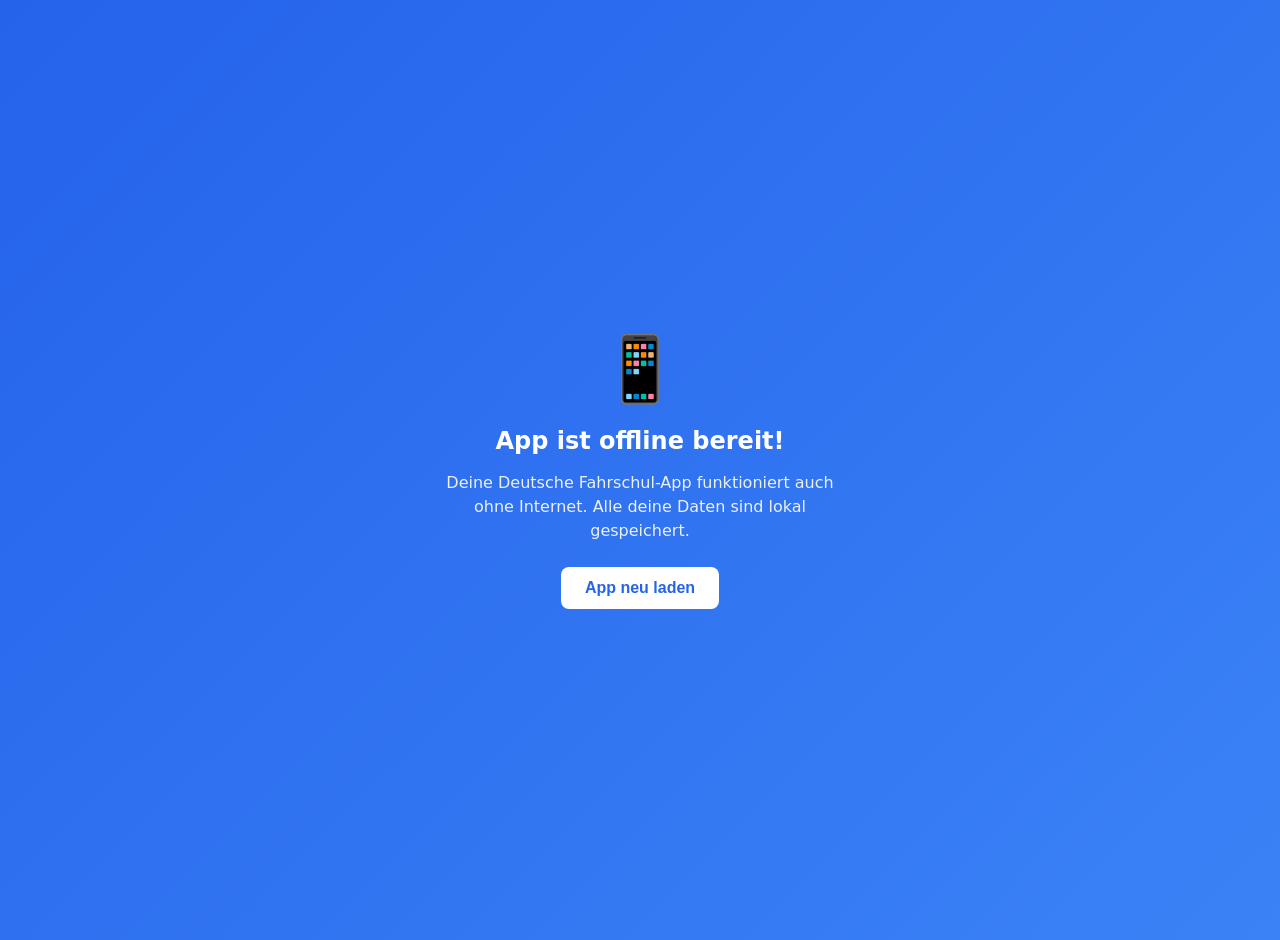
<file: frontend/public/offline.html>
<!DOCTYPE html>
<html lang="de">
<head>
  <meta charset="UTF-8">
  <meta name="viewport" content="width=device-width, initial-scale=1.0">
  <title>Offline - Deutsche Fahrschul-App</title>
  <style>
    body {
      font-family: -apple-system, BlinkMacSystemFont, 'Segoe UI', system-ui, sans-serif;
      background: linear-gradient(135deg, #2563eb, #3b82f6);
      margin: 0;
      padding: 20px;
      min-height: 100vh;
      display: flex;
      align-items: center;
      justify-content: center;
      color: white;
    }
    .offline-container {
      text-align: center;
      max-width: 400px;
    }
    .icon {
      font-size: 64px;
      margin-bottom: 20px;
    }
    h1 {
      font-size: 24px;
      margin-bottom: 16px;
    }
    p {
      font-size: 16px;
      line-height: 1.5;
      margin-bottom: 24px;
      opacity: 0.9;
    }
    .retry-btn {
      background: white;
      color: #2563eb;
      border: none;
      padding: 12px 24px;
      border-radius: 8px;
      font-size: 16px;
      font-weight: 600;
      cursor: pointer;
    }
  </style>
</head>
<body>
  <div class="offline-container">
    <div class="icon">📱</div>
    <h1>App ist offline bereit!</h1>
    <p>Deine Deutsche Fahrschul-App funktioniert auch ohne Internet. Alle deine Daten sind lokal gespeichert.</p>
    <button class="retry-btn" onclick="window.location.reload()">
      App neu laden
    </button>
  </div>
</body>
</html>
</file>
